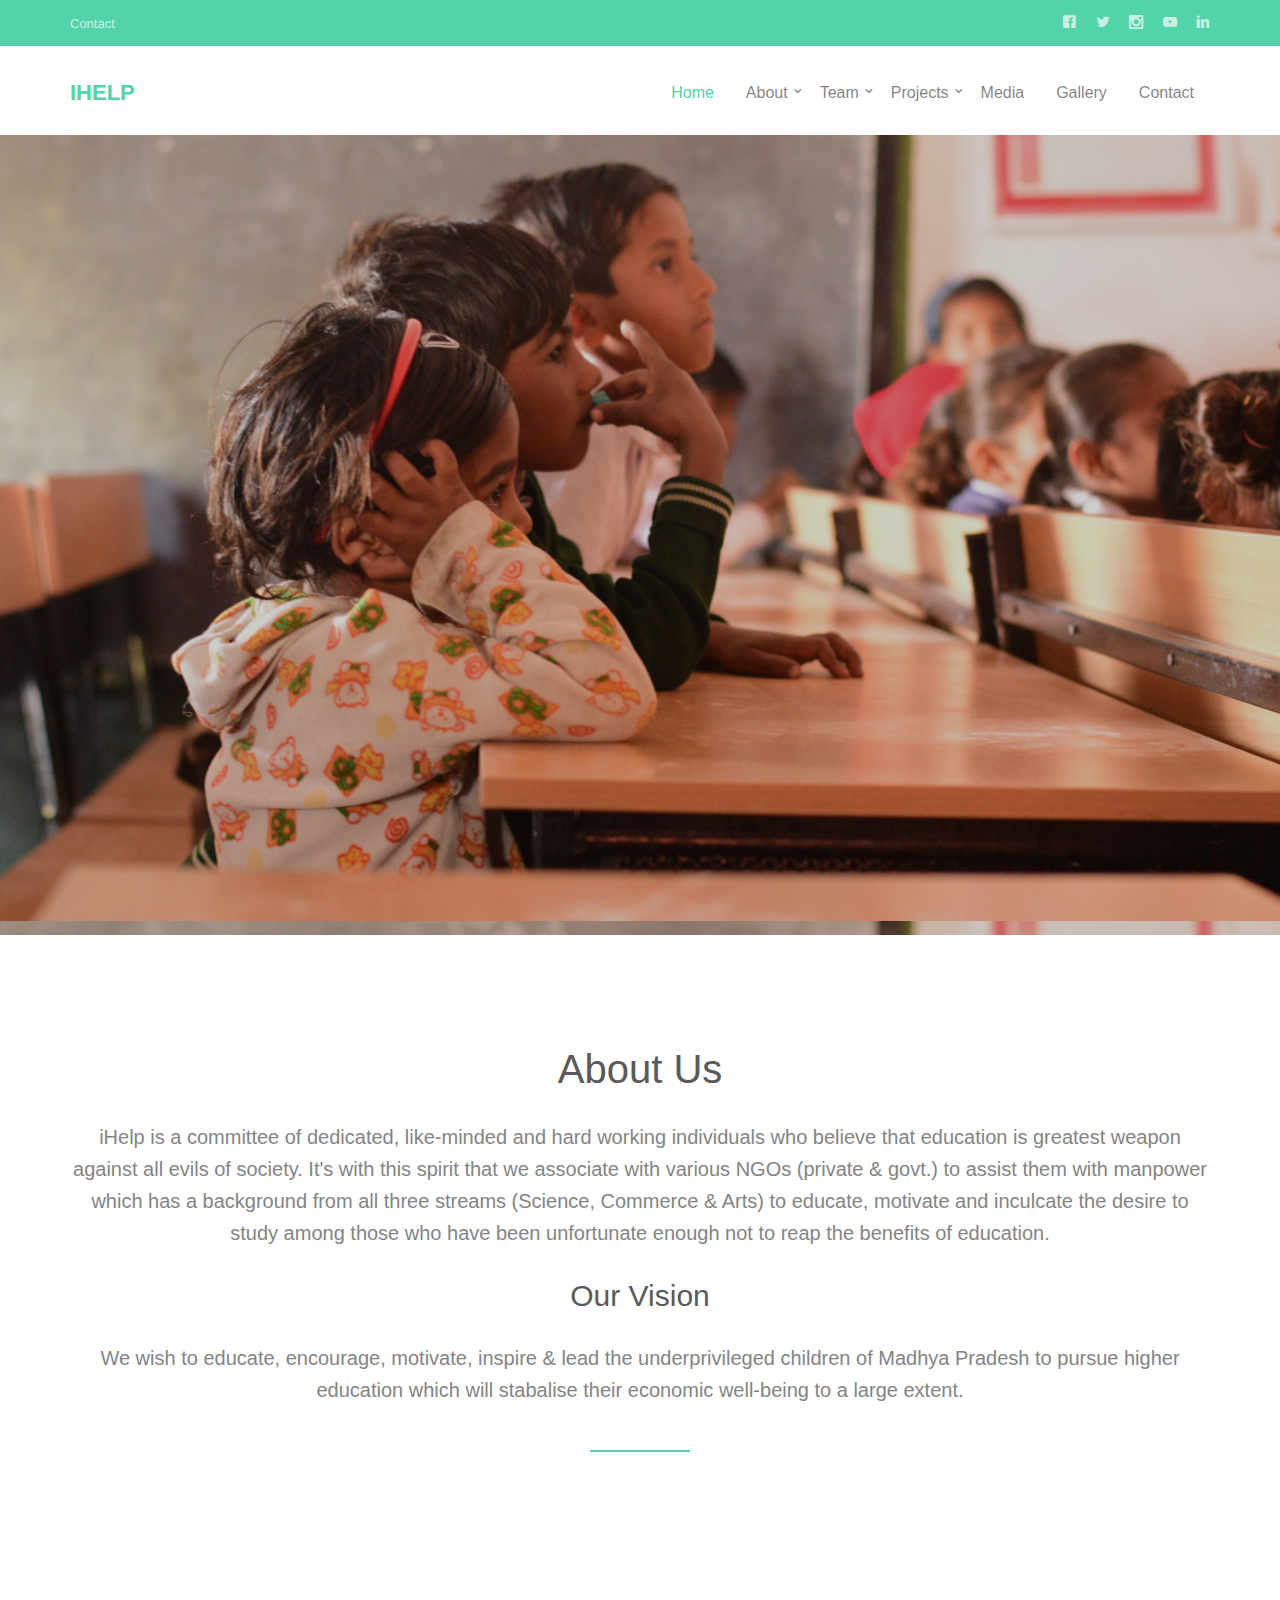
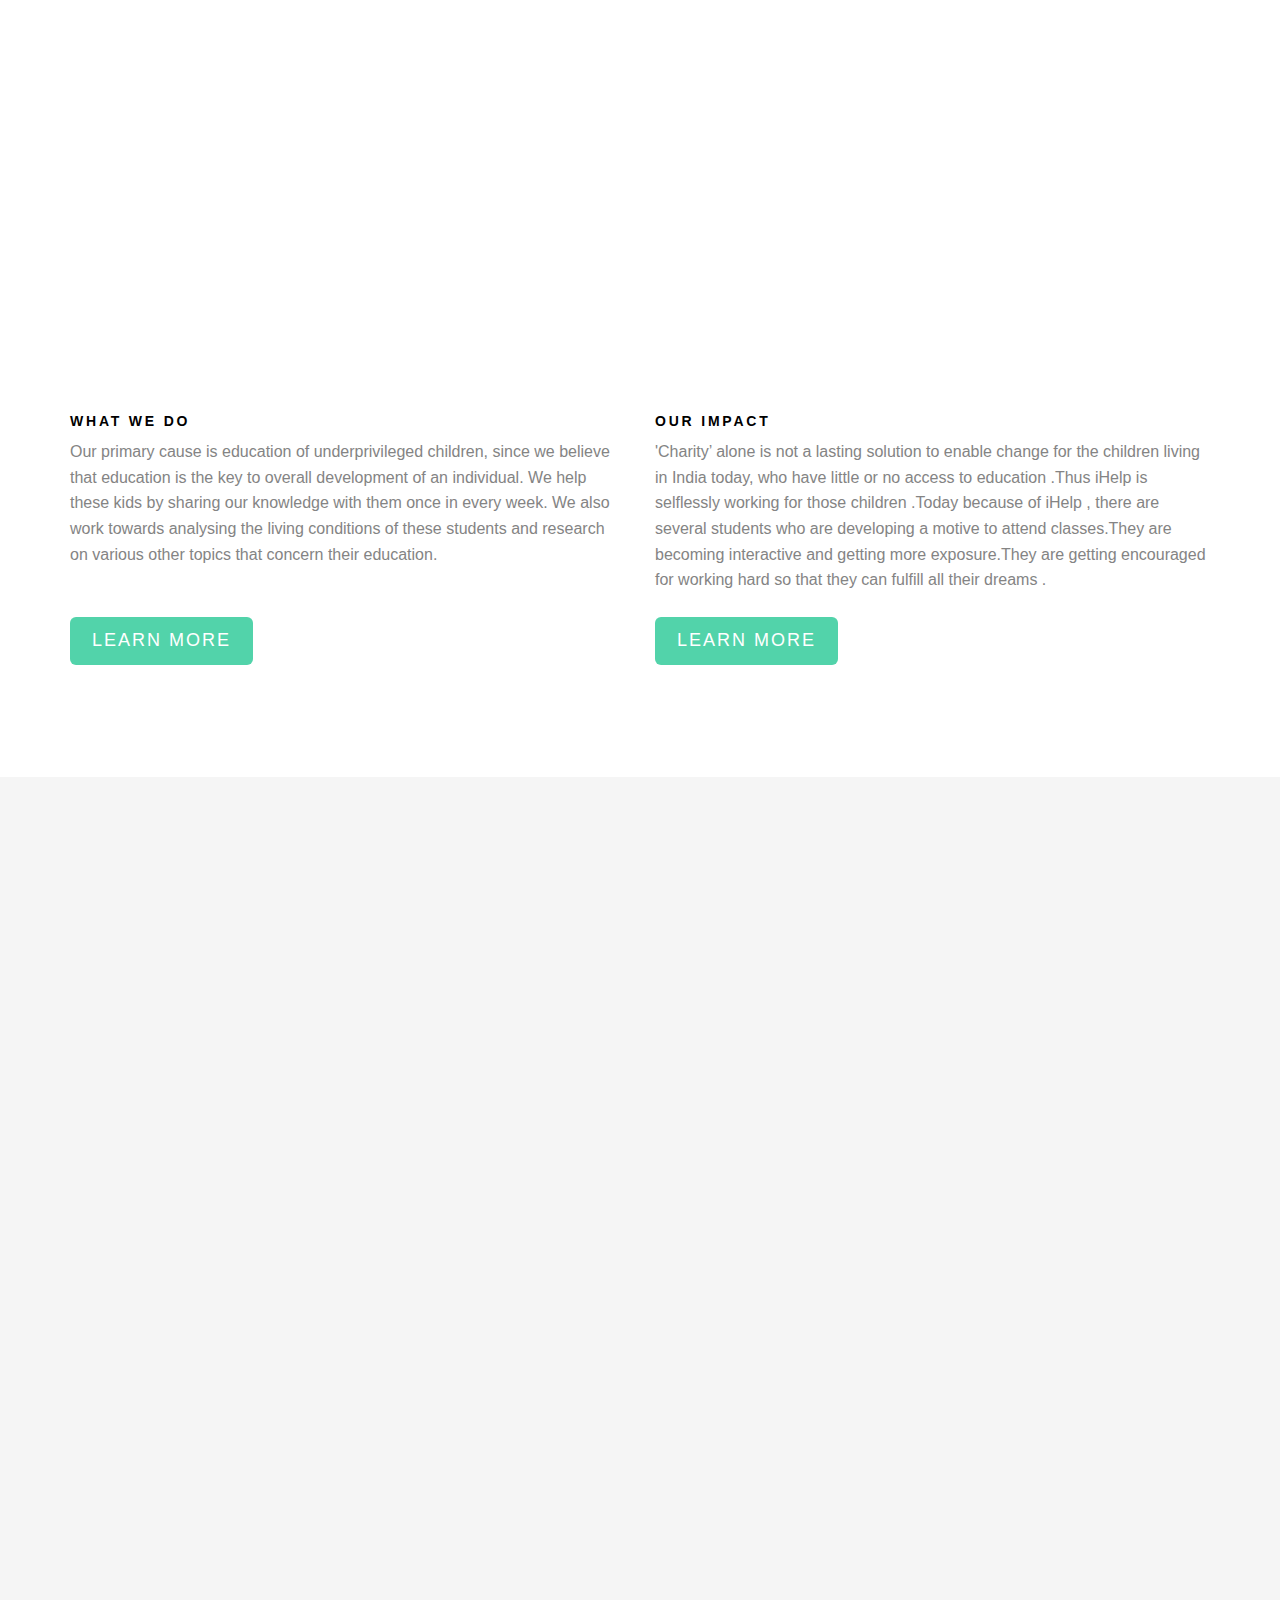
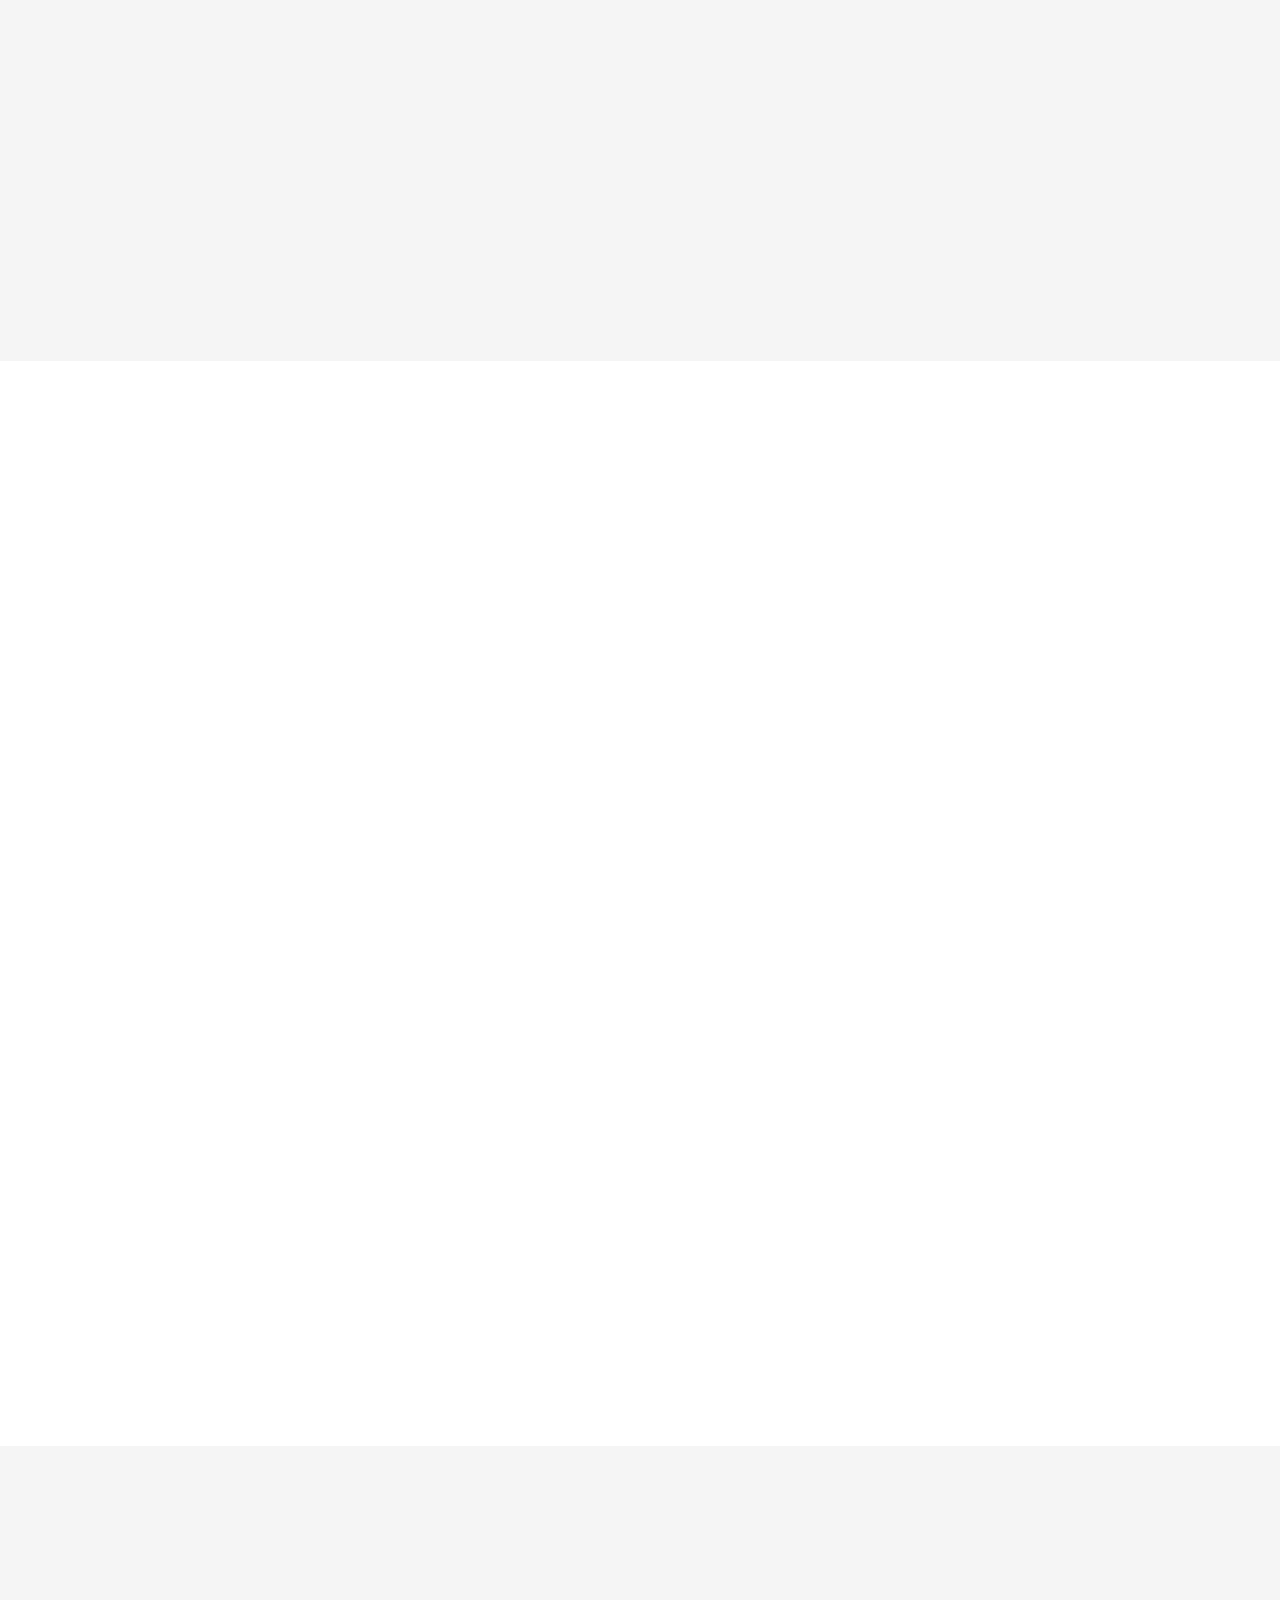
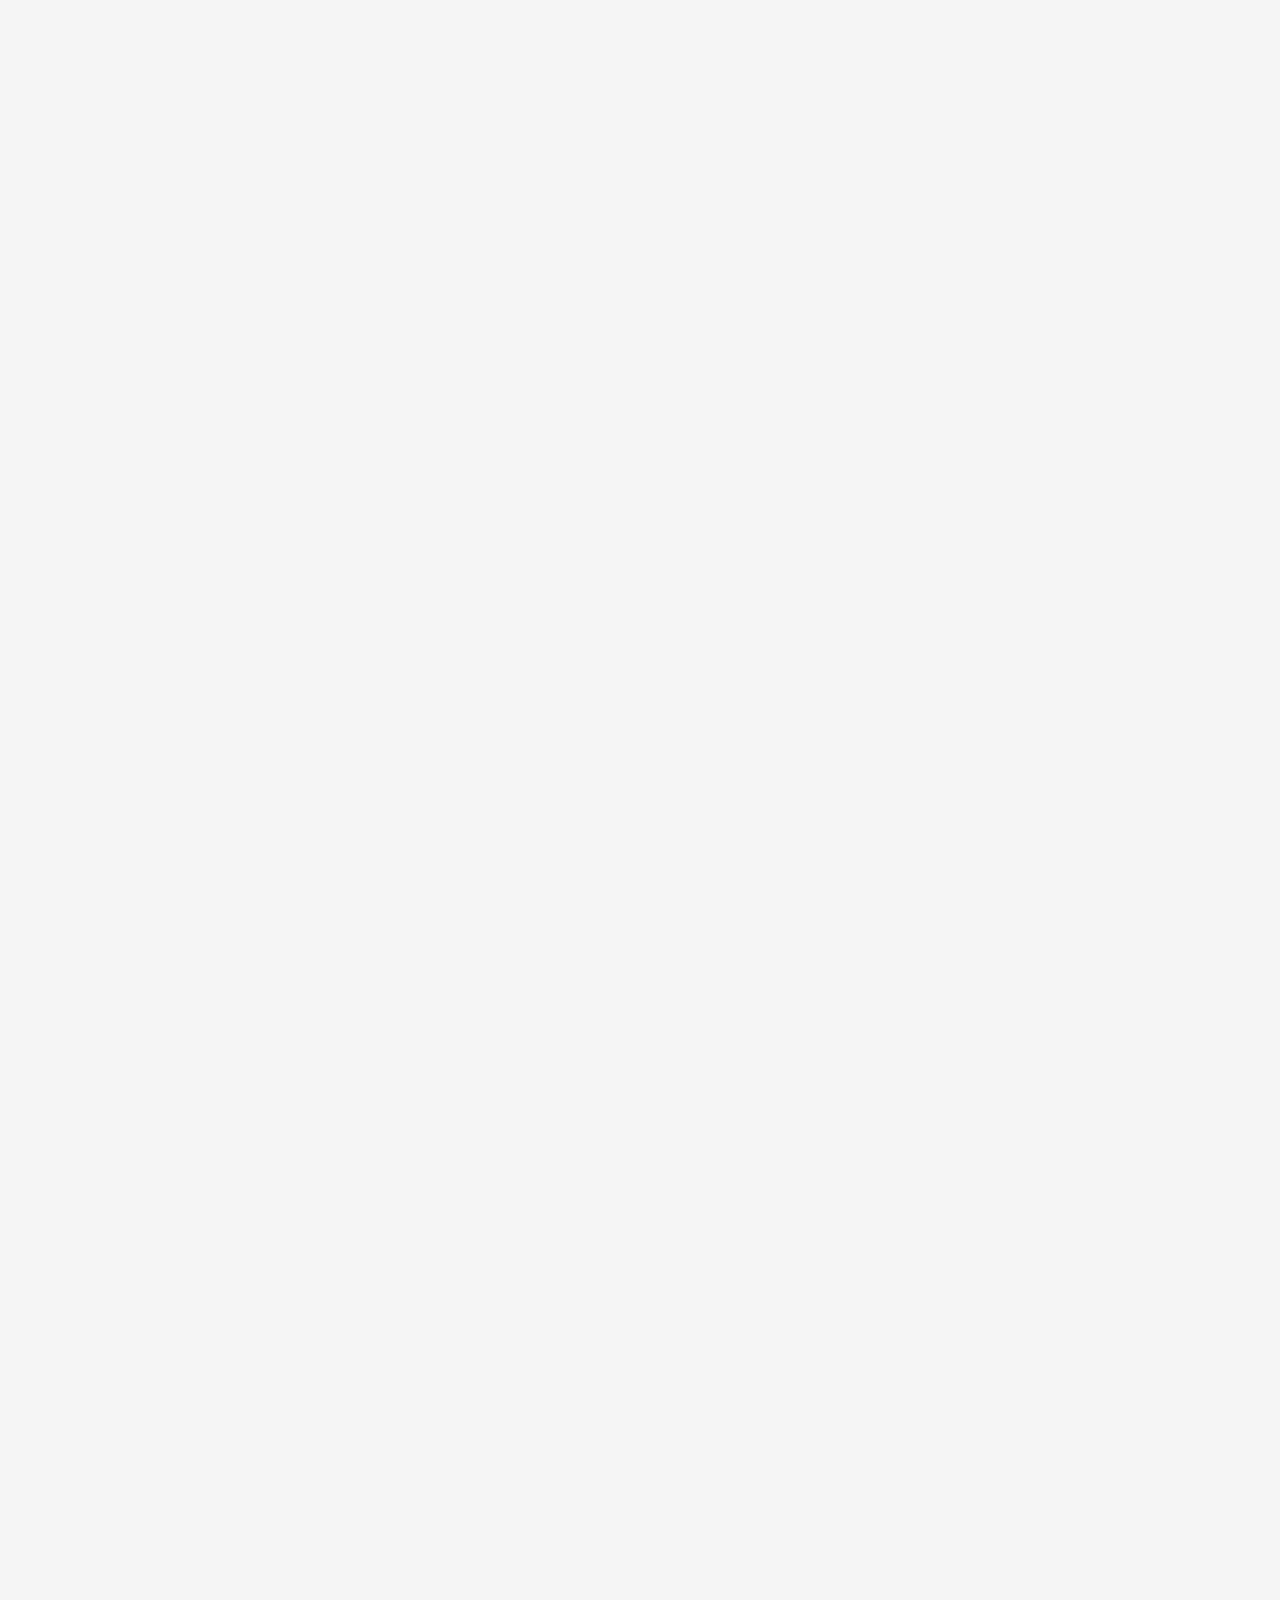
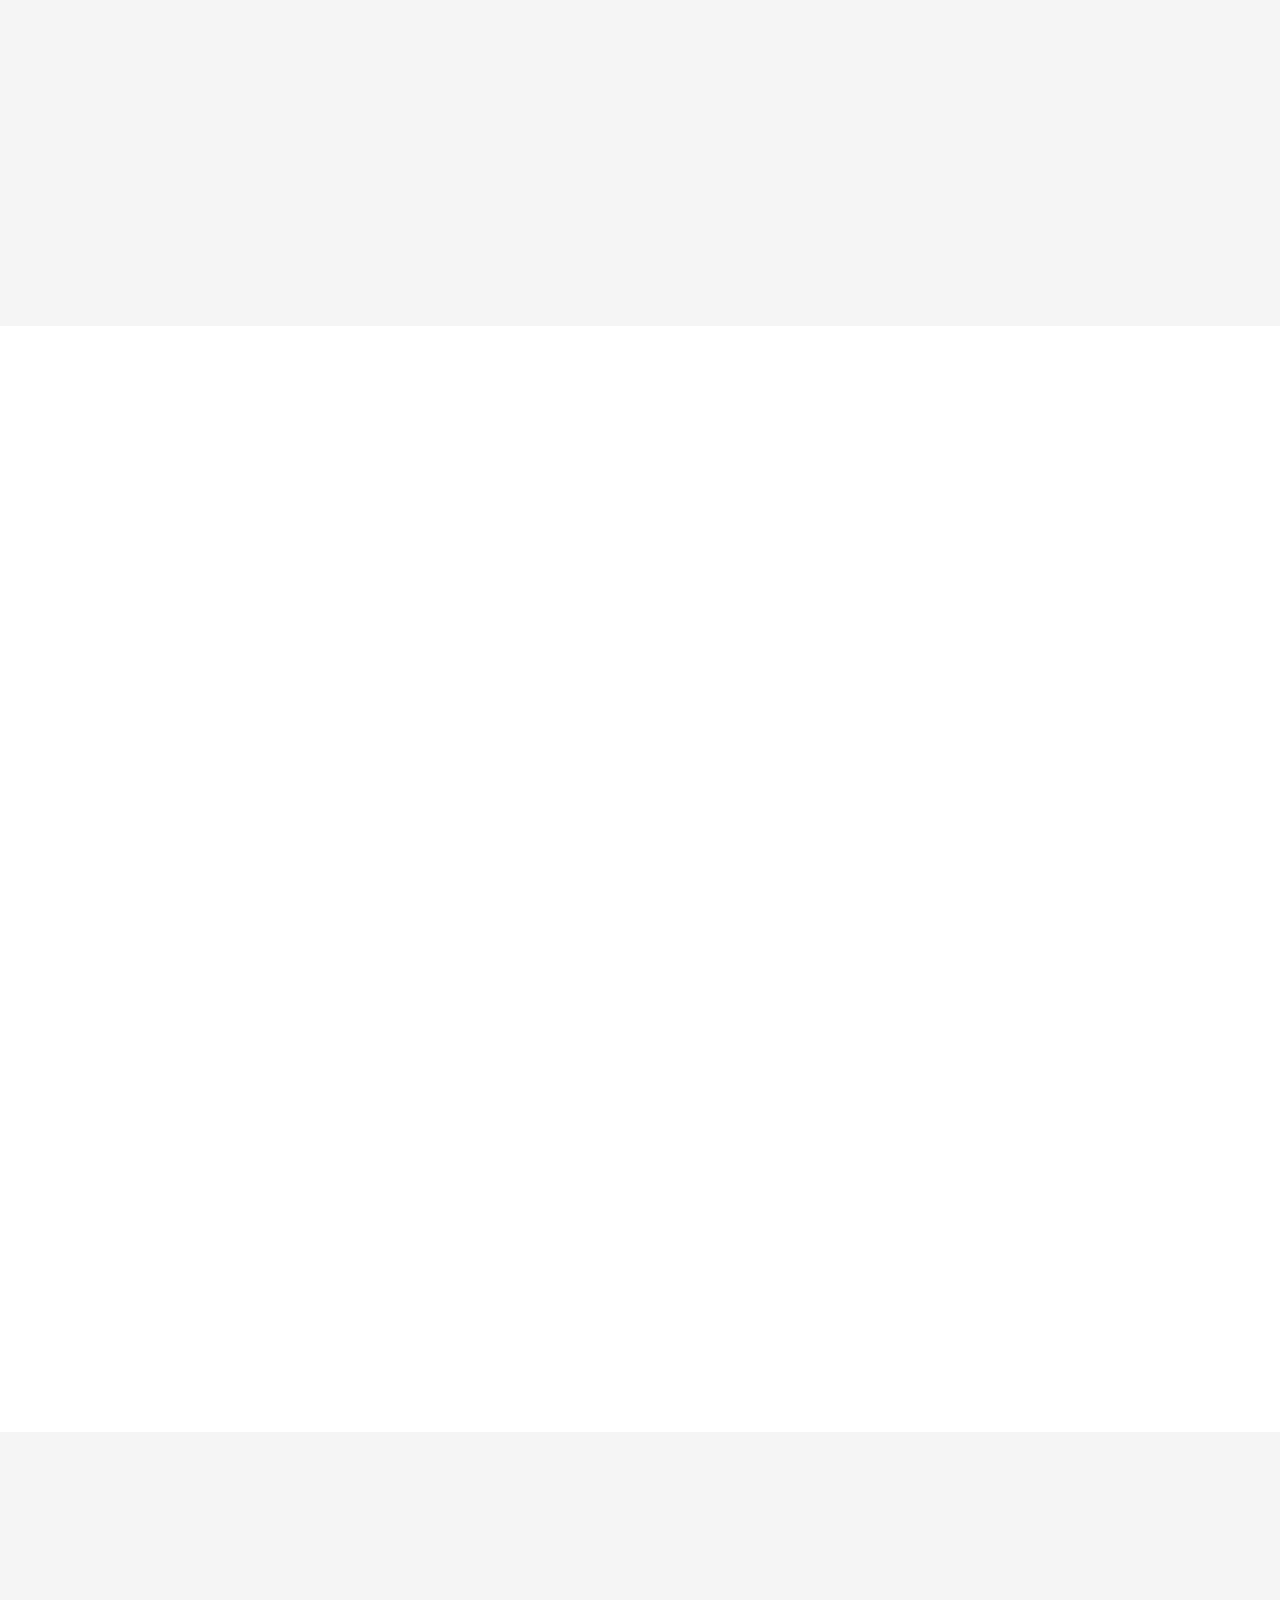
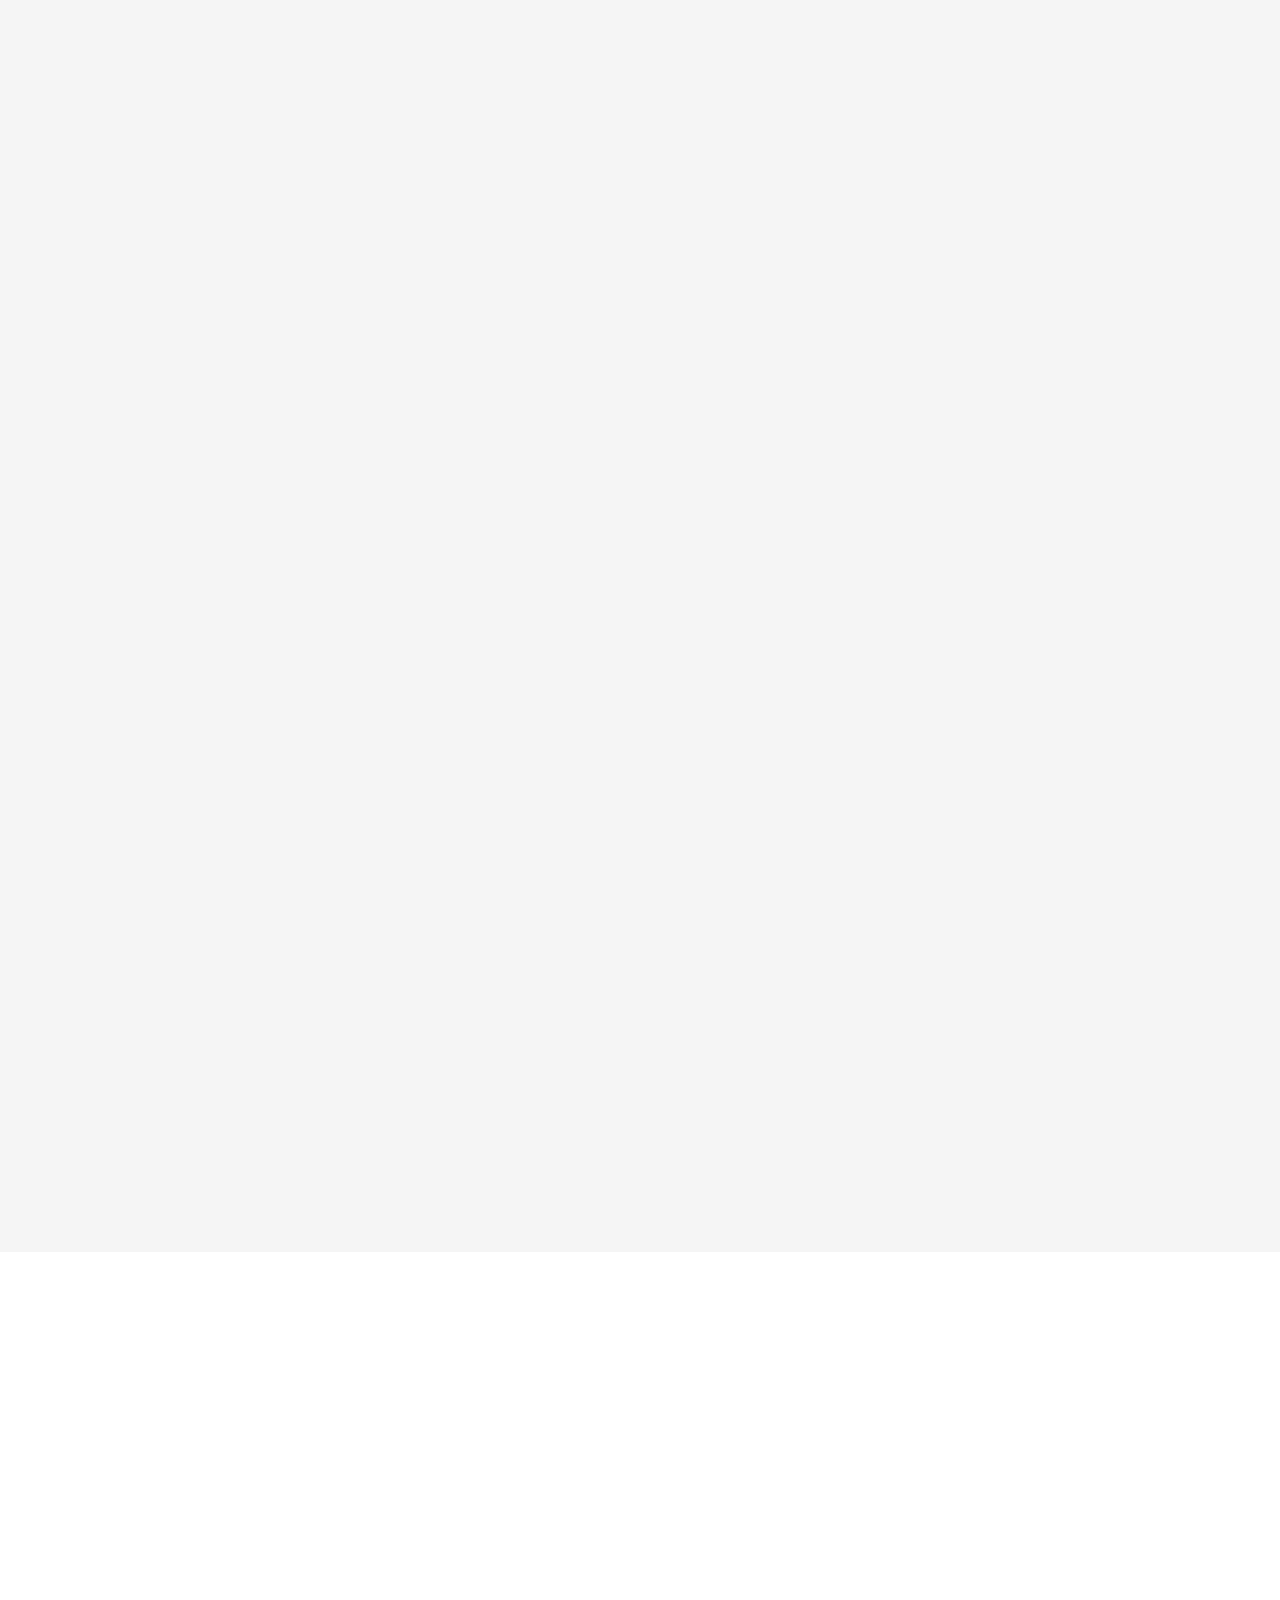
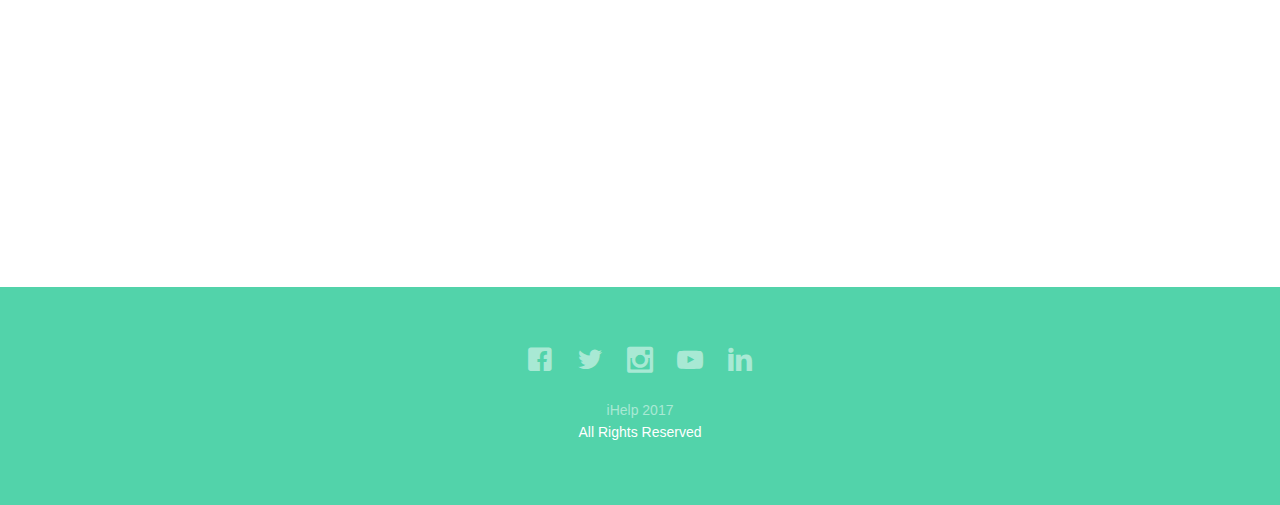
<file: index.html>
<!DOCTYPE html>
<!--[if lt IE 7]>      <html class="no-js lt-ie9 lt-ie8 lt-ie7"> <![endif]-->
<!--[if IE 7]>         <html class="no-js lt-ie9 lt-ie8"> <![endif]-->
<!--[if IE 8]>         <html class="no-js lt-ie9"> <![endif]-->
<!--[if gt IE 8]><!--> <html class="no-js"> <!--<![endif]-->
	<script>
  (function(i,s,o,g,r,a,m){i['GoogleAnalyticsObject']=r;i[r]=i[r]||function(){
  (i[r].q=i[r].q||[]).push(arguments)},i[r].l=1*new Date();a=s.createElement(o),
  m=s.getElementsByTagName(o)[0];a.async=1;a.src=g;m.parentNode.insertBefore(a,m)
  })(window,document,'script','https://www.google-analytics.com/analytics.js','ga');

  ga('create', 'UA-98292147-1', 'auto');
  ga('send', 'pageview');

</script>
    <head>
	<meta charset="utf-8">
	<meta http-equiv="X-UA-Compatible" content="IE=edge">
	<title>iHelp IIMI </title>
	<meta name="viewport" content="width=device-width, initial-scale=1">
	

 

  	<!-- Facebook and Twitter integration -->
	<meta property="og:title" content=""/>
	<meta property="og:image" content=""/>
	<meta property="og:url" content=""/>
	<meta property="og:site_name" content=""/>
	<meta property="og:description" content=""/>
	<meta name="twitter:title" content="" />
	<meta name="twitter:image" content="" />
	<meta name="twitter:url" content="" />
	<meta name="twitter:card" content="" />

	<!-- Place favicon.ico and apple-touch-icon.png in the root directory -->
	<link rel="shortcut icon" href="images/favicon.ico">

	<!-- <link href='https://fonts.googleapis.com/css?family=Open+Sans:400,700,300' rel='stylesheet' type='text/css'> -->
	
	<!-- Animate.css -->
	<link rel="stylesheet" href="css/animate.css">
	<!-- Icomoon Icon Fonts-->
	<link rel="stylesheet" href="css/icomoon.css">
	<!-- Bootstrap  -->
	<link rel="stylesheet" href="css/bootstrap.css">
	<!-- Superfish -->
	<link rel="stylesheet" href="css/superfish.css">

	<link rel="stylesheet" href="css/style.css">


	<!-- Modernizr JS -->
	<script src="js/modernizr-2.6.2.min.js"></script>
	<!-- FOR IE9 below -->
	<!--[if lt IE 9]>
	<script src="js/respond.min.js"></script>
	<![endif]-->

	</head>
	<body>
		<div id="fh5co-wrapper">
		<div id="fh5co-page">
		<div class="header-top">
			<div class="container">
				<div class="row">
					<div class="col-md-6 col-sm-6 text-left fh5co-link">
						<a href="contact.html">Contact</a>
					</div>
					<div class="col-md-6 col-sm-6 text-right fh5co-social">
						<a href="https://goo.gl/O6E0AH" class="grow"><i class="icon-facebook2"></i></a>
						<a href="https://goo.gl/iDWeMj" class="grow"><i class="icon-twitter2"></i></a>
						<a href="https://goo.gl/vtrKPD" class="grow"><i class="icon-instagram2"></i></a>
                        <a href="https://goo.gl/uX6MCI" class="grow"><i class="icon-youtube2"></i></a>
                        <a href="https://goo.gl/hF9dXX" class="grow"><i class="icon-linkedin2"></i></a>
					</div>
				</div>
			</div>
		</div>
		<header id="fh5co-header-section" class="sticky-banner">
			<div class="container">
				<div class="nav-header">
					<a href="#" class="js-fh5co-nav-toggle fh5co-nav-toggle dark"><i></i></a>
					<h1 id="fh5co-logo"><a href="index.html">iHelp</a></h1>
					<!-- START #fh5co-menu-wrap -->
					<nav id="fh5co-menu-wrap" role="navigation">
						<ul class="sf-menu" id="fh5co-primary-menu">
							<li class="active">
								<a href="index.html">Home</a>
							</li>
							
                            <li>
								<a href="about.html" class="fh5co-sub-ddown" >About</a>
                                <ul class="fh5co-sub-menu">
								 									 	
								 	<li><a href="about.html#what">What We Do</a></li>
                                    <li><a href="about.html#impact">Our Impact</a></li>
                                    <li><a href="about.html#mentor">Mentors</a></li>
          
                                    <li><a href="about.html#testimonials"> Testimonials </a></li>
                               </ul> </li>
							
							<li><a href="team.html" class="fh5co-sub-ddown">Team</a>
                            <ul class="fh5co-sub-menu">
								 	<li><a href="team.html#acad">Academic Vertical </a></li>
								 	<li><a href="team.html#hr">HR Vertical</a></li>
                                    <li><a href="team.html#media">Media & PR Vertical</a></li>
                                    <li><a href="team.html#project">Project Heads</a></li>
								</ul>
                                </li>
                                <li>
								<a href="project.html" class="fh5co-sub-ddown">Projects</a>
								 <ul class="fh5co-sub-menu">
								 	<li><a href="project.html#weeklyoperations">Weekly Operation</a></li>
								 	<li><a href="project.html#annualvisit">Annual Visit</a></li>
                                    <li><a href="project.html#sportsday">Sports Day</a></li>
                                    <li><a href="project.html#donationdrive">Donation Drive</a></li>
								 	<li><a href="project.html#liveproject">Live Projects</a></li>
                                    <li><a href="project.html#rahatflood">Kashmir Flood</a></li>
								</ul>
							</li>
							<li><a href="media.html">Media</a></li>
                            <li><a href="gallery.html">Gallery</a></li>
							<li><a href="contact.html">Contact</a></li>
						</ul>
					</nav>
				</div>
			</div>
		</header>
		
		

		<div class="fh5co-hero">
			<div class="fh5co-overlay"></div>
			<div class="fh5co-cover text-center" data-stellar-background-ratio="0.5" style="background-image: url(images/home/bg.jpg);">
				<div class="desc animate-box">
					<h2>In <strong>learning</strong> you will teach, and<br> in <strong>teaching</strong> you will learn.</h2>
					<span>- Phil Collins</span>
					<span><a class="btn btn-primary btn-lg" href="#about">Start</a></span>
				</div>
			</div>

		</div>
		
       <!-- end:header-top -->
	
<!-- end:header-top -->
		<a name="about"></a><div id="fh5co-feature-product">
			<a name="about"></a><div class="container">
				<div class="row">
					<div class="col-md-12 text-center heading-section">
						<h3>About Us</h3>
                        <p>iHelp is a committee of dedicated, like-minded and hard working individuals who believe that education is greatest weapon against all evils of society. It's with this spirit that we associate with various NGOs (private & govt.) to assist them with manpower which has a background from all three streams (Science, Commerce & Arts) to educate, motivate and inculcate the desire to study among those who have been unfortunate enough not to reap the benefits of education.</p>
                        <h2>Our Vision</h2>
						<p>We wish to educate, encourage, motivate, inspire & lead the underprivileged children of Madhya Pradesh to pursue higher education which will stabalise their economic well-being to a large extent.</p>
					</div>
				</div>

				<div class="row row-bottom-padded-md">
					
					<div class="col-md-6 text-center animate-box">
						<p><img src="images/about/1.jpg" class="img-responsive"></p>
					</div>
					<div class="col-md-6 text-center animate-box">
						<p><img src="images/about/2.jpg" class="img-responsive"></p>
					</div>
				</div>
				<div class="row">
					<p></p><div class="col-md-6">
						<div class="feature-text">
							<h3>What we do</h3>
							<p>Our primary cause is education of underprivileged children, since we believe that

education is the key to overall development of an individual. We help these kids by sharing

our knowledge with them once in every week. We also work towards analysing the living

conditions of these students and research on various other topics that concern their

education.</p>
						<br>
                        <a href="about.html#learn" class="btn btn-primary btn-lg">Learn More</a></div>
					</div>
					<p></p><div class="col-md-6">
						<div class="feature-text">
							<h3>Our Impact</h3>
							<p>'Charity’ alone is not a lasting solution to enable change for the children living in India today, who have little or no access to education .Thus iHelp is selflessly working for those children .Today because of iHelp , there are several students who are developing a motive to attend classes.They are becoming interactive and getting more exposure.They are getting encouraged for  working hard so that they can fulfill all their dreams .
</p>
						<a href="about.html#impact" class="btn btn-primary btn-lg">Learn More</a></div>
					</div>
				</div>

				
			</div>
		</div>

		
		
		

		
		<div id="fh5co-content-section"  class="fh5co-section-gray">
			<div class="container">
				<div class="row">
					<div class="col-md-8 col-md-offset-2 text-center heading-section animate-box">
						<h3>Testimonials</h3>
						<p>Some stories from our former volunteers</p>
					</div>
				</div>
			</div>
			<div class="container">
				<div class="row">
					<div class="col-md-6">
						<div class="fh5co-testimonial text-center animate-box">
							<figure>
								<img src="images/testimonials/person_1.jpg" alt="user">
							</figure>
							<blockquote>
								<p>&ldquo;Working as i-help coordinator was once in a lifetime experience for me. I take a lot of pride in being part of this great initiative right from the beginning. The growth of i-help as an organization was robust over the last three years. In the beginning, we were just motivating the kids to dream big, but now we are more focused on equipping the children to achieve their dreams. i-help surely has a great future like the children we teach. Enthusiastic and passionate volunteers are the key to our success. As social sensitive students, our focus will be in reducing the disparities in the education of children by developing new teaching pedagogies. This year will be a turning point in the journey of i-help as the second generation of volunteers have taken over i-help and the institution looking to scale up.&rdquo;</p>
							</blockquote>
                            <br><br><br>
                            
							<span>Aswanth L.B.<br>IPM14</span>
						</div>
					</div>
					<div class="col-md-6">
						<div class="fh5co-testimonial text-center animate-box">
							<figure>
								<img src="images/testimonials/person_2.jpg" alt="user">
							</figure>
							<blockquote>
								<p>&ldquo;Looking back today, it feels really warm to have lead i help as the coordinator. My favourite highlight is when we got the kids to campus. We did a great job as a team and I am very happy to have lead that team :). i help was more than a montonus thurdasy pilgrimage to school, that's true for me as well as everyone who came along. Some found their joy for teaching, others found that they would rather spend Thursdays in their rooms, some others took it a chance to understand themselves and still others like me gained simply by putting stickers on the kids' notebook. For each one of us who walked few steps with us or the entire mile it has been a journey worth it. Well, we managed coverages in the hot and happening newspaper of planet I with our sober work. That's the kind of popularity I will pick anyday. Today, I wish the new team and teams to come all the very best. I am definite the kids touch our lives more than we do. I miss my I help Thursdays. An experience you shouldn't miss out while on Planet i. :).&rdquo;</p>
							</blockquote>
							<span>Srishti Vinamra<br>IPM13</span>
						</div>
					</div>
					
				</div>
			</div>
		</div>
	
    
    
    	<!-- fh5co-content-section -->
<div id="fh5co-content-section_2">
			<div class="container">
				<div class="row">
					<div class="col-md-8 col-md-offset-2 text-center heading-section animate-box">
						<h3>Our Team</h3>
						<p>Alone we can do so little,together we can do so much<br>- Helen Keller</p>
					</div>
				</div>
			</div>
			<div class="container">
				<div class="row">
					<div class="col-md-6">
						<div class="fh5co-team text-center animate-box">
							<figure>
								<img src="images/team/ishita.jpg" alt="user">
							</figure>

							<div>
								<h3>Ishita Lalwani</h3>
								<p><span>Coordinator iHelp 17-18</span></p>
								<p>As the coordinator and volunteer of ihelp for more than two years, I have realized that this organization offers much more than just aid to the children we teach. It helps establish a give and take relationship wherein we learn as much as we teach. At ihelp, we use our skills and education to directly affect the society by educating the future of our country. Moreover, ihelp is not 'work' for me, in fact it is a break from the hectic schedule of our every day life.</p>
							</div>
							<p class="fh5co-social-icons">
								<a href="mailto:i15ishital@iimidr.ac.in "><i class="icon-email"></i></a>
								<a href="#"><i class="icon-linkedin2"></i></a>
								<a href="https://www.facebook.com/ishita.lalwani.7"><i class="icon-facebook3"></i></a>
							</p>
						</div>
					</div>
					
					<div class="col-md-6">
						<div class="fh5co-team text-center animate-box">
							<figure>
								<img src="images/team/kishan.jpg" alt="user">
							</figure>
							<div>
								<h3>Kishan Vijay</h3>
								<p><span>Coordinator iHelp 17-18</span></p>
                                <p>As the coordinator of i-Help, I intend to make more impact, make a solid structure for the organisation and also to utilise our human resource to maximum potential. My team is more of like a family to me. We work together, care for ourselves and aim for the same goal. I just wish to bring more smiles to those children this year. :)
</p>
							</div>
							<br><br><p class="fh5co-social-icons">
								<a href="mailto:i15kishanv@iimidr.ac.in "><i class="icon-email"></i></a>
								<a href="#"><i class="icon-linkedin2"></i></a>
								<a href="https://www.facebook.com/kishanvijay5307"><i class="icon-facebook3"></i></a>
							</p>
						</div>
					</div>
				</div>
			
            
            <div class="row">
					<div class="col-md-4 col-md-offset-4 text-center animate-box">
						<a href="team.html" class="btn btn-primary btn-lg">Meet Other Team Members</a>
					</div>
				</div>
            
            
            </div>
		</div>
		<!-- fh5co-content-section -->
        
		<div id="fh5co-services-section"  class="fh5co-section-gray">
			<div class="container">
				<div class="row">
					<div class="col-md-8 col-md-offset-2 text-center heading-section animate-box">
						<h3>Our Projects</h3>
						<p>Every project has challenges, and every project has its rewards.<br>- Stephen Schwartz</p>
					</div>
				</div>
			</div>
			<div class="container">
				<div class="row text-center">
					<div class="row text-center">
					<div class="col-md-4 col-sm-4">
						<a href="project.html#weeklyoperations"><div class="services animate-box">
							<span><i><img class="icon" src="images/projects/1.png" alt=""></i></span>
							<h3>Weekly Operations</h3>
                            <p>As part of our weekly operations, volunteers from iHelp team teach students from three government schools that are under us as of now. We believe in innovative methods for imparting education, and have special modules made by volunteers that serve as teaching guides for our young teachers.</p>
						<br><br>
                        </div></a>
					</div>
					<div class="col-md-4 col-sm-4">
						<a href="project.html#annualvisit"><div class="services animate-box">
							<span><i><img class="icon" src="images/projects/2.png" alt=""></i></span>
							<h3>Annual Visit</h3>
                            <p>Around 300 children were brought to the campus of IIM-I last year.This annual visits are done to create an awareness among the children about the opportunities ahead. All the children who do well academically are given gifts by the i-Help community during that particular day.</p>
						<br><br>
                        </div></a>
					</div>
					<div class="col-md-4 col-sm-4">
						<a href="project.html#sportsday"><div class="services animate-box">
							<span><i><img class="icon" src="images/projects/3.png" alt=""></i></span>
							<h3>Sports Day</h3>
                            <p>iHelp in collaboration with Ranbhoomi - IIM Indore - the sports fest,
organised an event for underprivileged children on 23rd Feb, 2017.The event was attended by over 100 students of three government schools wherein they participated in a number of sports.The event was a way promote healthy lifestyle and physical fitness among these children.</p>
						</div></a>
					</div>
					<div class="col-md-4 col-sm-4">
						<a href="project.html#donationdrive"><div class="services animate-box">
							<span><i><img class="icon" src="images/projects/4.png" alt=""></i></span>
							<h3>Donation Drive</h3>
                            <p>In order to collect money for the Chennai flood victims, the i-Help team kept donation boxes in various hostels of the campus. Students were encouraged to donate money and the amount collected was donated to the Chennai flood victims.</p>
						<br><br>
                        </div></a>
					</div>
					<div class="col-md-4 col-sm-4">
						<a href="#project.htmlliveprojects"><div class="services animate-box">
							<span><i><img class="icon" src="images/projects/5.png" alt=""></i></span>
							<h3>Live Projects</h3>
								<p>This year, besides the operations a lot of focus would be on the projects, that have been taken up by the project heads. With the help of volunteers and under the able guidance of the institutes' faculty, we target to achieve the goals of these projects. </p>
						<br><br></div></a>
					</div>
					<div class="col-md-4 col-sm-4">
						<a href="project.html#rahatflood"><div class="services animate-box">
							<span><i><img class="icon" src="images/projects/6.png" alt=""></i></span>
							<h3>Kashmir Flood</h3>
								<p>ihelp students collected around 25,000 rupees for the Kashmir flood victims. They did it through various activities like conducting nukkad nattak in chappan market in Indore and making diyas and selling it to the IIM Indore community. They also ran a juice and snack store for two days to raise this money.</p>
						</div></a>
					</div>
				</div>
			</div>
		</div>
		</div>

		<!-- END What we do -->



<div id="fh5co-blog-section">
			<div class="container">
				<div class="row">
					<div class="col-md-8 col-md-offset-2 text-center heading-section animate-box">
						<h3>Recent Post From Our Media Handles </h3>
						<p>Our social tools are not an improvement to modern society, <br>they are a challenge to it.<br>- Clay Shirky</p>
					</div>
				</div>
			</div>
			<div class="container">
				<div class="row row-bottom-padded-md">
					<div class="col-lg-4 col-md-4 col-sm-6">
						<div class="fh5co-blog animate-box">
							<a href="https://goo.gl/O6E0AH"><img class="img-responsive" src="images/media/1.jpg" alt=""></a>
							<div class="blog-text">
								<div class="prod-title">
									<h3><a href="https://goo.gl/O6E0AH">Week's Operation</a></h3>
									<span class="posted_by">2017</span>
									<span class="comment"><a href="https://goo.gl/O6E0AH">Comment<i class="icon-bubble2"></i></a></span>
									<p>Volunteers teaching students from classes 1-8</p>
									<p><a href="https://goo.gl/O6E0AH">Learn More...</a></p>
								</div>
							</div> 
						</div>
					</div>
					<div class="col-lg-4 col-md-4 col-sm-6">
						<div class="fh5co-blog animate-box">
							<a href="https://goo.gl/O6E0AH"><img class="img-responsive" src="images/media/2.jpg" alt=""></a>
							<div class="blog-text">
								<div class="prod-title">
									<h3><a href="https://goo.gl/O6E0AH">Sports Day</a></h3>
									<span class="posted_by">Feb 2017</span>
									<span class="comment"><a href="https://goo.gl/O6E0AH">Comment<i class="icon-bubble2"></i></a></span>
									<p>iHelp in collaboration with Ranbhoomi - IIM Indore</p>
									<p><a href="https://goo.gl/O6E0AH">Learn More...</a></p>
								</div>
							</div> 
						</div>
					</div>
					<div class="clearfix visible-sm-block"></div>
					<div class="col-lg-4 col-md-4 col-sm-6">
						<div class="fh5co-blog animate-box">
							<a href="https://goo.gl/O6E0AH"><img class="img-responsive" src="images/media/3.jpg" alt=""></a>
							<div class="blog-text">
								<div class="prod-title">
									<h3><a href="https://goo.gl/O6E0AH">Thursday Motivation</a></h3>
									<span class="posted_by">2017</span>
									<span class="comment"><a href="https://goo.gl/O6E0AH">Comment<i class="icon-bubble2"></i></a></span>
									<p>Good works is giving to the poor and the helpless...</p>
									<p><a href="https://goo.gl/O6E0AH">Learn More...</a></p>
								</div>
							</div> 
						</div>
					</div>
					<div class="clearfix visible-md-block"></div>
				</div>

				<div class="row">
					<div class="col-md-4 col-md-offset-4 text-center animate-box">
						<a href="media.html" class="btn btn-primary btn-lg">See More</a>
					</div>
				</div>

			</div>
		</div>





<div id="fh5co-portfolio"  class="fh5co-section-gray">
			<div class="container">

				<div class="row">
					<div class="col-md-6 col-md-offset-3 text-center heading-section animate-box">
						<h3>Our Gallery</h3>
						<p>A picture is a poem without words<br>- Horace</p>
					</div>
				</div>

				
				<div class="row row-bottom-padded-md">
					<div class="col-md-12">
						<ul id="fh5co-portfolio-list">

							<li class="two-third animate-box" data-animate-effect="fadeIn" style="background-image: url(images/gallery/1.jpg); ">
								<a href="#" class="color-3">
									<div class="case-studies-summary">
										<span>2016</span>
										<h2>Annual Campus Visit</h2>
									</div>
								</a>
							</li>
						
							<li class="one-third animate-box" data-animate-effect="fadeIn" style="background-image: url(images/gallery/2.jpg); ">
								<a href="#" class="color-4">
									<div class="case-studies-summary">
										<span>2017</span>
										<h2>Weekly Operations</h2>
									</div>
								</a>
							</li>

							<li class="one-third animate-box" data-animate-effect="fadeIn" style="background-image: url(images/gallery/3.jpg); "> 
								<a href="#" class="color-5">
									<div class="case-studies-summary">
										<span>2017</span>
										<h2>Weekly Operations</h2>
									</div>
								</a>
							</li>
							<li class="two-third animate-box" data-animate-effect="fadeIn" style="background-image: url(images/gallery/4.jpg); ">
								<a href="#" class="color-6">
									<div class="case-studies-summary">
										<span>2017</span>
										<h2>Sports Day</h2>
									</div>
								</a>
							</li>
						</ul>		
					</div>
				</div>

				<div class="row">
					<div class="col-md-4 col-md-offset-4 text-center animate-box">
						<a href="gallery.html" class="btn btn-primary btn-lg">See Gallery</a>
					</div>
				</div>

				
			</div>
		</div>




<!-- CONTACT -->
		
		<!-- fh5co-blog-section -->
		<div id="fh5co-contact" class="animate-box">
			<div class="container">
				<form method="POST" action="http://formspree.io/i15himanshur@iimidr.ac.in">
					<div class="row">
						<div class="col-md-6">
							<h3 class="section-title">Our Address</h3>
							<ul class="contact-info">
								<li><i class="icon-location-pin"></i>IIM Indore</li>
								<li><i class="icon-phone2"></i>iHelp Coordinator -<ul>+91 7877666667</ul><ul>+91 9522565623</ul></li>
								<!--<li><i class="icon-phone"></i>iHelp Media Coordinator - +91 9948660903</li>-->
								<li><i class="icon-mail"></i><a href="mailto:i-help@iimdr.ac.in">i-help@iimdr.ac.in</a></li>
								<li><i class="icon-globe2"></i><a href="http://www.ihelpiimi.org/">www.ihelpiimi.org</a></li>
							</ul>
						</div>
						<br> <div class="col-md-6">
							<div class="row">
								<div class="col-md-6">
									<div class="form-group">
										<input type="text" class="form-control" placeholder="Name">
									</div>
								</div>
								<div class="col-md-6">
									<div class="form-group">
										<input type="text" class="form-control" placeholder="Email">
									</div>
								</div>
								<div class="col-md-12">
									<div class="form-group">
										<textarea name="" class="form-control" id="" cols="30" rows="7" placeholder="Message"></textarea>
									</div>
								</div>
								<div class="col-md-12">
									<div class="form-group">
										<input type="submit" value="Send Message" class="btn btn-primary">
									</div>
								</div>
							</div>
						</div>
					</div>
				</form>
			</div>
		</div>
        
        
        
        
        
        
        <footer>
			<div id="footer">
				<div class="container">
					<div class="row">
						<div class="col-md-6 col-md-offset-3 text-center">
							<p class="fh5co-social-icons">
						<a href="https://goo.gl/O6E0AH" class="grow"><i class="icon-facebook2"></i></a>
						<a href="https://goo.gl/iDWeMj" class="grow"><i class="icon-twitter2"></i></a>
						<a href="https://goo.gl/vtrKPD" class="grow"><i class="icon-instagram2"></i></a>
                        <a href="https://goo.gl/uX6MCI" class="grow"><i class="icon-youtube2"></i></a>
                        <a href="https://goo.gl/hF9dXX" class="grow"><i class="icon-linkedin2"></i></a>
							</p>
							<p><a href="https://goo.gl/IxCMZg">iHelp 2017 </a><br> All Rights Reserved</p>
						</div>
					</div>
				</div>
			</div>
		</footer>
	

	</div>
	<!-- END fh5co-page -->

	</div>
	<!-- END fh5co-wrapper -->

	<!-- jQuery -->


	<script src="js/jquery.min.js"></script>
	<!-- jQuery Easing -->
	<script src="js/jquery.easing.1.3.js"></script>
	<!-- Bootstrap -->
	<script src="js/bootstrap.min.js"></script>
	<!-- Waypoints -->
	<script src="js/jquery.waypoints.min.js"></script>
	<script src="js/sticky.js"></script>

	<!-- Stellar -->
	<script src="js/jquery.stellar.min.js"></script>
	<!-- Superfish -->
	<script src="js/hoverIntent.js"></script>
	<script src="js/superfish.js"></script>
	
	<!-- Main JS -->
	<script src="js/main.js"></script>

	</body>
</html>
</file>
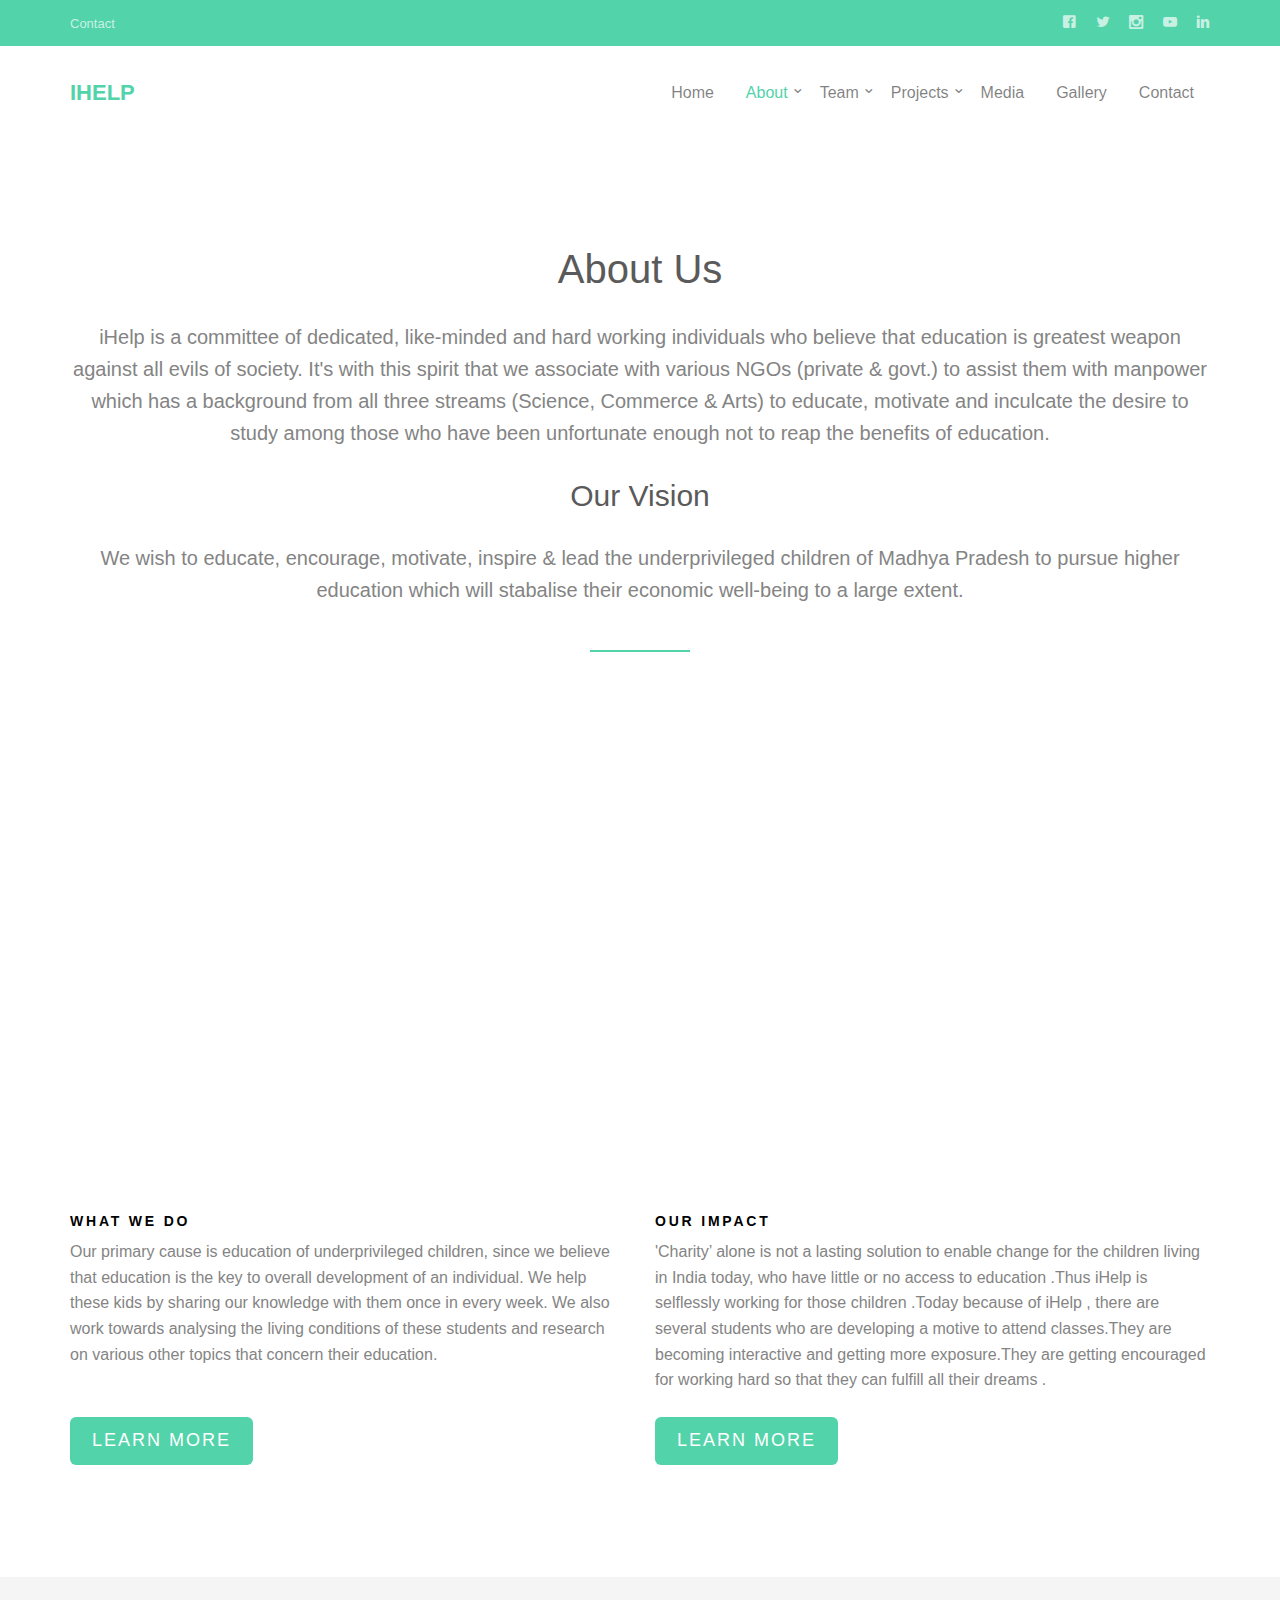
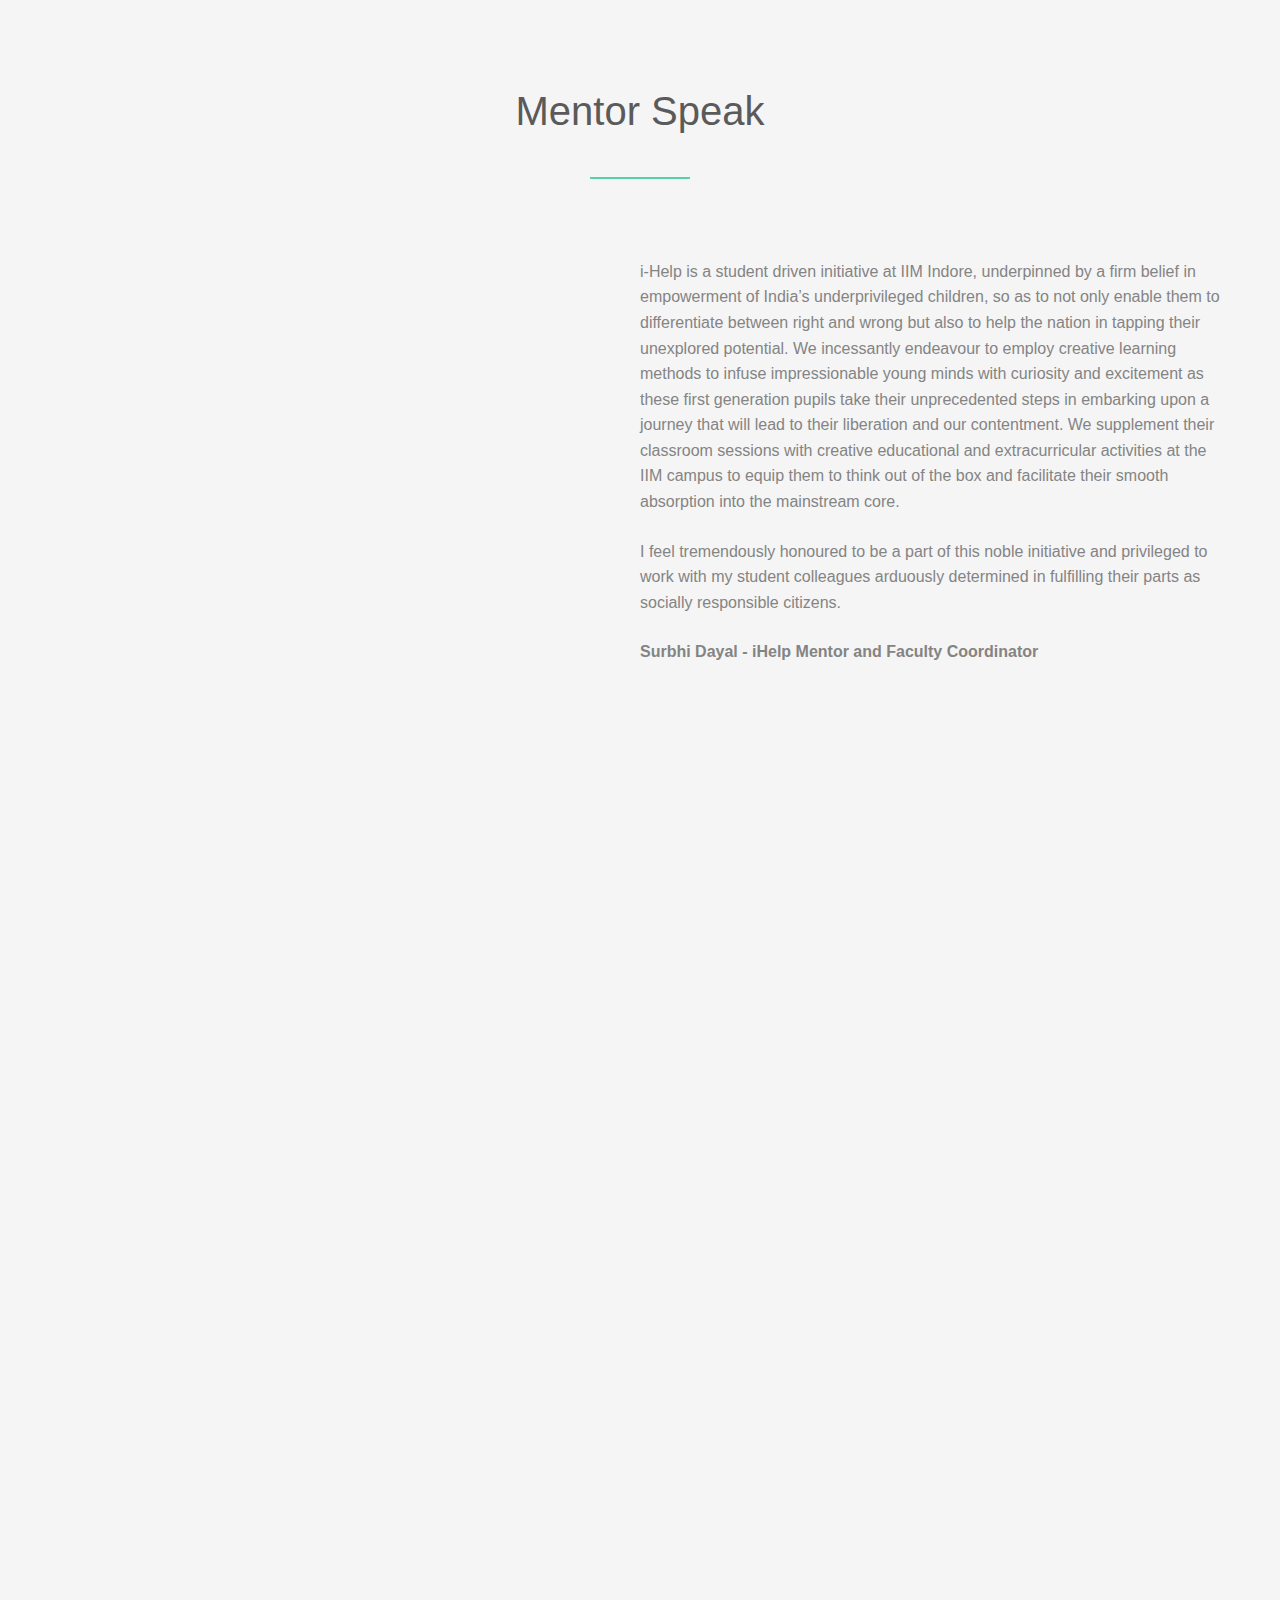
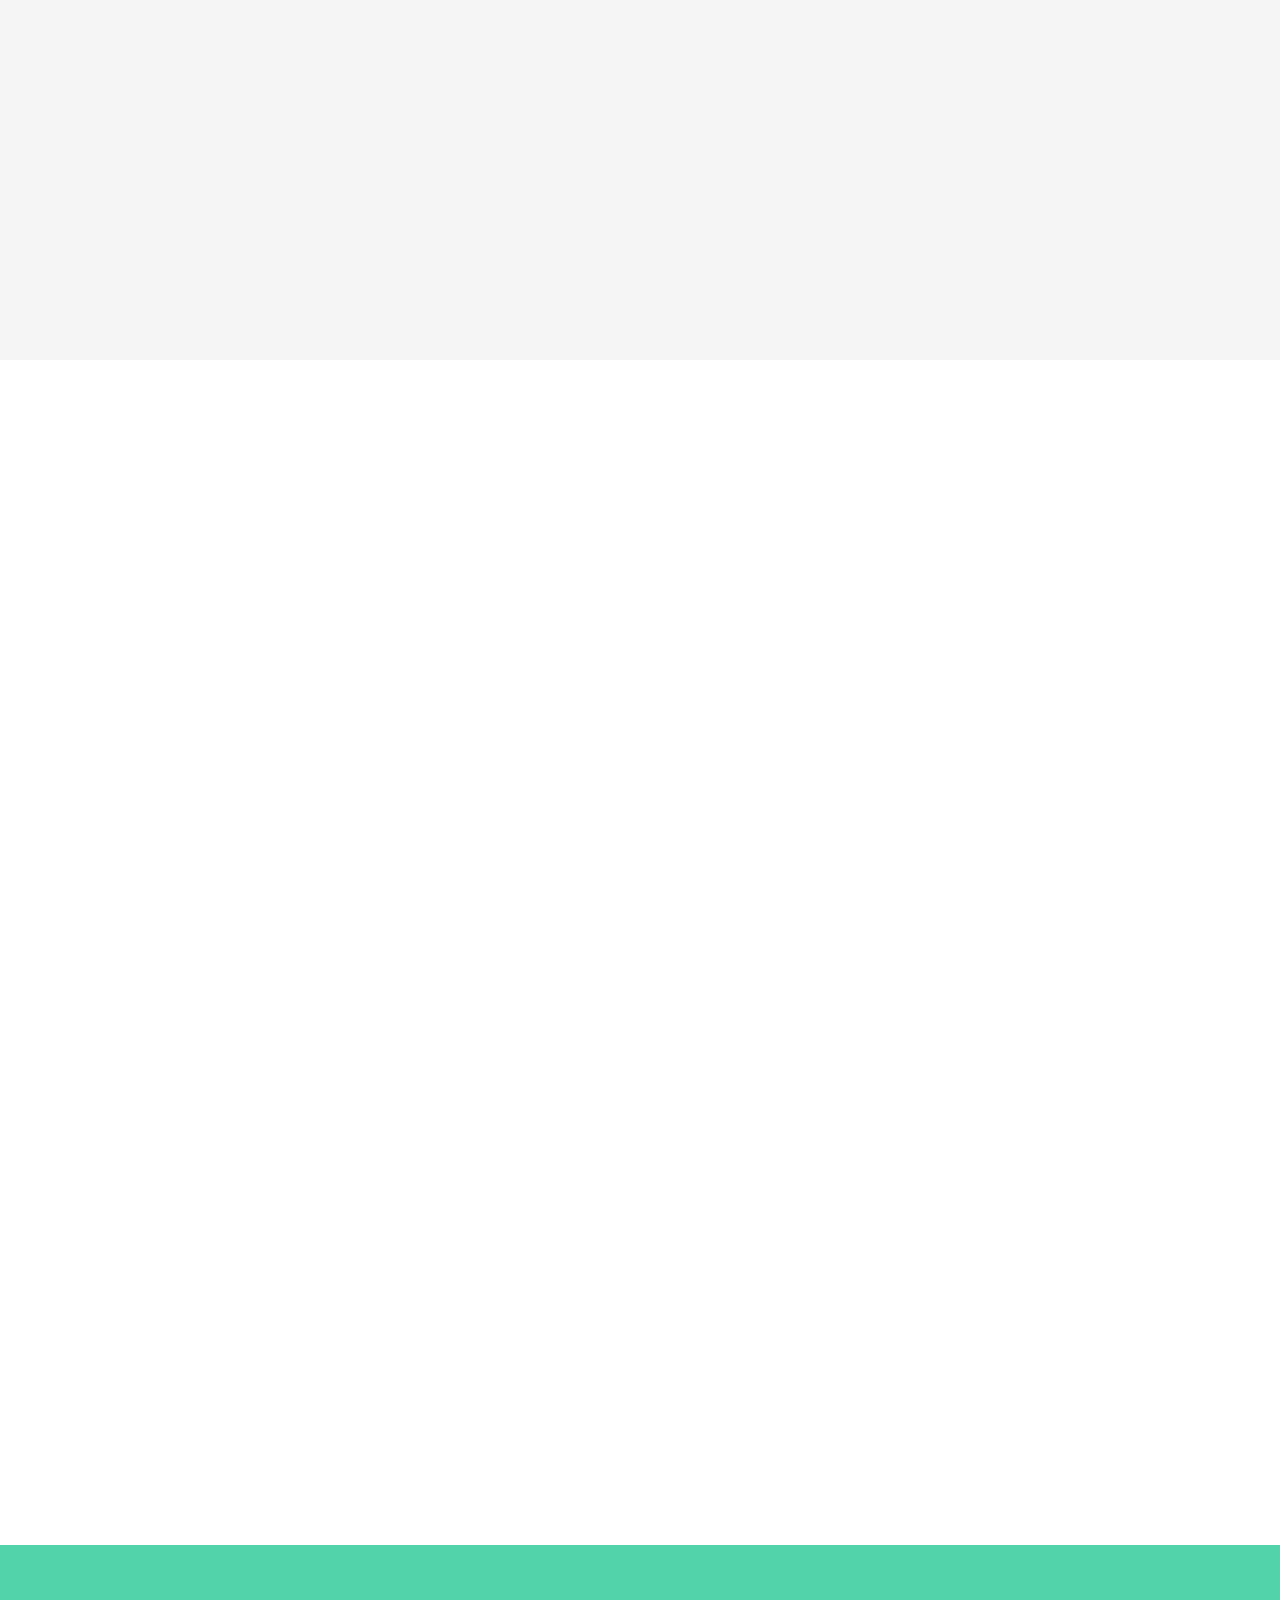
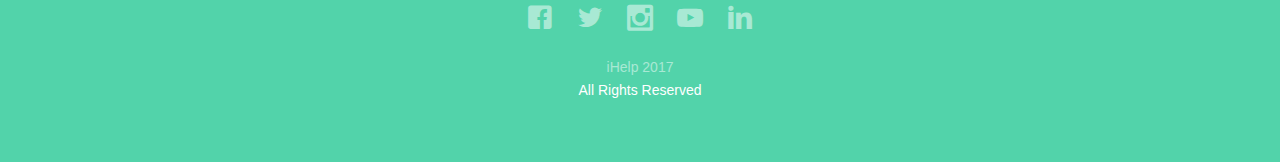
<file: about.html>
<!DOCTYPE html>
<!--[if lt IE 7]>      <html class="no-js lt-ie9 lt-ie8 lt-ie7"> <![endif]-->
<!--[if IE 7]>         <html class="no-js lt-ie9 lt-ie8"> <![endif]-->
<!--[if IE 8]>         <html class="no-js lt-ie9"> <![endif]-->
<!--[if gt IE 8]><!--> <html class="no-js"> <!--<![endif]-->
<script>
  (function(i,s,o,g,r,a,m){i['GoogleAnalyticsObject']=r;i[r]=i[r]||function(){
  (i[r].q=i[r].q||[]).push(arguments)},i[r].l=1*new Date();a=s.createElement(o),
  m=s.getElementsByTagName(o)[0];a.async=1;a.src=g;m.parentNode.insertBefore(a,m)
  })(window,document,'script','https://www.google-analytics.com/analytics.js','ga');

  ga('create', 'UA-98292147-1', 'auto');
  ga('send', 'pageview');

</script>    <head>
	<meta charset="utf-8">
	<meta http-equiv="X-UA-Compatible" content="IE=edge">
	<title>iHelp IIMI </title>
	<meta name="viewport" content="width=device-width, initial-scale=1">
	

 

  	<!-- Facebook and Twitter integration -->
	<meta property="og:title" content=""/>
	<meta property="og:image" content=""/>
	<meta property="og:url" content=""/>
	<meta property="og:site_name" content=""/>
	<meta property="og:description" content=""/>
	<meta name="twitter:title" content="" />
	<meta name="twitter:image" content="" />
	<meta name="twitter:url" content="" />
	<meta name="twitter:card" content="" />

	<!-- Place favicon.ico and apple-touch-icon.png in the root directory -->
	<link rel="shortcut icon" href="images/favicon.ico">

	<!-- <link href='https://fonts.googleapis.com/css?family=Open+Sans:400,700,300' rel='stylesheet' type='text/css'> -->
	
	<!-- Animate.css -->
	<link rel="stylesheet" href="css/animate.css">
	<!-- Icomoon Icon Fonts-->
	<link rel="stylesheet" href="css/icomoon.css">
	<!-- Bootstrap  -->
	<link rel="stylesheet" href="css/bootstrap.css">
	<!-- Superfish -->
	<link rel="stylesheet" href="css/superfish.css">

	<link rel="stylesheet" href="css/style.css">


	<!-- Modernizr JS -->
	<script src="js/modernizr-2.6.2.min.js"></script>
	<!-- FOR IE9 below -->
	<!--[if lt IE 9]>
	<script src="js/respond.min.js"></script>
	<![endif]-->

	</head>
	<body>
		<div id="fh5co-wrapper">
		<div id="fh5co-page">
		<div class="header-top">
			<div class="container">
				<div class="row">
					<div class="col-md-6 col-sm-6 text-left fh5co-link">
						<a href="contact.html">Contact</a>
					</div>
					<div class="col-md-6 col-sm-6 text-right fh5co-social">
						<a href="https://goo.gl/O6E0AH" class="grow"><i class="icon-facebook2"></i></a>
						<a href="https://goo.gl/iDWeMj" class="grow"><i class="icon-twitter2"></i></a>
						<a href="https://goo.gl/vtrKPD" class="grow"><i class="icon-instagram2"></i></a>
                        <a href="https://goo.gl/uX6MCI" class="grow"><i class="icon-youtube2"></i></a>
                        <a href="https://goo.gl/hF9dXX" class="grow"><i class="icon-linkedin2"></i></a>
					</div>
				</div>
			</div>
		</div>
				<header id="fh5co-header-section" class="sticky-banner">
			<div class="container">
				<div class="nav-header">
					<a href="#" class="js-fh5co-nav-toggle fh5co-nav-toggle dark"><i></i></a>
					<h1 id="fh5co-logo"><a href="index.html">iHelp</a></h1>
					<!-- START #fh5co-menu-wrap -->
					<nav id="fh5co-menu-wrap" role="navigation">
						<ul class="sf-menu" id="fh5co-primary-menu">
							<li>
								<a href="index.html">Home</a>
							</li>
							
                            <li class="active">
								<a href="about.html" class="fh5co-sub-ddown" >About</a>
                                <ul class="fh5co-sub-menu">
								 	
								 	<li><a href="about.html#what">What We Do</a></li>
                                    <li><a href="about.html#impact">Our Impact</a></li>
                                    <li><a href="about.html#mentor">Mentors</a></li>
                              
                                    <li><a href="about.html#testimonials"> Testimonials </a></li>
                               </ul> </li>
							
							<li><a href="team.html" class="fh5co-sub-ddown">Team</a>
                            <ul class="fh5co-sub-menu">
								 	<li><a href="team.html#acad">Academic Vertical </a></li>
								 	<li><a href="team.html#hr">HR Vertical</a></li>
                                    <li><a href="team.html#media">Media & PR Vertical</a></li>
                                    <li><a href="team.html#project">Project Heads</a></li>
								</ul>
                                </li>
                                <li>
								<a href="project.html" class="fh5co-sub-ddown">Projects</a>
								 <ul class="fh5co-sub-menu">
								 	<li><a href="project.html#weeklyoperations">Weekly Operation</a></li>
								 	<li><a href="project.html#annualvisit">Annual Visit</a></li>
                                    <li><a href="project.html#sportsday">Sports Day</a></li>
                                    <li><a href="project.html#donationdrive">Donation Drive</a></li>
								 	<li><a href="project.html#liveproject">Live Projects</a></li>
                                    <li><a href="project.html#rahatflood">Kashmir Flood</a></li>
								</ul>
							</li>
							<li><a href="media.html">Media</a></li>
                            <li><a href="gallery.html">Gallery</a></li>
							<li><a href="contact.html">Contact</a></li>
						</ul>
					</nav>
				</div>
			</div>
		</header>
		
        <a name="about"></a><div id="fh5co-feature-product">
			<a name="about"></a><div class="container">
				<div class="row">
					<div class="col-md-12 text-center heading-section">
						<h3>About Us</h3>
                        <p>iHelp is a committee of dedicated, like-minded and hard working individuals who believe that education is greatest weapon against all evils of society. It's with this spirit that we associate with various NGOs (private & govt.) to assist them with manpower which has a background from all three streams (Science, Commerce & Arts) to educate, motivate and inculcate the desire to study among those who have been unfortunate enough not to reap the benefits of education.</p>
                        <h2>Our Vision</h2>
						<p>We wish to educate, encourage, motivate, inspire & lead the underprivileged children of Madhya Pradesh to pursue higher education which will stabalise their economic well-being to a large extent.</p>
					</div>
				</div>

				<div class="row row-bottom-padded-md">
					
					<div class="col-md-6 text-center animate-box">
						<p><img src="images/about/1.jpg" class="img-responsive"></p>
					</div>
					<div class="col-md-6 text-center animate-box">
						<p><img src="images/about/2.jpg" class="img-responsive"></p>
					</div>
				</div>
				<div class="row">
					<p></p><div class="col-md-6">
						<div class="feature-text">
							<h3>What we do</h3>
							<p>Our primary cause is education of underprivileged children, since we believe that

education is the key to overall development of an individual. We help these kids by sharing

our knowledge with them once in every week. We also work towards analysing the living

conditions of these students and research on various other topics that concern their

education.</p>
						<br>
                        <a href="about.html#learn" class="btn btn-primary btn-lg">Learn More</a></div>
					</div>
					<p></p><div class="col-md-6">
						<div class="feature-text">
							<h3>Our Impact</h3>
							<p>'Charity’ alone is not a lasting solution to enable change for the children living in India today, who have little or no access to education .Thus iHelp is selflessly working for those children .Today because of iHelp , there are several students who are developing a motive to attend classes.They are becoming interactive and getting more exposure.They are getting encouraged for  working hard so that they can fulfill all their dreams .
</p>
						<a href="about.html#impact" class="btn btn-primary btn-lg">Learn More</a></div>
					</div>
				</div>

				
			</div>
		</div>
		
            
            
            
                <a name="mentor"></a><div id="fh5co-feature-product"  class="fh5co-section-gray">
			<div class="container">
				<div class="row">
					<div class="col-md-12 text-center heading-section">
						<h3>Mentor Speak</h3>
                        </div>
                       <div class="col-md-6 text-center animate-box">
						<p align="right"><img src="images/about/3.jpg" class="img-responsive"></p>
					</div><p> i-Help is a student driven initiative at IIM Indore, underpinned by a firm belief in empowerment of India’s underprivileged children, so as to not only enable them to differentiate between right and wrong but also to help the nation in tapping their unexplored potential. We incessantly endeavour to employ creative learning methods to infuse impressionable young minds with curiosity and excitement as these first generation pupils take their unprecedented steps in embarking upon a journey that will lead to their liberation and our contentment. We supplement their classroom sessions with creative educational and extracurricular activities at the IIM campus to equip them to think out of the box and facilitate their smooth absorption into the mainstream core.

</p><p>I feel tremendously honoured to be a part of this noble initiative and privileged to work with my student colleagues arduously determined in fulfilling their parts as socially responsible citizens.</p><p><strong>Surbhi Dayal - iHelp Mentor and Faculty Coordinator</strong></p>
					</div>
                    </div>
				</div>
                
               <div id="fh5co-services-section"  class="fh5co-section-gray">
			<div class="container">
				<div class="row">
					<div class="col-md-8 col-md-offset-2 text-center heading-section animate-box">
						<h3>Mentors</h3>
						<p>Pillars of our Organization</p>
					</div>
				</div>
			</div>
            <div class="container">
				<div class="row text-center">
					<div class="row text-center">
					<div class="col-md-4 col-sm-4">
						<div class="services animate-box">
							<span><i><img class="icon" src="images/about/1.png" alt=""></i></span>
							<h3>Surbhi dayal</h3>
                            <p>Faculty humanities and social sciences</p>
                        </div>
					</div>
					<div class="col-md-4 col-sm-4">
						<div class="services animate-box">
							<span><i><img class="icon" src="images/about/2.png" alt=""></i></span>
							<h3>Siddhartha Rastogi</h3>
                            <p>Faculty economics</p>
                        </div>
					</div>
					<div class="col-md-4 col-sm-4">
						<div class="services animate-box">
							<span><i><img class="icon" src="images/about/3.png" alt=""></i></span>
							<h3>Akhaya kumar nayak</h3>
                            <p>Faculty humanities and social sciences</p>
						</div>
					</div>
                    <div class="col-md-4 col-sm-4"></div>
					<div class="col-md-4 col-sm-4">
						<div class="services animate-box">
							<span><i><img class="icon" src="images/about/4.png" alt=""></i></span>
							<h3>Shweta kushal </h3>
                            <p>Communications Faculty</p>
                        </div>
					</div>
				</div>
			</div>
		</div>
				</div>

        



        <a name="testimonials"></a><div id="fh5co-content-section">
			<div class="container">
				<div class="row">
					<div class="col-md-8 col-md-offset-2 text-center heading-section animate-box">
						<h3>Testimonials</h3>
						<p>Some stories from our former volunteers</p>
					</div>
				</div>
			</div>
		<div class="container">
				<div class="row">
					<div class="col-md-6">
						<div class="fh5co-testimonial text-center animate-box">
							<figure>
								<img src="images/testimonials/person_1.jpg" alt="user">
							</figure>
							<blockquote>
								<p>&ldquo;Working as i-help coordinator was once in a lifetime experience for me. I take a lot of pride in being part of this great initiative right from the beginning. The growth of i-help as an organization was robust over the last three years. In the beginning, we were just motivating the kids to dream big, but now we are more focused on equipping the children to achieve their dreams. i-help surely has a great future like the children we teach. Enthusiastic and passionate volunteers are the key to our success. As social sensitive students, our focus will be in reducing the disparities in the education of children by developing new teaching pedagogies. This year will be a turning point in the journey of i-help as the second generation of volunteers have taken over i-help and the institution looking to scale up.&rdquo;</p>
							</blockquote>
                            <br><br><br>
                            
							<span>Aswanth L.B.<br>IPM14</span>
						</div>
					</div>
					<div class="col-md-6">
						<div class="fh5co-testimonial text-center animate-box">
							<figure>
								<img src="images/testimonials/person_2.jpg" alt="user">
							</figure>
							<blockquote>
								<p>&ldquo;Looking back today, it feels really warm to have lead i help as the coordinator. My favourite highlight is when we got the kids to campus. We did a great job as a team and I am very happy to have lead that team :). i help was more than a montonus thurdasy pilgrimage to school, that's true for me as well as everyone who came along. Some found their joy for teaching, others found that they would rather spend Thursdays in their rooms, some others took it a chance to understand themselves and still others like me gained simply by putting stickers on the kids' notebook. For each one of us who walked few steps with us or the entire mile it has been a journey worth it. Well, we managed coverages in the hot and happening newspaper of planet I with our sober work. That's the kind of popularity I will pick anyday. Today, I wish the new team and teams to come all the very best. I am definite the kids touch our lives more than we do. I miss my I help Thursdays. An experience you shouldn't miss out while on Planet i. :).&rdquo;</p>
							</blockquote>
							<span>Srishti Vinamra<br>IPM13</span>
						</div>
					</div>
					
				</div>
			</div>
		</div>
	
        
        
        
        

		


		<!-- fh5co-content-section -->

		
		    <footer>
			<div id="footer">
				<div class="container">
					<div class="row">
						<div class="col-md-6 col-md-offset-3 text-center">
							<p class="fh5co-social-icons">
						<a href="https://goo.gl/O6E0AH" class="grow"><i class="icon-facebook2"></i></a>
						<a href="https://goo.gl/iDWeMj" class="grow"><i class="icon-twitter2"></i></a>
						<a href="https://goo.gl/vtrKPD" class="grow"><i class="icon-instagram2"></i></a>
                        <a href="https://goo.gl/uX6MCI" class="grow"><i class="icon-youtube2"></i></a>
                        <a href="https://goo.gl/hF9dXX" class="grow"><i class="icon-linkedin2"></i></a>
							</p>
							<p><a href="https://goo.gl/IxCMZg">iHelp 2017 </a><br> All Rights Reserved</p>
						</div>
					</div>
				</div>
			</div>
		</footer>

	
	<!-- END fh5co-page -->

	<!-- END fh5co-wrapper -->

	<!-- jQuery -->


	<script src="js/jquery.min.js"></script>
	<!-- jQuery Easing -->
	<script src="js/jquery.easing.1.3.js"></script>
	<!-- Bootstrap -->
	<script src="js/bootstrap.min.js"></script>
	<!-- Waypoints -->
	<script src="js/jquery.waypoints.min.js"></script>
	<script src="js/sticky.js"></script>

	<!-- Stellar -->
	<script src="js/jquery.stellar.min.js"></script>
	<!-- Superfish -->
	<script src="js/hoverIntent.js"></script>
	<script src="js/superfish.js"></script>
	
	<!-- Main JS -->
	<script src="js/main.js"></script>

	</body>
</html>
</file>
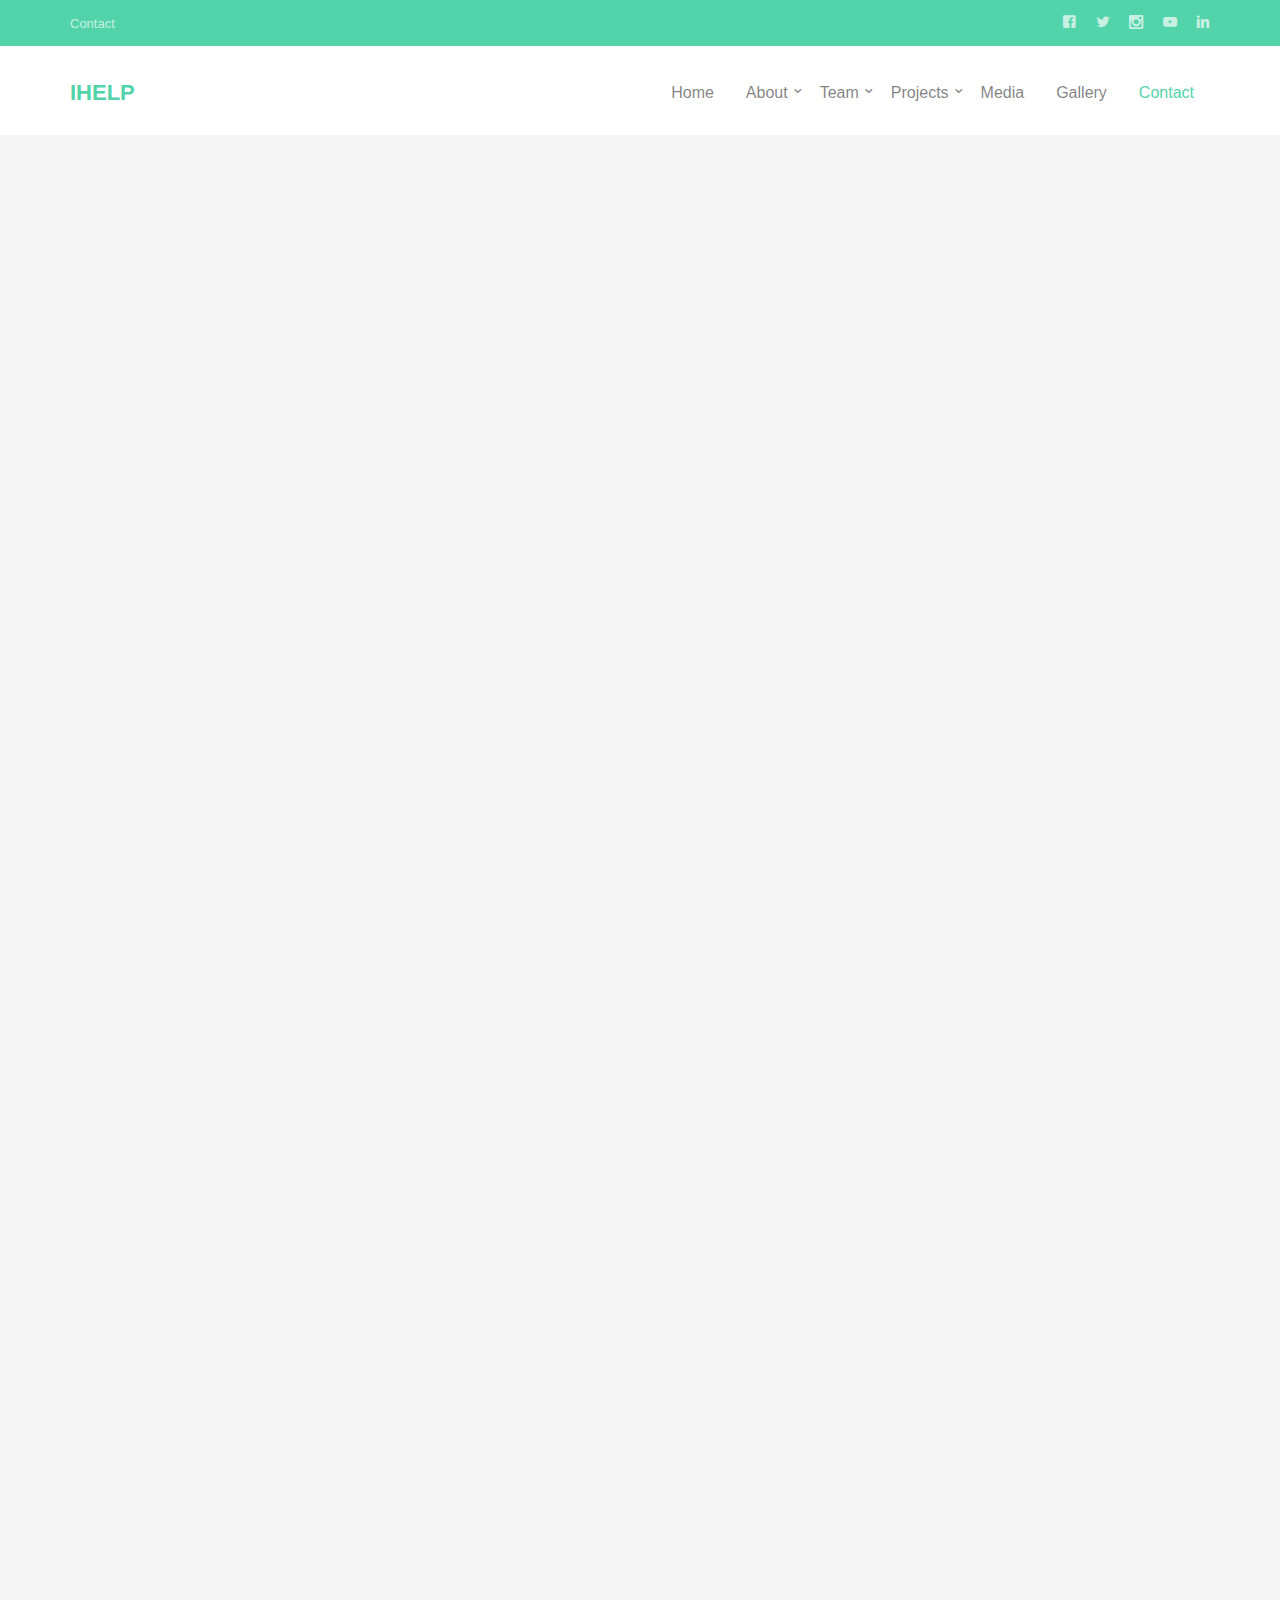
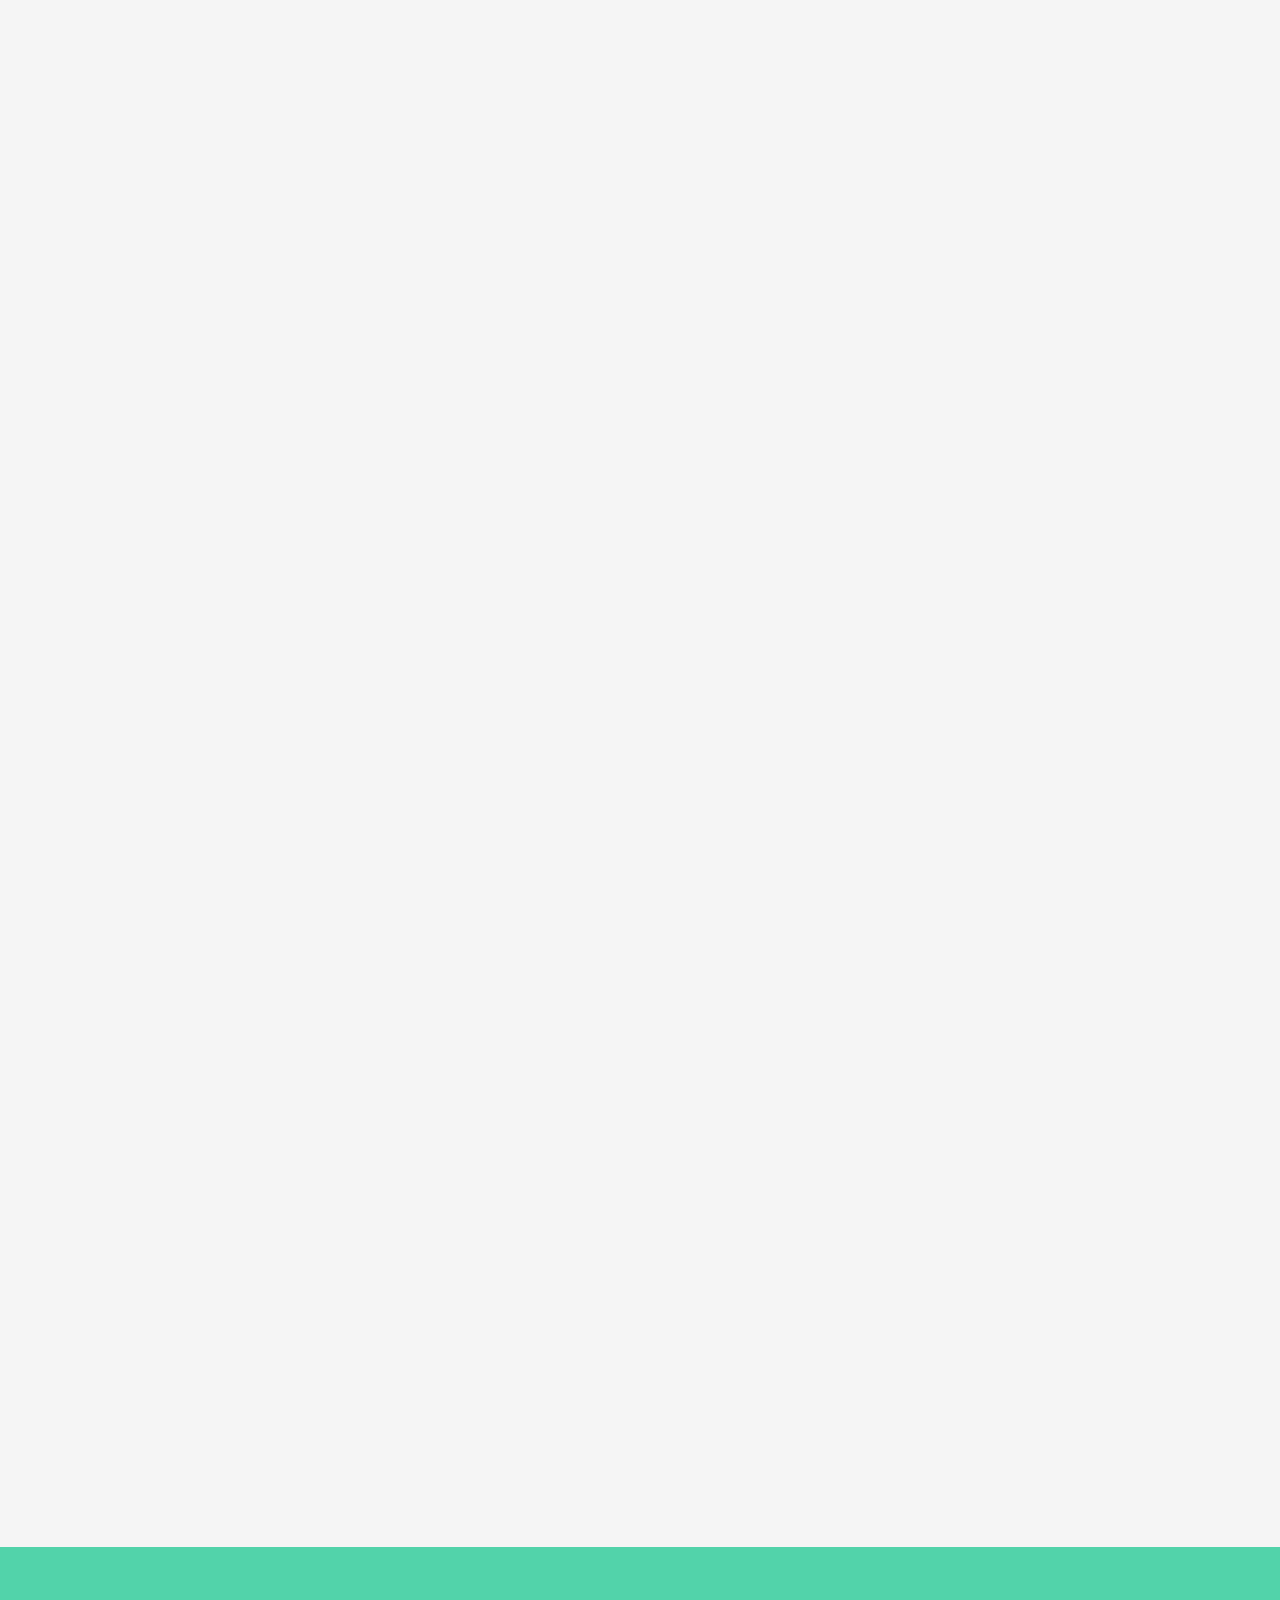
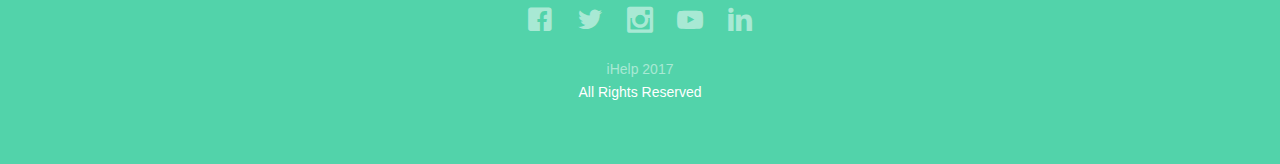
<file: gallery.html>
<!DOCTYPE html>
<!--[if lt IE 7]>      <html class="no-js lt-ie9 lt-ie8 lt-ie7"> <![endif]-->
<!--[if IE 7]>         <html class="no-js lt-ie9 lt-ie8"> <![endif]-->
<!--[if IE 8]>         <html class="no-js lt-ie9"> <![endif]-->
<!--[if gt IE 8]><!--> <html class="no-js"> <!--<![endif]-->
<script>
  (function(i,s,o,g,r,a,m){i['GoogleAnalyticsObject']=r;i[r]=i[r]||function(){
  (i[r].q=i[r].q||[]).push(arguments)},i[r].l=1*new Date();a=s.createElement(o),
  m=s.getElementsByTagName(o)[0];a.async=1;a.src=g;m.parentNode.insertBefore(a,m)
  })(window,document,'script','https://www.google-analytics.com/analytics.js','ga');

  ga('create', 'UA-98292147-1', 'auto');
  ga('send', 'pageview');

</script>
	<head>
	<meta charset="utf-8">
	<meta http-equiv="X-UA-Compatible" content="IE=edge">
	<title>iHelp IIMI </title>
	<meta name="viewport" content="width=device-width, initial-scale=1">
	

 

  	<!-- Facebook and Twitter integration -->
	<meta property="og:title" content=""/>
	<meta property="og:image" content=""/>
	<meta property="og:url" content=""/>
	<meta property="og:site_name" content=""/>
	<meta property="og:description" content=""/>
	<meta name="twitter:title" content="" />
	<meta name="twitter:image" content="" />
	<meta name="twitter:url" content="" />
	<meta name="twitter:card" content="" />

	<!-- Place favicon.ico and apple-touch-icon.png in the root directory -->
	<link rel="shortcut icon" href="images/favicon.ico">

	<!-- <link href='https://fonts.googleapis.com/css?family=Open+Sans:400,700,300' rel='stylesheet' type='text/css'> -->
	
	<!-- Animate.css -->
	<link rel="stylesheet" href="css/animate.css">
	<!-- Icomoon Icon Fonts-->
	<link rel="stylesheet" href="css/icomoon.css">
	<!-- Bootstrap  -->
	<link rel="stylesheet" href="css/bootstrap.css">
	<!-- Superfish -->
	<link rel="stylesheet" href="css/superfish.css">

	<link rel="stylesheet" href="css/style.css">


	<!-- Modernizr JS -->
	<script src="js/modernizr-2.6.2.min.js"></script>
	<!-- FOR IE9 below -->
	<!--[if lt IE 9]>
	<script src="js/respond.min.js"></script>
	<![endif]-->

	</head>
	<body>
		<div id="fh5co-wrapper">
		<div id="fh5co-page">
		<div class="header-top">
			<div class="container">
				<div class="row">
					<div class="col-md-6 col-sm-6 text-left fh5co-link">
						<a href="contact.html">Contact</a>
					</div>
					<div class="col-md-6 col-sm-6 text-right fh5co-social">
						<a href="https://goo.gl/O6E0AH" class="grow"><i class="icon-facebook2"></i></a>
						<a href="https://goo.gl/iDWeMj" class="grow"><i class="icon-twitter2"></i></a>
						<a href="https://goo.gl/vtrKPD" class="grow"><i class="icon-instagram2"></i></a>
                        <a href="https://goo.gl/uX6MCI" class="grow"><i class="icon-youtube2"></i></a>
                        <a href="https://goo.gl/hF9dXX" class="grow"><i class="icon-linkedin2"></i></a>
					</div>
				</div>
			</div>
		</div>
		<header id="fh5co-header-section" class="sticky-banner">
			<div class="container">
				<div class="nav-header">
					<a href="#" class="js-fh5co-nav-toggle fh5co-nav-toggle dark"><i></i></a>
					<h1 id="fh5co-logo"><a href="index.html">iHelp</a></h1>
					<!-- START #fh5co-menu-wrap -->
					<nav id="fh5co-menu-wrap" role="navigation">
						<ul class="sf-menu" id="fh5co-primary-menu">
							<li>
								<a href="index.html">Home</a>
							</li>
							
                            <li>
								<a href="about.html" class="fh5co-sub-ddown" >About</a>
                                <ul class="fh5co-sub-menu">
								 									 	
								 	<li><a href="about.html#what">What We Do</a></li>
                                    <li><a href="about.html#impact">Our Impact</a></li>
                                    <li><a href="about.html#mentor">Mentors</a></li>
          
                                    <li><a href="about.html#testimonials"> Testimonials </a></li>
                               </ul> </li>
							
							<li><a href="team.html" class="fh5co-sub-ddown">Team</a>
                            <ul class="fh5co-sub-menu">
								 	<li><a href="team.html#acad">Academic Vertical </a></li>
								 	<li><a href="team.html#hr">HR Vertical</a></li>
                                    <li><a href="team.html#media">Media & PR Vertical</a></li>
                                    <li><a href="team.html#project">Project Heads</a></li>
								</ul>
                                </li>
                                <li>
								<a href="project.html" class="fh5co-sub-ddown">Projects</a>
								 <ul class="fh5co-sub-menu">
								 	<li><a href="project.html#weeklyoperations">Weekly Operation</a></li>
								 	<li><a href="project.html#annualvisit">Annual Visit</a></li>
                                    <li><a href="project.html#sportsday">Sports Day</a></li>
                                    <li><a href="project.html#donationdrive">Donation Drive</a></li>
								 	<li><a href="project.html#liveproject">Live Projects</a></li>
                                    <li><a href="project.html#rahatflood">Kashmir Flood</a></li>
								</ul>
							</li>
							<li><a href="media.html">Media</a></li>
                            <li><a href="gallery.html">Gallery</a></li>
							<li class="active"><a href="contact.html">Contact</a></li>
						</ul>
					</nav>
				</div>
			</div>
		</header>
		
	
		<!-- END What we do -->
<div id="fh5co-portfolio"  class="fh5co-section-gray">
			<div class="container">

				<div class="row">
					<div class="col-md-6 col-md-offset-3 text-center heading-section animate-box">
						<h3>Our Gallery</h3>
						<p>A picture is a poem without words<br>- Horace</p>
					</div>
				</div>

				
				<div class="row row-bottom-padded-md">
					<div class="col-md-12">
						<ul id="fh5co-portfolio-list">

							<li class="two-third animate-box" data-animate-effect="fadeIn" style="background-image: url(images/gallery/1.jpg); ">
								<a href="#" class="color-3">
									<div class="case-studies-summary">
										<span>2016</span>
										<h2>Annual Campus Visit</h2>
									</div>
								</a>
							</li>
						
							<li class="one-third animate-box" data-animate-effect="fadeIn" style="background-image: url(images/gallery/2.jpg); ">
								<a href="#" class="color-4">
									<div class="case-studies-summary">
										<span>2017</span>
										<h2>Weekly Operations</h2>
									</div>
								</a>
							</li>

							<li class="one-third animate-box" data-animate-effect="fadeIn" style="background-image: url(images/gallery/3.jpg); "> 
								<a href="#" class="color-5">
									<div class="case-studies-summary">
										<span>2017</span>
										<h2>Weekly Operations</h2>
									</div>
								</a>
							</li>
							<li class="two-third animate-box" data-animate-effect="fadeIn" style="background-image: url(images/gallery/4.jpg); ">
								<a href="#" class="color-6">
									<div class="case-studies-summary">
										<span>2017</span>
										<h2>Sports Day</h2>
									</div>
								</a>
							</li>
						<li class="two-third animate-box" data-animate-effect="fadeIn" style="background-image: url(images/gallery/5.jpg); ">
								<a href="#" class="color-3">
									<div class="case-studies-summary">
										<span>2017</span>
										<h2>Team</h2>
									</div>
								</a>
							</li>
						
							<li class="one-third animate-box" data-animate-effect="fadeIn" style="background-image: url(images/gallery/6.jpg); ">
								<a href="#" class="color-4">
									<div class="case-studies-summary">
										<span>2017</span>
										<h2>Sports Day</h2>
									</div>
								</a>
							</li>
                       <li class="one-third animate-box" data-animate-effect="fadeIn" style="background-image: url(images/gallery/7.jpg); "> 
								<a href="#" class="color-5">
									<div class="case-studies-summary">
										<span>2017</span>
										<h2>Annual Visit</h2>
									</div>
								</a>
							</li>
							<li class="two-third animate-box" data-animate-effect="fadeIn" style="background-image: url(images/gallery/8.jpg); ">
								<a href="#" class="color-6">
									<div class="case-studies-summary">
										<span>2015</span>
										<h2>Weekly Operations</h2>
									</div>
								</a>
							</li>
                            <li class="two-third animate-box" data-animate-effect="fadeIn" style="background-image: url(images/gallery/9.jpg); ">
								<a href="#" class="color-3">
									<div class="case-studies-summary">
										<span></span>
										<h2></h2>
									</div>
								</a>
							</li>
						
							<li class="one-third animate-box" data-animate-effect="fadeIn" style="background-image: url(images/gallery/10.jpg); ">
								<a href="#" class="color-4">
									<div class="case-studies-summary">
										<span></span>
										<h2></h2>
									</div>
								</a>
							</li>
                       <li class="one-third animate-box" data-animate-effect="fadeIn" style="background-image: url(images/gallery/11.jpg); "> 
								<a href="#" class="color-5">
									<div class="case-studies-summary">
										<span></span>
										<h2></h2>
									</div>
								</a>
							</li>
							<li class="two-third animate-box" data-animate-effect="fadeIn" style="background-image: url(images/gallery/12.jpg); ">
								<a href="#" class="color-6">
									<div class="case-studies-summary">
										<span></span>
										<h2></h2>
									</div>
								</a>
							</li>
                        </ul>		
					</div>
				</div>

				

				
			</div>
		</div>




<!-- CONTACT -->
		
		<!-- fh5co-blog-section -->
		
         <footer>
			<div id="footer">
				<div class="container">
					<div class="row">
						<div class="col-md-6 col-md-offset-3 text-center">
							<p class="fh5co-social-icons">
						<a href="https://goo.gl/O6E0AH" class="grow"><i class="icon-facebook2"></i></a>
						<a href="https://goo.gl/iDWeMj" class="grow"><i class="icon-twitter2"></i></a>
						<a href="https://goo.gl/vtrKPD" class="grow"><i class="icon-instagram2"></i></a>
                        <a href="https://goo.gl/uX6MCI" class="grow"><i class="icon-youtube2"></i></a>
                        <a href="https://goo.gl/hF9dXX" class="grow"><i class="icon-linkedin2"></i></a>
							</p>
							<p><a href="https://goo.gl/IxCMZg">iHelp 2017 </a><br> All Rights Reserved</p>
						</div>
					</div>
				</div>
			</div>
		</footer>
	

	</div>
	<!-- END fh5co-page -->

	</div>
	<!-- END fh5co-wrapper -->

	<!-- jQuery -->


	<script src="js/jquery.min.js"></script>
	<!-- jQuery Easing -->
	<script src="js/jquery.easing.1.3.js"></script>
	<!-- Bootstrap -->
	<script src="js/bootstrap.min.js"></script>
	<!-- Waypoints -->
	<script src="js/jquery.waypoints.min.js"></script>
	<script src="js/sticky.js"></script>

	<!-- Stellar -->
	<script src="js/jquery.stellar.min.js"></script>
	<!-- Superfish -->
	<script src="js/hoverIntent.js"></script>
	<script src="js/superfish.js"></script>
	
	<!-- Main JS -->
	<script src="js/main.js"></script>

	</body>
</html>
</file>
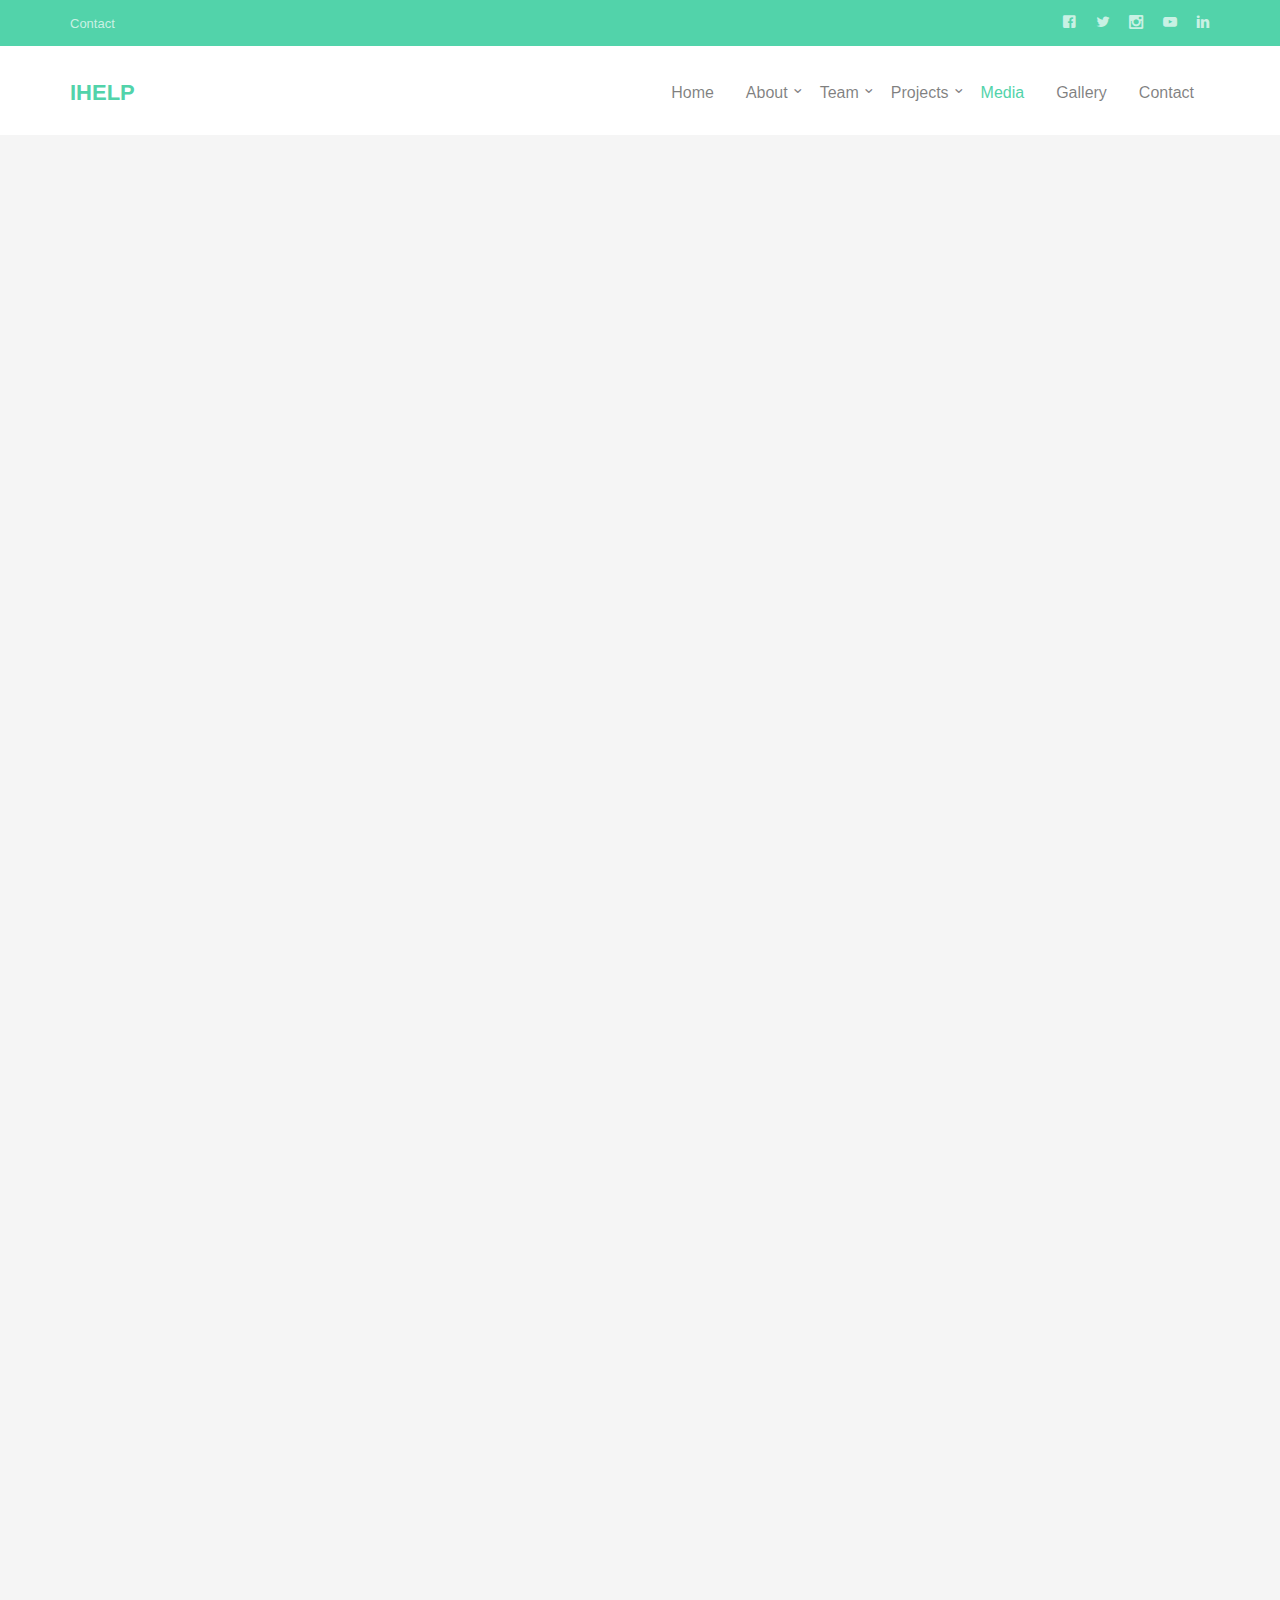
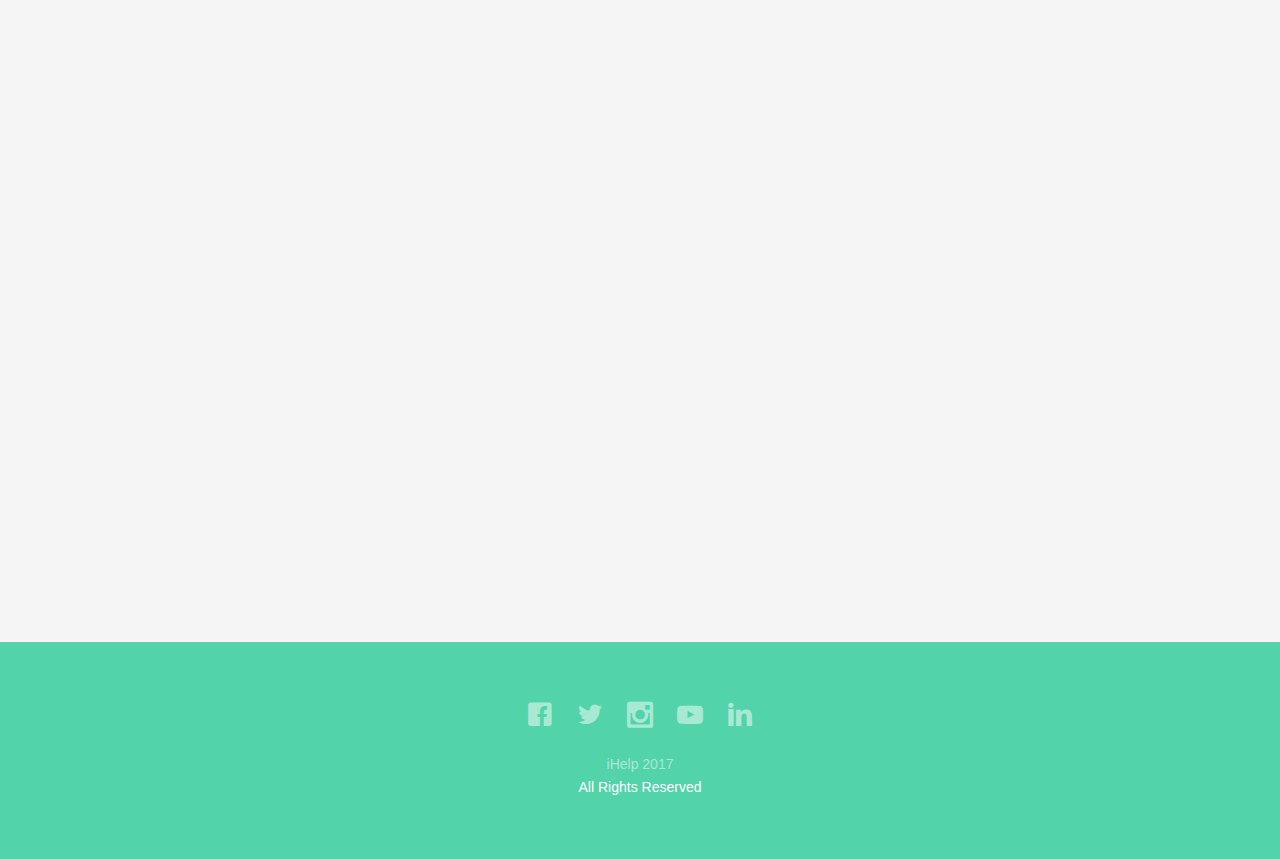
<file: media.html>
<!DOCTYPE html>
<!--[if lt IE 7]>      <html class="no-js lt-ie9 lt-ie8 lt-ie7"> <![endif]-->
<!--[if IE 7]>         <html class="no-js lt-ie9 lt-ie8"> <![endif]-->
<!--[if IE 8]>         <html class="no-js lt-ie9"> <![endif]-->
<!--[if gt IE 8]><!--> <html class="no-js"> <!--<![endif]-->
	<script>
  (function(i,s,o,g,r,a,m){i['GoogleAnalyticsObject']=r;i[r]=i[r]||function(){
  (i[r].q=i[r].q||[]).push(arguments)},i[r].l=1*new Date();a=s.createElement(o),
  m=s.getElementsByTagName(o)[0];a.async=1;a.src=g;m.parentNode.insertBefore(a,m)
  })(window,document,'script','https://www.google-analytics.com/analytics.js','ga');

  ga('create', 'UA-98292147-1', 'auto');
  ga('send', 'pageview');

</script>
    <head>
	<meta charset="utf-8">
	<meta http-equiv="X-UA-Compatible" content="IE=edge">
	<title>iHelp IIMI </title>
	<meta name="viewport" content="width=device-width, initial-scale=1">
	

 

  	<!-- Facebook and Twitter integration -->
	<meta property="og:title" content=""/>
	<meta property="og:image" content=""/>
	<meta property="og:url" content=""/>
	<meta property="og:site_name" content=""/>
	<meta property="og:description" content=""/>
	<meta name="twitter:title" content="" />
	<meta name="twitter:image" content="" />
	<meta name="twitter:url" content="" />
	<meta name="twitter:card" content="" />

	<!-- Place favicon.ico and apple-touch-icon.png in the root directory -->
	<link rel="shortcut icon" href="images/favicon.ico">

	<!-- <link href='https://fonts.googleapis.com/css?family=Open+Sans:400,700,300' rel='stylesheet' type='text/css'> -->
	
	<!-- Animate.css -->
	<link rel="stylesheet" href="css/animate.css">
	<!-- Icomoon Icon Fonts-->
	<link rel="stylesheet" href="css/icomoon.css">
	<!-- Bootstrap  -->
	<link rel="stylesheet" href="css/bootstrap.css">
	<!-- Superfish -->
	<link rel="stylesheet" href="css/superfish.css">

	<link rel="stylesheet" href="css/style.css">


	<!-- Modernizr JS -->
	<script src="js/modernizr-2.6.2.min.js"></script>
	<!-- FOR IE9 below -->
	<!--[if lt IE 9]>
	<script src="js/respond.min.js"></script>
	<![endif]-->

	</head>
	<body>
		<div id="fh5co-wrapper">
		<div id="fh5co-page">
		<div class="header-top">
			<div class="container">
				<div class="row">
					<div class="col-md-6 col-sm-6 text-left fh5co-link">
						<a href="contact.html">Contact</a>
					</div>
					<div class="col-md-6 col-sm-6 text-right fh5co-social">
						<a href="https://goo.gl/O6E0AH" class="grow"><i class="icon-facebook2"></i></a>
						<a href="https://goo.gl/iDWeMj" class="grow"><i class="icon-twitter2"></i></a>
						<a href="https://goo.gl/vtrKPD" class="grow"><i class="icon-instagram2"></i></a>
                        <a href="https://goo.gl/uX6MCI" class="grow"><i class="icon-youtube2"></i></a>
                        <a href="https://goo.gl/hF9dXX" class="grow"><i class="icon-linkedin2"></i></a>
					</div>
				</div>
			</div>
		</div>
		<header id="fh5co-header-section" class="sticky-banner">
			<div class="container">
				<div class="nav-header">
					<a href="#" class="js-fh5co-nav-toggle fh5co-nav-toggle dark"><i></i></a>
					<h1 id="fh5co-logo"><a href="index.html">iHelp</a></h1>
					<!-- START #fh5co-menu-wrap -->
					<nav id="fh5co-menu-wrap" role="navigation">
						<ul class="sf-menu" id="fh5co-primary-menu">
							<li>
								<a href="index.html">Home</a>
							</li>
							
                            <li>
								<a href="about.html" class="fh5co-sub-ddown" >About</a>
                                <ul class="fh5co-sub-menu">
								 									 	
								 	<li><a href="about.html#what">What We Do</a></li>
                                    <li><a href="about.html#impact">Our Impact</a></li>
                                    <li><a href="about.html#mentor">Mentors</a></li>
          
                                    <li><a href="about.html#testimonials"> Testimonials </a></li>
                               </ul> </li>
							
							<li><a href="team.html" class="fh5co-sub-ddown">Team</a>
                            <ul class="fh5co-sub-menu">
								 	<li><a href="team.html#acad">Academic Vertical </a></li>
								 	<li><a href="team.html#hr">HR Vertical</a></li>
                                    <li><a href="team.html#media">Media & PR Vertical</a></li>
                                    <li><a href="team.html#project">Project Heads</a></li>
								</ul>
                                </li>
                                <li>
								<a href="project.html" class="fh5co-sub-ddown">Projects</a>
								 <ul class="fh5co-sub-menu">
								 	<li><a href="project.html#weeklyoperations">Weekly Operation</a></li>
								 	<li><a href="project.html#annualvisit">Annual Visit</a></li>
                                    <li><a href="project.html#sportsday">Sports Day</a></li>
                                    <li><a href="project.html#donationdrive">Donation Drive</a></li>
								 	<li><a href="project.html#liveproject">Live Projects</a></li>
                                    <li><a href="project.html#rahatflood">Kashmir Flood</a></li>
								</ul>
							</li>
							<li class="active"><a href="media.html">Media</a></li>
                            <li><a href="gallery.html">Gallery</a></li>
							<li><a href="contact.html">Contact</a></li>
						</ul>
					</nav>
				</div>
			</div>
		</header>
		
		

		
		<!-- END What we do -->



<div id="fh5co-blog-section"  class="fh5co-section-gray">
			<div class="container">
				<div class="row">
					<div class="col-md-8 col-md-offset-2 text-center heading-section animate-box">
						<h3>Recent Post From Our Media Handles </h3>
						<p>Our social tools are not an improvement to modern society, <br>they are a challenge to it.<br>- Clay Shirky</p>
					</div>
                    
                    
                    
				</div>
			</div>
			<div class="container">
				<div class="row row-bottom-padded-md">
					<div class="col-lg-4 col-md-4 col-sm-6">
						<div class="fh5co-blog animate-box">
							<a href="https://goo.gl/O6E0AH"><img class="img-responsive" src="images/media/1.jpg" alt=""></a>
							<div class="blog-text">
								<div class="prod-title">
									<h3><a href="https://goo.gl/O6E0AH">Week's Operation</a></h3>
									<span class="posted_by">2017</span>
									<span class="comment"><a href="https://goo.gl/O6E0AH">Comment<i class="icon-bubble2"></i></a></span>
									<p>Volunteers teaching students from classes 1-8</p>
									<p><a href="https://goo.gl/O6E0AH">Learn More...</a></p>
								</div>
							</div> 
						</div>
					</div>
					<div class="col-lg-4 col-md-4 col-sm-6">
						<div class="fh5co-blog animate-box">
							<a href="https://goo.gl/O6E0AH"><img class="img-responsive" src="images/media/2.jpg" alt=""></a>
							<div class="blog-text">
								<div class="prod-title">
									<h3><a href="https://goo.gl/O6E0AH">Sports Day</a></h3>
									<span class="posted_by">Feb 2017</span>
									<span class="comment"><a href="https://goo.gl/O6E0AH">Comment<i class="icon-bubble2"></i></a></span>
									<p>iHelp in collaboration with Ranbhoomi - IIM Indore</p>
									<p><a href="https://goo.gl/O6E0AH">Learn More...</a></p>
								</div>
							</div> 
						</div>
					</div>
					<div class="clearfix visible-sm-block"></div>
					<div class="col-lg-4 col-md-4 col-sm-6">
						<div class="fh5co-blog animate-box">
							<a href="https://goo.gl/O6E0AH"><img class="img-responsive" src="images/media/3.jpg" alt=""></a>
							<div class="blog-text">
								<div class="prod-title">
									<h3><a href="https://goo.gl/O6E0AH">Thursday Motivation</a></h3>
									<span class="posted_by">2017</span>
									<span class="comment"><a href="https://goo.gl/O6E0AH">Comment<i class="icon-bubble2"></i></a></span>
									<p>Good works is giving to the poor and the helpless...</p>
									<p><a href="https://goo.gl/O6E0AH">Learn More...</a></p>
								</div>
							</div> 
						</div>
					</div>
					<div class="clearfix visible-md-block"></div>
				</div>

				<div class="row row-bottom-padded-md">
					<div class="col-lg-4 col-md-4 col-sm-6">
						<div class="fh5co-blog animate-box">
							<a href="https://goo.gl/O6E0AH"><img class="img-responsive" src="images/media/4.jpg" alt=""></a>
							<div class="blog-text">
								<div class="prod-title">
									<h3><a href="https://goo.gl/O6E0AH">Week's Operation</a></h3>
									<span class="posted_by">2017</span>
									<span class="comment"><a href="https://goo.gl/O6E0AH">Comment<i class="icon-bubble2"></i></a></span>
									<p></p>
									<p><a href="https://goo.gl/O6E0AH">Learn More...</a></p>
								</div>
							</div> 
						</div>
					</div>
					<div class="col-lg-4 col-md-4 col-sm-6">
						<div class="fh5co-blog animate-box">
							<a href="https://goo.gl/O6E0AH"><img class="img-responsive" src="images/media/5.jpg" alt=""></a>
							<div class="blog-text">
								<div class="prod-title">
									<h3><a href="https://goo.gl/O6E0AH">Annual Visit 2016</a></h3>
									<span class="posted_by">2016</span>
									<span class="comment"><a href="https://goo.gl/O6E0AH">Comment<i class="icon-bubble2"></i></a></span>
									<p></p>
									<p><a href="https://goo.gl/O6E0AH">Learn More...</a></p>
								</div>
							</div> 
						</div>
					</div>
					<div class="clearfix visible-sm-block"></div>
					<div class="col-lg-4 col-md-4 col-sm-6">
						<div class="fh5co-blog animate-box">
							<a href="https://goo.gl/O6E0AH"><img class="img-responsive" src="images/media/6.jpg" alt=""></a>
							<div class="blog-text">
								<div class="prod-title">
									<h3><a href="https://goo.gl/O6E0AH">Republic Day</a></h3>
									<span class="posted_by">2017</span>
									<span class="comment"><a href="https://goo.gl/O6E0AH">Comment<i class="icon-bubble2"></i></a></span>
									<p>Happy Republic Day!</p>
									<p><a href="https://goo.gl/O6E0AH">Learn More...</a></p>
								</div>
							</div> 
						</div>
					</div>
					<div class="clearfix visible-md-block"></div>
				</div>
<div class="row row-bottom-padded-md">
					<div class="col-lg-4 col-md-4 col-sm-6">
						<div class="fh5co-blog animate-box">
							<a href="https://goo.gl/O6E0AH"><img class="img-responsive" src="images/media/7.jpg" alt=""></a>
							<div class="blog-text">
								<div class="prod-title">
									<h3><a href="https://goo.gl/O6E0AH">Happy New Year 2017!/a></h3>
									<span class="posted_by">2017</span>
									<span class="comment"><a href="https://goo.gl/O6E0AH">Comment<i class="icon-bubble2"></i></a></span>
									<p>VHappy New Year 2017!</p>
									<p><a href="https://goo.gl/O6E0AH">Learn More...</a></p>
								</div>
							</div> 
						</div>
					</div>
					<div class="col-lg-4 col-md-4 col-sm-6">
						<div class="fh5co-blog animate-box">
							<a href="https://goo.gl/O6E0AH"><img class="img-responsive" src="images/media/8.jpg" alt=""></a>
							<div class="blog-text">
								<div class="prod-title">
									<h3><a href="https://goo.gl/O6E0AH">2016 Team</a></h3>
									<span class="posted_by">2016</span>
									<span class="comment"><a href="https://goo.gl/O6E0AH">Comment<i class="icon-bubble2"></i></a></span>
									<p>IPM 2016</p>
									<p><a href="https://goo.gl/O6E0AH">Learn More...</a></p>
								</div>
							</div> 
						</div>
					</div>
					<div class="clearfix visible-sm-block"></div>
					<div class="col-lg-4 col-md-4 col-sm-6">
						<div class="fh5co-blog animate-box">
							<a href="https://goo.gl/O6E0AH"><img class="img-responsive" src="images/media/9.jpg" alt=""></a>
							<div class="blog-text">
								<div class="prod-title">
									<h3><a href="https://goo.gl/O6E0AH">Crossd 1000 Likes</a></h3>
									<span class="posted_by">2016</span>
									<span class="comment"><a href="https://goo.gl/O6E0AH">Comment<i class="icon-bubble2"></i></a></span>
									<p>Crossed 1000 likes on facebook page</p>
									<p><a href="https://goo.gl/O6E0AH">Learn More...</a></p>
								</div>
							</div> 
						</div>
					</div>
					<div class="clearfix visible-md-block"></div>
				</div>
               

			</div>
            
		</div>
       






        
         <footer>
			<div id="footer">
				<div class="container">
					<div class="row">
						<div class="col-md-6 col-md-offset-3 text-center">
							<p class="fh5co-social-icons">
						<a href="https://goo.gl/O6E0AH" class="grow"><i class="icon-facebook2"></i></a>
						<a href="https://goo.gl/iDWeMj" class="grow"><i class="icon-twitter2"></i></a>
						<a href="https://goo.gl/vtrKPD" class="grow"><i class="icon-instagram2"></i></a>
                        <a href="https://goo.gl/uX6MCI" class="grow"><i class="icon-youtube2"></i></a>
                        <a href="https://goo.gl/hF9dXX" class="grow"><i class="icon-linkedin2"></i></a>
							</p>
							<p><a href="https://goo.gl/IxCMZg">iHelp 2017 </a><br> All Rights Reserved</p>
						</div>
					</div>
				</div>
			</div>
		</footer>
	

	</div>
	<!-- END fh5co-page -->

	</div>
	<!-- END fh5co-wrapper -->

	<!-- jQuery -->


	<script src="js/jquery.min.js"></script>
	<!-- jQuery Easing -->
	<script src="js/jquery.easing.1.3.js"></script>
	<!-- Bootstrap -->
	<script src="js/bootstrap.min.js"></script>
	<!-- Waypoints -->
	<script src="js/jquery.waypoints.min.js"></script>
	<script src="js/sticky.js"></script>

	<!-- Stellar -->
	<script src="js/jquery.stellar.min.js"></script>
	<!-- Superfish -->
	<script src="js/hoverIntent.js"></script>
	<script src="js/superfish.js"></script>
	
	<!-- Main JS -->
	<script src="js/main.js"></script>

	</body>
</html>
</file>
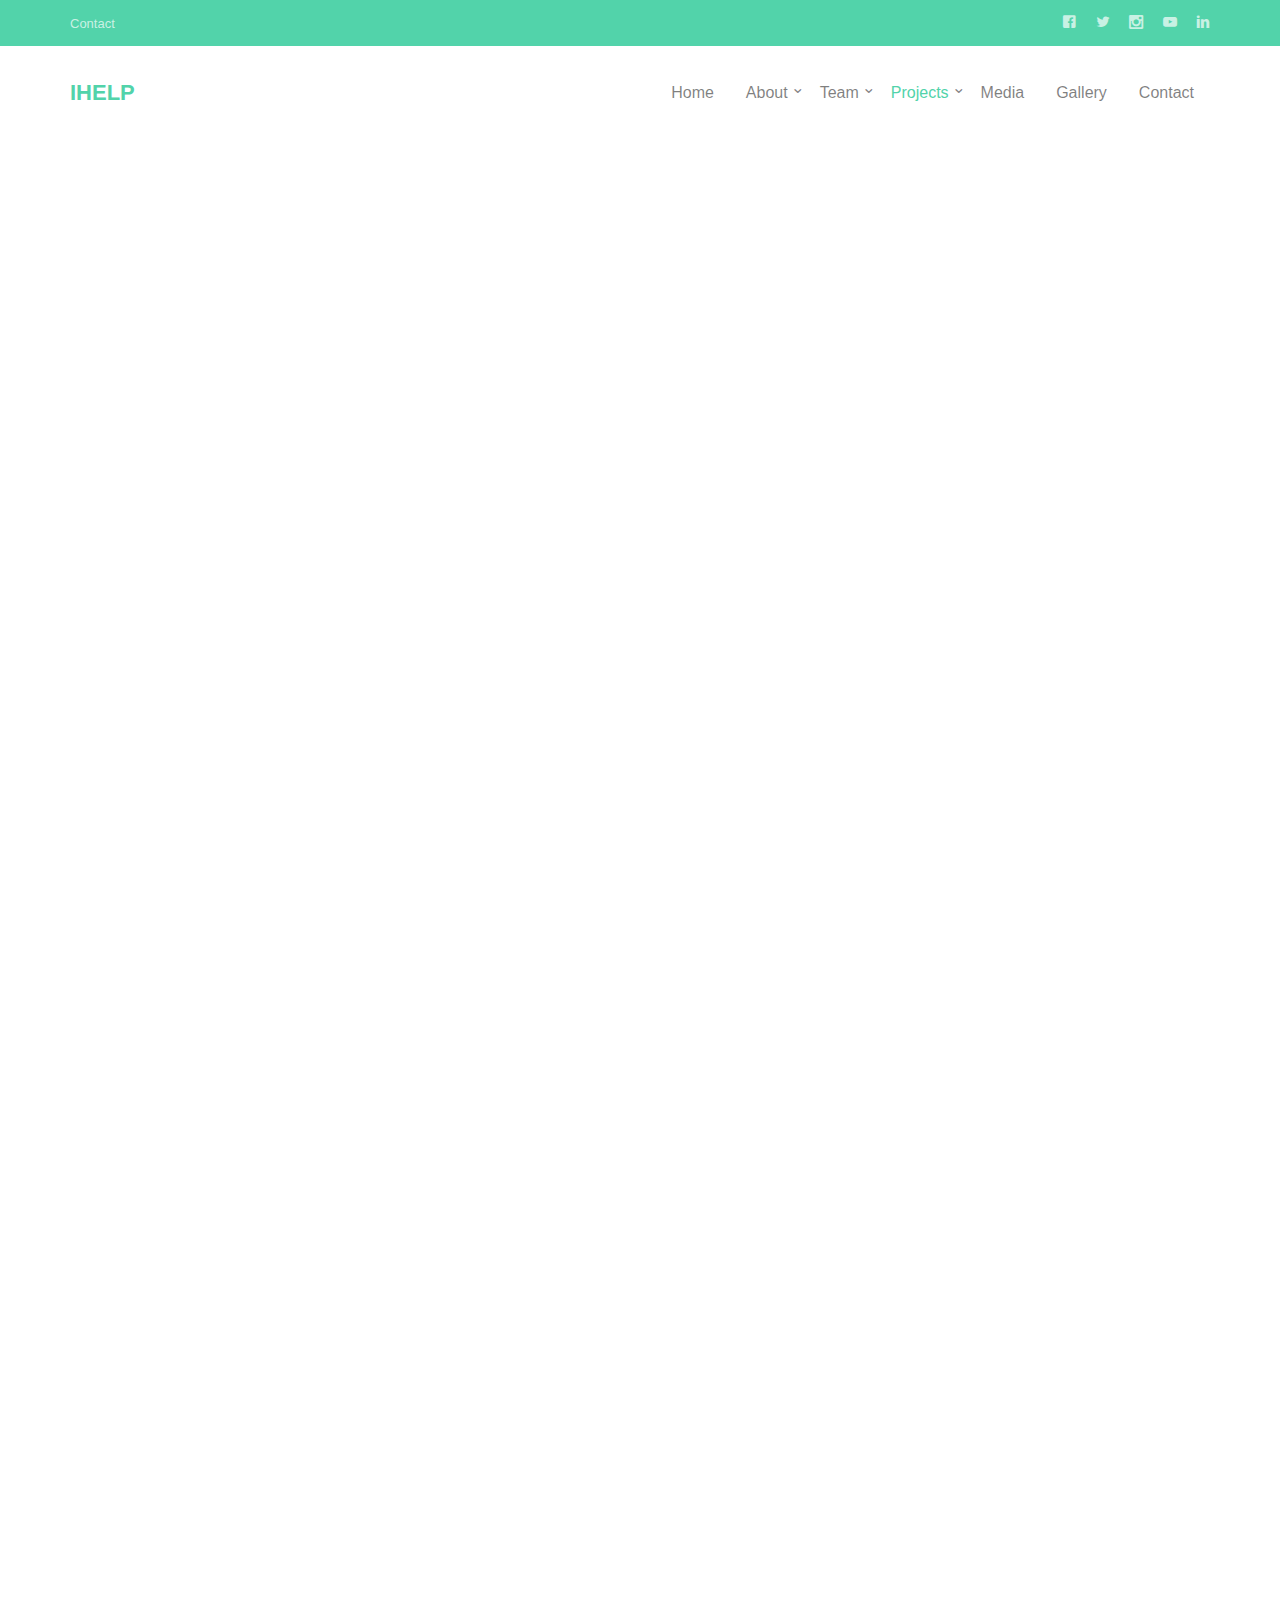
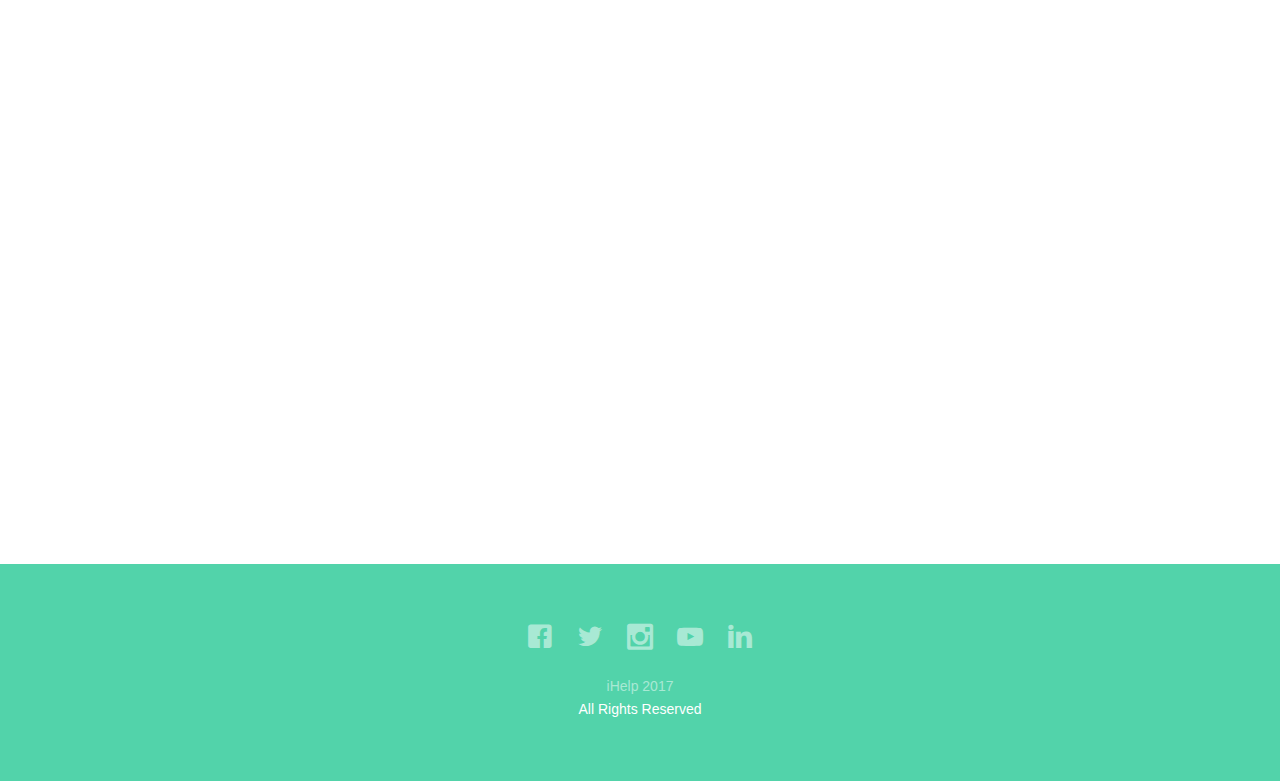
<file: project.html>
<!DOCTYPE html>
<!--[if lt IE 7]>      <html class="no-js lt-ie9 lt-ie8 lt-ie7"> <![endif]-->
<!--[if IE 7]>         <html class="no-js lt-ie9 lt-ie8"> <![endif]-->
<!--[if IE 8]>         <html class="no-js lt-ie9"> <![endif]-->
<!--[if gt IE 8]><!--> <html class="no-js"> <!--<![endif]-->
	<script>
  (function(i,s,o,g,r,a,m){i['GoogleAnalyticsObject']=r;i[r]=i[r]||function(){
  (i[r].q=i[r].q||[]).push(arguments)},i[r].l=1*new Date();a=s.createElement(o),
  m=s.getElementsByTagName(o)[0];a.async=1;a.src=g;m.parentNode.insertBefore(a,m)
  })(window,document,'script','https://www.google-analytics.com/analytics.js','ga');

  ga('create', 'UA-98292147-1', 'auto');
  ga('send', 'pageview');

</script>
    <head>
	<meta charset="utf-8">
	<meta http-equiv="X-UA-Compatible" content="IE=edge">
	<title>iHelp IIMI </title>
	<meta name="viewport" content="width=device-width, initial-scale=1">
	

 

  	<!-- Facebook and Twitter integration -->
	<meta property="og:title" content=""/>
	<meta property="og:image" content=""/>
	<meta property="og:url" content=""/>
	<meta property="og:site_name" content=""/>
	<meta property="og:description" content=""/>
	<meta name="twitter:title" content="" />
	<meta name="twitter:image" content="" />
	<meta name="twitter:url" content="" />
	<meta name="twitter:card" content="" />

	<!-- Place favicon.ico and apple-touch-icon.png in the root directory -->
	<link rel="shortcut icon" href="images/favicon.ico">

	<!-- <link href='https://fonts.googleapis.com/css?family=Open+Sans:400,700,300' rel='stylesheet' type='text/css'> -->
	
	<!-- Animate.css -->
	<link rel="stylesheet" href="css/animate.css">
	<!-- Icomoon Icon Fonts-->
	<link rel="stylesheet" href="css/icomoon.css">
	<!-- Bootstrap  -->
	<link rel="stylesheet" href="css/bootstrap.css">
	<!-- Superfish -->
	<link rel="stylesheet" href="css/superfish.css">

	<link rel="stylesheet" href="css/style.css">


	<!-- Modernizr JS -->
	<script src="js/modernizr-2.6.2.min.js"></script>
	<!-- FOR IE9 below -->
	<!--[if lt IE 9]>
	<script src="js/respond.min.js"></script>
	<![endif]-->

	</head>
	<body>
		<div id="fh5co-wrapper">
		<div id="fh5co-page">
		<div class="header-top">
			<div class="container">
				<div class="row">
					<div class="col-md-6 col-sm-6 text-left fh5co-link">
						<a href="contact.html">Contact</a>
					</div>
					<div class="col-md-6 col-sm-6 text-right fh5co-social">
						<a href="https://goo.gl/O6E0AH" class="grow"><i class="icon-facebook2"></i></a>
						<a href="https://goo.gl/iDWeMj" class="grow"><i class="icon-twitter2"></i></a>
						<a href="https://goo.gl/vtrKPD" class="grow"><i class="icon-instagram2"></i></a>
                        <a href="https://goo.gl/uX6MCI" class="grow"><i class="icon-youtube2"></i></a>
                        <a href="https://goo.gl/hF9dXX" class="grow"><i class="icon-linkedin2"></i></a>
					</div>
				</div>
			</div>
		</div>
		<header id="fh5co-header-section" class="sticky-banner">
			<div class="container">
				<div class="nav-header">
					<a href="#" class="js-fh5co-nav-toggle fh5co-nav-toggle dark"><i></i></a>
					<h1 id="fh5co-logo"><a href="index.html">iHelp</a></h1>
					<!-- START #fh5co-menu-wrap -->
					<nav id="fh5co-menu-wrap" role="navigation">
						<ul class="sf-menu" id="fh5co-primary-menu">
							<li>
								<a href="index.html">Home</a>
							</li>
							
                            <li>
								<a href="about.html" class="fh5co-sub-ddown" >About</a>
                                <ul class="fh5co-sub-menu">
								 									 	<li><a href="about.html#story">Our Story </a></li>
								 	<li><a href="about.html#what">What We Do</a></li>
                                    <li><a href="about.html#impact">Our Impact</a></li>
                                    <li><a href="about.html#mentor">Mentor</a></li>
          
                                    <li><a href="about.html#testimonials"> Testimonials </a></li>
                               </ul> </li>
							
							<li><a href="team.html" class="fh5co-sub-ddown">Team</a>
                            <ul class="fh5co-sub-menu">
								 	<li><a href="team.html#acad">Academic Vertical </a></li>
								 	<li><a href="team.html#hr">HR Vertical</a></li>
                                    <li><a href="team.html#media">Media & PR Vertical</a></li>
                                    <li><a href="team.html#project">Project Heads</a></li>
								</ul>
                                </li>
                                <li class="active">
								<a href="project.html" class="fh5co-sub-ddown">Projects</a>
								 <ul class="fh5co-sub-menu">
								 	<li><a href="project.html#weeklyoperations">Weekly Operation</a></li>
								 	<li><a href="project.html#annualvisit">Annual Visit</a></li>
                                    <li><a href="project.html#sportsday">Sports Day</a></li>
                                    <li><a href="project.html#donationdrive">Donation Drive</a></li>
								 	<li><a href="project.html#liveproject">Live Projects</a></li>
                                    <li><a href="project.html#rahatflood">Kashmir Flood</a></li>
								</ul>
							</li>
							<li><a href="media.html">Media</a></li>
                            <li><a href="gallery.html">Gallery</a></li>
							<li><a href="contact.html">Contact</a></li>
						</ul>
					</nav>
				</div>
			</div>
		</header>
		
		

		
		<!-- fh5co-content-section -->
        
		<div id="fh5co-services-section">
			<div class="container">
				<div class="row">
					<div class="col-md-8 col-md-offset-2 text-center heading-section animate-box">
						<h3>Our Projects</h3>
						<p>Every project has challenges, and every project has its rewards.<br>- Stephen Schwartz</p>
					</div>
				</div>
			</div>
			<div class="container">
				<div class="row text-center">
					<div class="row text-center">
					<div class="col-md-4 col-sm-4">
						<a name="weeklyoperations"><div class="services animate-box">
							<span><i><img class="icon" src="images/projects/1.png" alt=""></i></span>
							<h3>Weekly Operations</h3>
                            <p>As part of our weekly operations, volunteers from iHelp team teach students from three government schools that are under us as of now. We believe in innovative methods for imparting education, and have special modules made by volunteers that serve as teaching guides for our young teachers.</p>
						<br><br>
                        </div></a>
					</div>
					<div class="col-md-4 col-sm-4">
						<a name="annualvisit"><div class="services animate-box">
							<span><i><img class="icon" src="images/projects/2.png" alt=""></i></span>
							<h3>Annual Visit</h3>
                            <p>Around 300 children were brought to the campus of IIM-I last year.This annual visits are done to create an awareness among the children about the opportunities ahead. All the children who do well academically are given gifts by the i-Help community during that particular day.</p>
						<br><br>
                        </div></a>
					</div>
					<div class="col-md-4 col-sm-4">
						<a name="sportsday"><div class="services animate-box">
							<span><i><img class="icon" src="images/projects/3.png" alt=""></i></span>
							<h3>Sports Day</h3>
                            <p>iHelp in collaboration with Ranbhoomi - IIM Indore - the sports fest,
organised an event for underprivileged children on 23rd Feb, 2017.The event was attended by over 100 students of three government schools wherein they participated in a number of sports.The event was a way promote healthy lifestyle and physical fitness among these children.</p>
						</div></a>
					</div>
					<div class="col-md-4 col-sm-4">
						<a name="donationdrive"><div class="services animate-box">
							<span><i><img class="icon" src="images/projects/4.png" alt=""></i></span>
							<h3>Donation Drive</h3>
                            <p>In order to collect money for the Chennai flood victims, the i-Help team kept donation boxes in various hostels of the campus. Students were encouraged to donate money and the amount collected was donated to the Chennai flood victims.</p>
						<br>
                        </div></a>
					</div>
					<div class="col-md-4 col-sm-4">
						<a name="liveproject"><div class="services animate-box">
							<span><i><img class="icon" src="images/projects/5.png" alt=""></i></span>
							<h3>Live Projects</h3>
								<p>This year, besides the operations a lot of focus would be on the projects, that have been taken up by the project heads. With the help of volunteers and under the able guidance of the institutes' faculty, we target to achieve the goals of these projects. </p>
						</div></a>
					</div>
					<div class="col-md-4 col-sm-4">
						<a name="rahatflood"><div class="services animate-box">
							<span><i><img class="icon" src="images/projects/6.png" alt=""></i></span>
							<h3>Kashmir Flood</h3>
								<p>ihelp students collected around 25,000 rupees for the Kashmir flood victims. They did it through various activities like conducting nukkad nattak in chappan market in Indore and making diyas and selling it to the IIM Indore community. They also ran a juice and snack store for two days to raise this money.</p>
						</div></a>
					</div>
				</div>
			</div>
		</div>
        </div>
		<!-- END What we do -->
        
        
        
         <footer>
			<div id="footer">
				<div class="container">
					<div class="row">
						<div class="col-md-6 col-md-offset-3 text-center">
							<p class="fh5co-social-icons">
						<a href="https://goo.gl/O6E0AH" class="grow"><i class="icon-facebook2"></i></a>
						<a href="https://goo.gl/iDWeMj" class="grow"><i class="icon-twitter2"></i></a>
						<a href="https://goo.gl/vtrKPD" class="grow"><i class="icon-instagram2"></i></a>
                        <a href="https://goo.gl/uX6MCI" class="grow"><i class="icon-youtube2"></i></a>
                        <a href="https://goo.gl/hF9dXX" class="grow"><i class="icon-linkedin2"></i></a>
							</p>
							<p><a href="https://goo.gl/IxCMZg">iHelp 2017 </a><br> All Rights Reserved</p>
						</div>
					</div>
				</div>
			</div>
		</footer>
	
	<!-- END fh5co-page -->

	</div>
	<!-- END fh5co-wrapper -->

	<!-- jQuery -->


	<script src="js/jquery.min.js"></script>
	<!-- jQuery Easing -->
	<script src="js/jquery.easing.1.3.js"></script>
	<!-- Bootstrap -->
	<script src="js/bootstrap.min.js"></script>
	<!-- Waypoints -->
	<script src="js/jquery.waypoints.min.js"></script>
	<script src="js/sticky.js"></script>

	<!-- Stellar -->
	<script src="js/jquery.stellar.min.js"></script>
	<!-- Superfish -->
	<script src="js/hoverIntent.js"></script>
	<script src="js/superfish.js"></script>
	
	<!-- Main JS -->
	<script src="js/main.js"></script>

	</body>
</html>
</file>
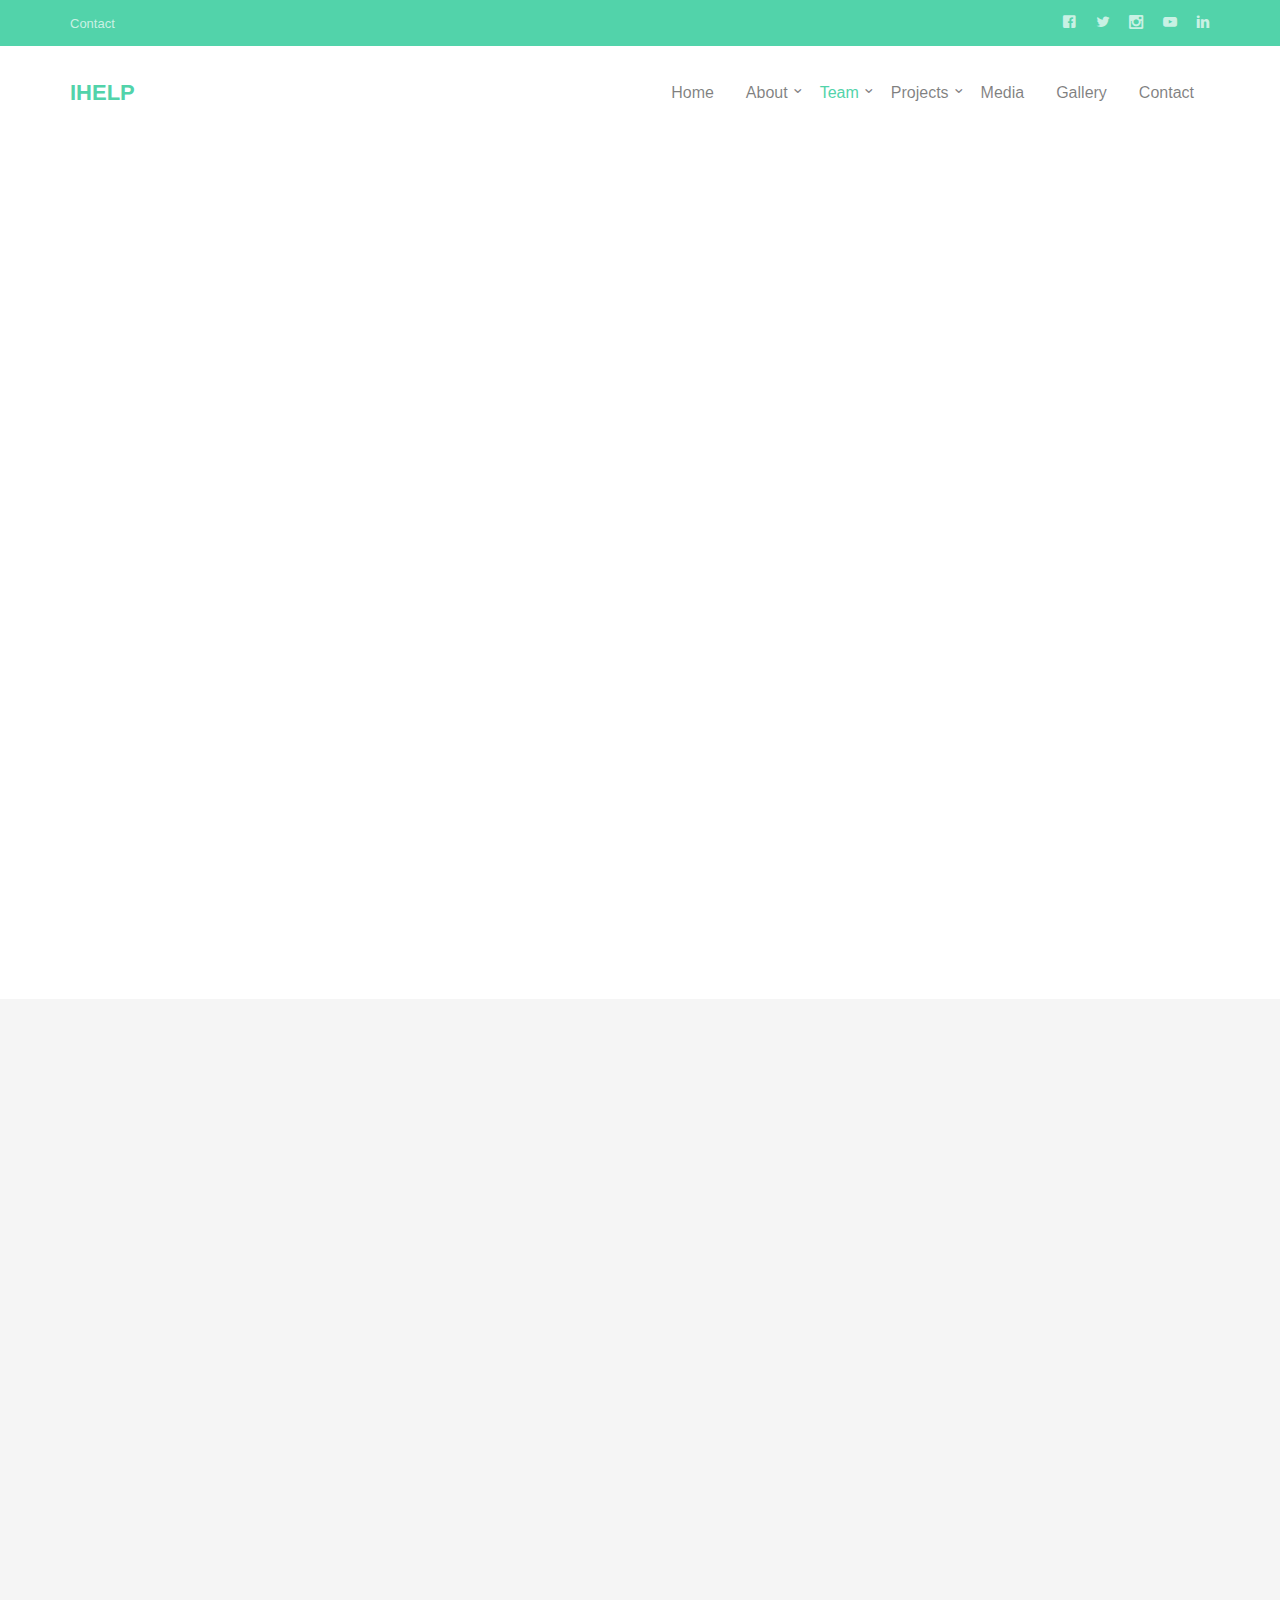
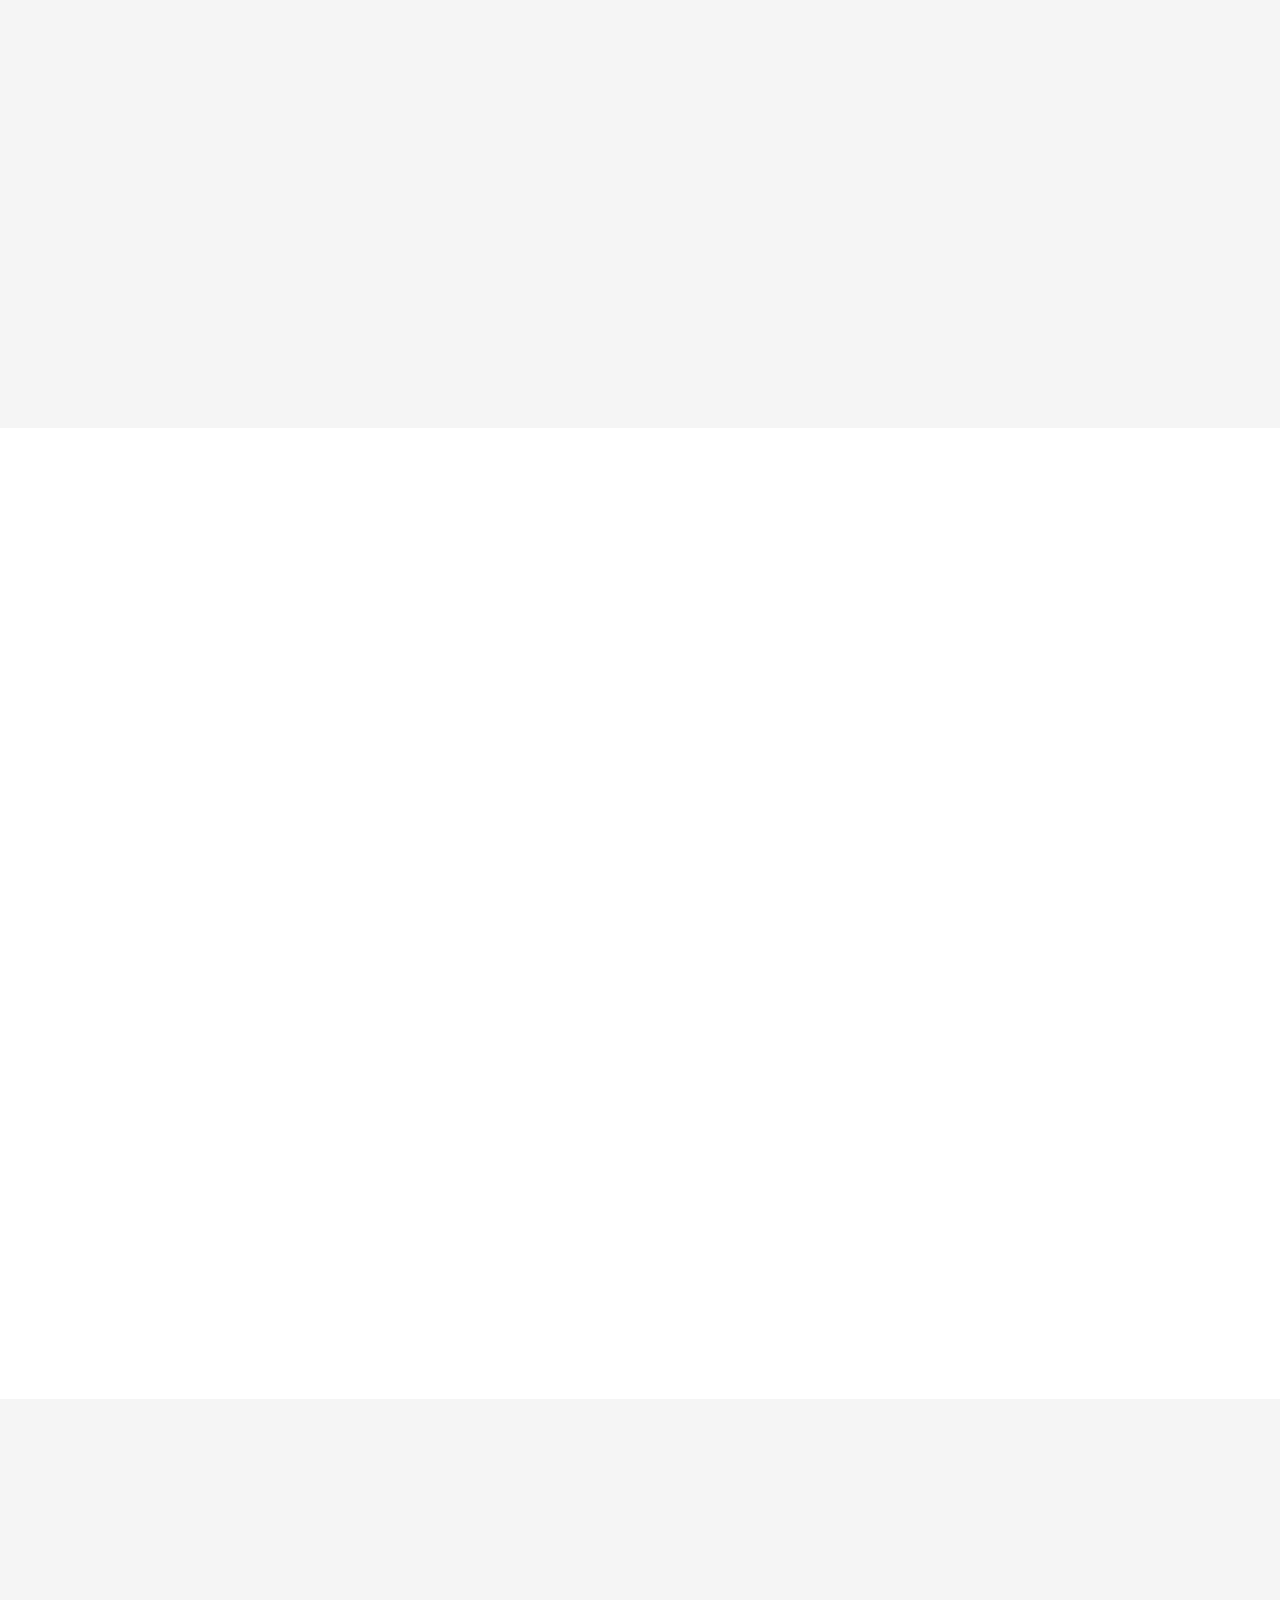
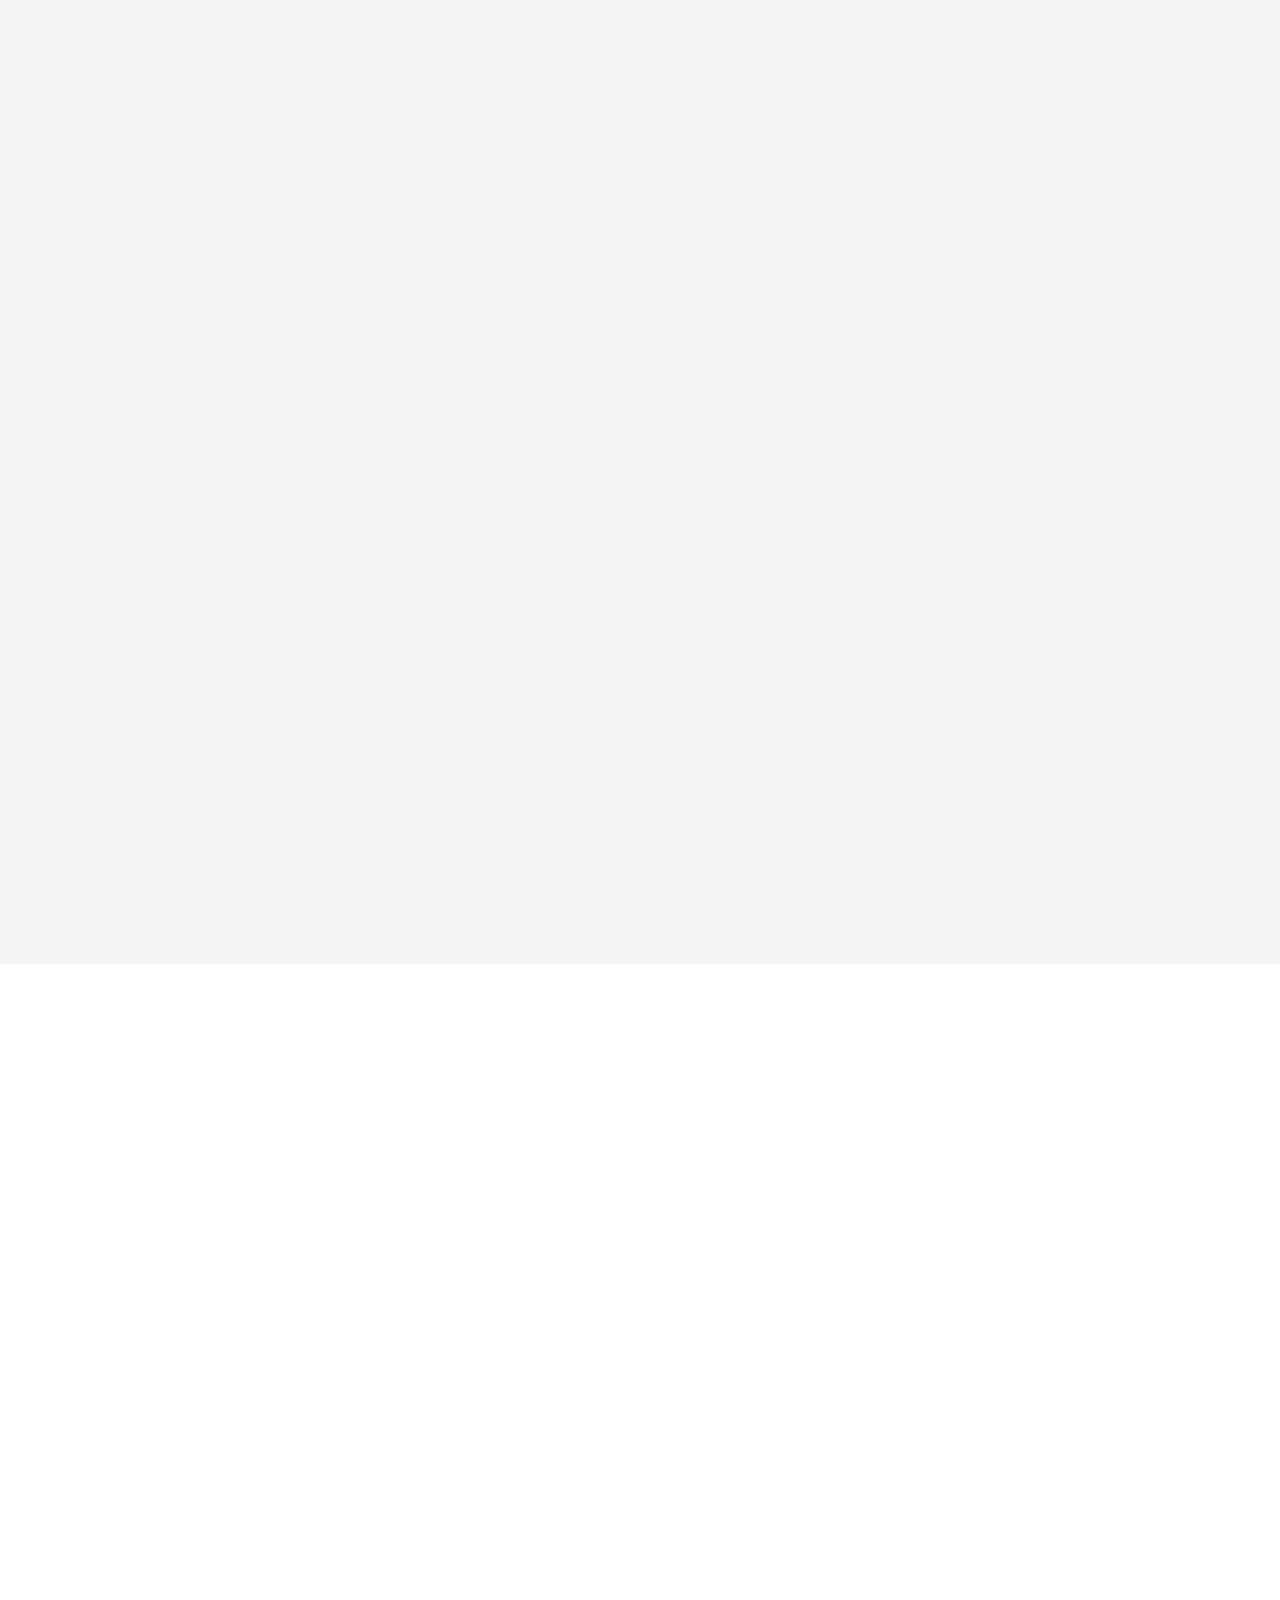
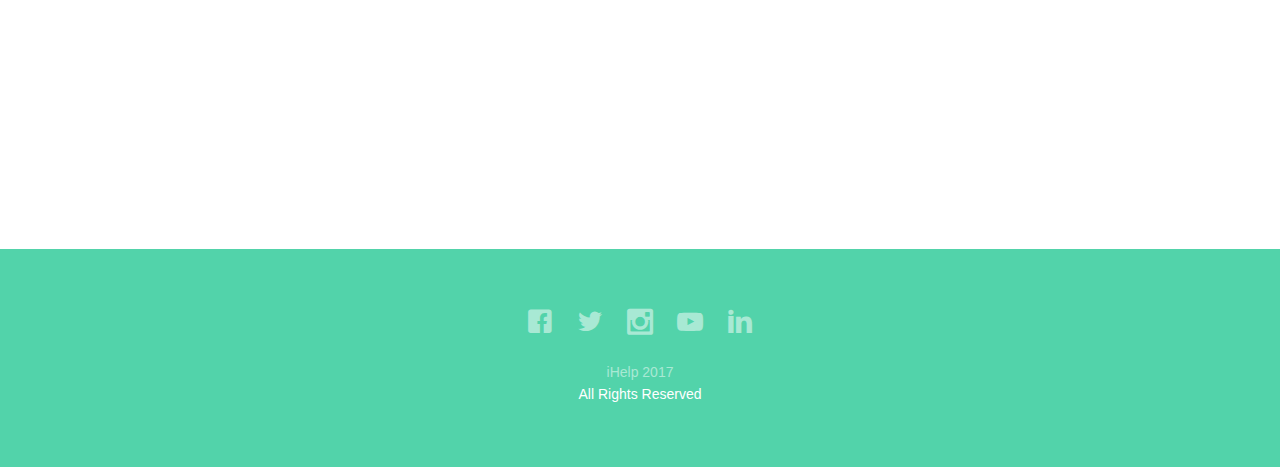
<file: team.html>
<!DOCTYPE html>
<!--[if lt IE 7]>      <html class="no-js lt-ie9 lt-ie8 lt-ie7"> <![endif]-->
<!--[if IE 7]>         <html class="no-js lt-ie9 lt-ie8"> <![endif]-->
<!--[if IE 8]>         <html class="no-js lt-ie9"> <![endif]-->
<!--[if gt IE 8]><!--> <html class="no-js"> <!--<![endif]-->
	<script>
  (function(i,s,o,g,r,a,m){i['GoogleAnalyticsObject']=r;i[r]=i[r]||function(){
  (i[r].q=i[r].q||[]).push(arguments)},i[r].l=1*new Date();a=s.createElement(o),
  m=s.getElementsByTagName(o)[0];a.async=1;a.src=g;m.parentNode.insertBefore(a,m)
  })(window,document,'script','https://www.google-analytics.com/analytics.js','ga');

  ga('create', 'UA-98292147-1', 'auto');
  ga('send', 'pageview');

</script>
    <head>
	<meta charset="utf-8">
	<meta http-equiv="X-UA-Compatible" content="IE=edge">
	<title>iHelp IIMI </title>
	<meta name="viewport" content="width=device-width, initial-scale=1">
	

 

  	<!-- Facebook and Twitter integration -->
	<meta property="og:title" content=""/>
	<meta property="og:image" content=""/>
	<meta property="og:url" content=""/>
	<meta property="og:site_name" content=""/>
	<meta property="og:description" content=""/>
	<meta name="twitter:title" content="" />
	<meta name="twitter:image" content="" />
	<meta name="twitter:url" content="" />
	<meta name="twitter:card" content="" />

	<!-- Place favicon.ico and apple-touch-icon.png in the root directory -->
	<link rel="shortcut icon" href="images/favicon.ico">

	<!-- <link href='https://fonts.googleapis.com/css?family=Open+Sans:400,700,300' rel='stylesheet' type='text/css'> -->
	
	<!-- Animate.css -->
	<link rel="stylesheet" href="css/animate.css">
	<!-- Icomoon Icon Fonts-->
	<link rel="stylesheet" href="css/icomoon.css">
	<!-- Bootstrap  -->
	<link rel="stylesheet" href="css/bootstrap.css">
	<!-- Superfish -->
	<link rel="stylesheet" href="css/superfish.css">

	<link rel="stylesheet" href="css/style.css">


	<!-- Modernizr JS -->
	<script src="js/modernizr-2.6.2.min.js"></script>
	<!-- FOR IE9 below -->
	<!--[if lt IE 9]>
	<script src="js/respond.min.js"></script>
	<![endif]-->

	</head>
	<body>
		<div id="fh5co-wrapper">
		<div id="fh5co-page">
		<div class="header-top">
			<div class="container">
				<div class="row">
					<div class="col-md-6 col-sm-6 text-left fh5co-link">
						<a href="contact.html">Contact</a>
					</div>
					<div class="col-md-6 col-sm-6 text-right fh5co-social">
						<a href="https://goo.gl/O6E0AH" class="grow"><i class="icon-facebook2"></i></a>
						<a href="https://goo.gl/iDWeMj" class="grow"><i class="icon-twitter2"></i></a>
						<a href="https://goo.gl/vtrKPD" class="grow"><i class="icon-instagram2"></i></a>
                        <a href="https://goo.gl/uX6MCI" class="grow"><i class="icon-youtube2"></i></a>
                        <a href="https://goo.gl/hF9dXX" class="grow"><i class="icon-linkedin2"></i></a>
					</div>
				</div>
			</div>
		</div>
		<header id="fh5co-header-section" class="sticky-banner">
			<div class="container">
				<div class="nav-header">
					<a href="#" class="js-fh5co-nav-toggle fh5co-nav-toggle dark"><i></i></a>
					<h1 id="fh5co-logo"><a href="index.html">iHelp</a></h1>
					<!-- START #fh5co-menu-wrap -->
					<nav id="fh5co-menu-wrap" role="navigation">
						<ul class="sf-menu" id="fh5co-primary-menu">
							<li>
								<a href="index.html">Home</a>
							</li>
							
                            <li>
								<a href="about.html" class="fh5co-sub-ddown" >About</a>
                                <ul class="fh5co-sub-menu">
								 									 	
								 	<li><a href="about.html#what">What We Do</a></li>
                                    <li><a href="about.html#impact">Our Impact</a></li>
                                    <li><a href="about.html#mentor">Mentors</a></li>
          
                                    <li><a href="about.html#testimonials"> Testimonials </a></li>
                               </ul> </li>
							
							<li class="active"><a href="team.html" class="fh5co-sub-ddown">Team</a>
                            <ul class="fh5co-sub-menu">
								 	<li><a href="team.html#acad">Academic Vertical </a></li>
								 	<li><a href="team.html#hr">HR Vertical</a></li>
                                    <li><a href="team.html#media">Media & PR Vertical</a></li>
                                    <li><a href="team.html#project">Project Heads</a></li>
								</ul>
                                </li>
                                <li>
								<a href="project.html" class="fh5co-sub-ddown">Projects</a>
								 <ul class="fh5co-sub-menu">
								 	<li><a href="project.html#weeklyoperations">Weekly Operation</a></li>
								 	<li><a href="project.html#annualvisit">Annual Visit</a></li>
                                    <li><a href="project.html#sportsday">Sports Day</a></li>
                                    <li><a href="project.html#donationdrive">Donation Drive</a></li>
								 	<li><a href="project.html#liveproject">Live Projects</a></li>
                                    <li><a href="project.html#rahatflood">Kashmir Flood</a></li>
								</ul>
							</li>
							<li><a href="media.html">Media</a></li>
                            <li><a href="gallery.html">Gallery</a></li>
							<li><a href="contact.html">Contact</a></li>
						</ul>
					</nav>
				</div>
			</div>
		</header>
		
		 <!-- end:header-top -->
	
<!-- end:header-top -->

	
    
    
    	<!-- fh5co-content-section -->
        <br><br>
<div id="fh5co-content-section_1">
			<div class="container">
				<div class="row">
					<div class="col-md-8 col-md-offset-2 text-center heading-section animate-box">
						<h3>Our Team</h3>
						<p>Alone we can do so little,together we can do so much<br>- Helen Keller</p>
					</div>
				</div>
			</div>
			<div class="container">
				<div class="row">
					<div class="col-md-6">
						<div class="fh5co-team text-center animate-box">
							<figure>
								<img src="images/team/ishita.jpg" alt="user">
							</figure>

							<div>
								<h3>Ishita Lalwani</h3>
								<p><span>Coordinator iHelp 17-18</span></p>
								<p>As the coordinator and volunteer of ihelp for more than two years, I have realized that this organization offers much more than just aid to the children we teach. It helps establish a give and take relationship wherein we learn as much as we teach. At ihelp, we use our skills and education to directly affect the society by educating the future of our country. Moreover, ihelp is not 'work' for me, in fact it is a break from the hectic schedule of our every day life.</p>
							</div>
							<p class="fh5co-social-icons">
								<a href="mailto:i15ishital@iimidr.ac.in "><i class="icon-email"></i></a>
								<a href="#"><i class="icon-linkedin2"></i></a>
								<a href="https://www.facebook.com/ishita.lalwani.7"><i class="icon-facebook3"></i></a>
							</p>
						</div>
					</div>
					
					<div class="col-md-6">
						<div class="fh5co-team text-center animate-box">
							<figure>
								<img src="images/team/kishan.jpg" alt="user">
							</figure>
							<div>
								<h3>Kishan Vijay</h3>
								<p><span>Coordinator iHelp 17-18</span></p>
                                <p>As the coordinator of i-Help, I intend to make more impact, make a solid structure for the organisation and also to utilise our human resource to maximum potential. My team is more of like a family to me. We work together, care for ourselves and aim for the same goal. I just wish to bring more smiles to those children this year. :)
</p>
							</div>
							<br><br><p class="fh5co-social-icons">
								<a href="mailto:i15kishanv@iimidr.ac.in "><i class="icon-email"></i></a>
								<a href="#"><i class="icon-linkedin2"></i></a>
								<a href="https://www.facebook.com/kishanvijay5307"><i class="icon-facebook3"></i></a>
							</p>
						</div>
					</div>
				</div>
	
            </div>
		</div>
        
       <a name="acad"></a><div id="fh5co-content-section" class="fh5co-section-gray">
			<div class="container">
				<div class="row">
					<div class="col-md-8 col-md-offset-2 text-center heading-section animate-box">
						<h3>ACADEMIC VERTICAL</h3>
					</div>
				</div>
			</div>
			<div class="container">
				<div class="row">
					<div class="col-md-4">
						<div class="fh5co-team text-center animate-box">
							<figure>
								<img src="images/team/deksha.jpg" alt="user">
							</figure>

							<div>
								<h3>Deksha Gupta</h3>
								<p><span>Vertical Coordinator</span></p>
								<p>As the coordinator of academic vertical of i-Help, I intend to make more impact with the help of my team.</p></div>
							<br><br><br><br><br><br><br>
							<p class="fh5co-social-icons">
								<a href="mailto:i15deksha@iimidr.ac.in "><i class="icon-email"></i></a>
								<a href="#"><i class="icon-linkedin2"></i></a>
								<a href="https://www.facebook.com/deksha.gupta20"><i class="icon-facebook3"></i></a>
							</p>
						</div>
					</div>
					<div class="col-md-4">
						<div class="fh5co-team text-center animate-box">
							<figure>
								<img src="images/team/kovid.jpg" alt="user">
							</figure>
							<div>
								<h3>Kovid</h3>
								<p><span>Vertical Co-Coordinator</span></p>
								<p>Interacting
with kids gives a feeling that we are not going to be mere machines, but
are going to be more connected to the society. Also, getting to interact with little, innocent children is a joy in itself, added to the satisfaction that we are helping kids who were not as fortunate to get good education facilities.</p>
							</div><br><br>
							<p class="fh5co-social-icons">
								<a href="mailto:#"><i class="icon-email"></i></a>
								<a href="#"><i class="icon-linkedin2"></i></a>
								<a href="https://www.facebook.com/kovidraj.poudel"><i class="icon-facebook3"></i></a>
							</p>
						</div>
					</div>
					<div class="col-md-4">
						<div class="fh5co-team text-center animate-box">
							<figure>
								<img src="images/team/samyukta.jpg" alt="user">
							</figure>
							<div>
								<h3>Samyukta</h3>
								<p><span>Vertical Co-Coordinator</span></p>
								<p>After having worked with I help as a volunteer for one year I wish to work with lot more dedication as I see this as a channel through which I can bring about a change in the lives of some. As a co coordinator of the academic vertical I feel that I can learn and let others learn. The post makes me feel as a more socially responsible person and inspires me to work harder.</p>
							</div>
							<p class="fh5co-social-icons">
								<a href="mailto:#"><i class="icon-email"></i></a>
								<a href="#"><i class="icon-linkedin2"></i></a>
								<a href="#"><i class="icon-facebook3"></i></a>
							</p>
						</div>
					</div>
				</div>
			</div>
		</div>
        
        <a name="hr"></a>
        <div id="fh5co-content-section">
			<div class="container">
				<div class="row">
					<div class="col-md-8 col-md-offset-2 text-center heading-section animate-box">
						<h3>HUMAN RESOURCES  VERTICAL</h3>
					</div>
				</div>
			</div>
			<div class="container">
				<div class="row">
					<div class="col-md-4">
						<div class="fh5co-team text-center animate-box">
							<figure>
								<img src="images/team/runjhun.jpg" alt="user">
							</figure>

							<div>
								<h3>Runjhun Kulkarni</h3>
								<p><span>Vertical Coordinator</span></p>
								<p>Hey, I am Runjhun, coordinator of I-Help’s HR and Operations vertical. I-Help has been an incredible experience for me. It has taught me that a couple of dedicated college students can bring a smile to school students, despite their lack of experience. Its 100+ volunteer base feels more like a family. </p>
							</div>
							
							<p class="fh5co-social-icons">
								<a href="mailto:i15runjhunk@iimidr.ac.in "><i class="icon-email"></i></a>
								<a href="#"><i class="icon-linkedin2"></i></a>
								<a href="https://www.facebook.com/runjhun.kulkarni"><i class="icon-facebook3"></i></a>
							</p>
						</div>
					</div>
					<div class="col-md-4">
						<div class="fh5co-team text-center animate-box">
							<figure>
								<img src="images/team/logeshwaran.jpg" alt="user">
							</figure>
							<div>
								<h3>Logeshwaran</h3>
								<p><span>Vertical Co-Coordinator</span></p>
								<p>As a Operations and HR vertical co coordinator, my duty is to make the operations every week more organized and successful.
We are also responsible for the volunteers satisfaction and the cooperation among them.</p>
							</div><br><br>
							<p class="fh5co-social-icons">
								<a href="mailto:#n"><i class="icon-email"></i></a>
								<a href="#"><i class="icon-linkedin2"></i></a>
								<a href="https://www.facebook.com/looklogeshwaran"><i class="icon-facebook3"></i></a>
							</p>
						</div>
					</div>
					<div class="col-md-4">
						<div class="fh5co-team text-center animate-box">
							<figure>
								<img src="images/team/sarvesh.jpg" alt="user">
							</figure>
							<div>
								<h3>Sarvesh</h3>
								<p><span>Vertical Co-Coordinator</span></p>
								<p>As the co-coordinator of HR vertical of i-Help, I intend to work hard and help make the ihelp reach new heights</p></div>
							<br><br><br><br><br>
							<p class="fh5co-social-icons">
								<a href="mailto:#"><i class="icon-email"></i></a>
								<a href="#"><i class="icon-linkedin2"></i></a>
								<a href="https://www.facebook.com/sarvesh.pachgade"><i class="icon-facebook3"></i></a>
							</p>
						</div>
					</div>
				</div>
			</div>
		</div>
        
        <a name="media"></a><div id="fh5co-content-section_1"  class="fh5co-section-gray">
			<div class="container">
				   <br><br><br><div class="row">
					<div class="col-md-8 col-md-offset-2 text-center heading-section animate-box">
						<h3>MEDIA & PR VERTICAL</h3>
						<p>We make people informed so that they get engaged to Make an IMPACT!</p>
					</div>
				</div>
			</div>
			<div class="container">
			<div class="container">
				<div class="row">
					<div class="col-md-4">
						<div class="fh5co-team text-center animate-box">
							<figure>
								<img src="images/team/himanshu.jpg" alt="user">
							</figure>

							<div>
								<h3>Himanshu Rathod</h3>
								<p><span>Vertical Coordinator</span></p>
								<p>Being  a vertical coordinator of the organisation I get a cardinal role to play in the life of many people and the indefinable amount of happeiness which comes while teaching  the children .
I-HELP for me wasn’t only a college thing rather it was a thing that I would do personally for myself,because” helping for me is helping even when it feels like a drop in the ocean.”</p>
							</div>
							<br><br><br><br><br>
							<p class="fh5co-social-icons">
								<a href="mailto:i15himanshur@iimidr.ac.in "><i class="icon-email"></i></a>
								<a href="https://www.linkedin.com/in/himanshurathod20/"><i class="icon-linkedin2"></i></a>
								<a href="http://himanshurathod.com/"><i class="icon-desktop"></i></a>
							</p>
						</div>
					</div>
					<div class="col-md-4">
						<div class="fh5co-team text-center animate-box">
							<figure>
								<img src="images/team/anusha.jpg" alt="user">
							</figure>
							<div>
								<h3>Anusha Soni</h3>
								<p><span>Vertical Co-Coordinator</span></p>
								<p>In the hectic life of IIM-I, the campus that never sleeps, i-Help for me is the hideout from this busy schedule. While everyone here tries to get happiness by proving to be better than the rest, i-Help, I believe, is the best source of happiness that I can go for.  Being the Media co-cordinator  of i-Help, my duty is to make sure that the idea of  i-Help reaches as many no of people as possible. Our media vertical is more about promoting and encouraging the general public to help such underprivileged kids, than just popularising i-Help.</p>
							</div>
							<p class="fh5co-social-icons">
								<a href="mailto:i16anushas@iimidr.ac.in "><i class="icon-email"></i></a>
								<a href="https://www.linkedin.com/in/anusha-soni-ba4a3612b/"><i class="icon-linkedin2"></i></a>
								<a href="https://www.facebook.com/anusha.soni1"><i class="icon-facebook3"></i></a>
							</p>
						</div>
					</div>
					<div class="col-md-4">
						<div class="fh5co-team text-center animate-box">
							<figure>
								<img src="images/team/bhavana.jpg" alt="user">
							</figure>
							<div>
								<h3>Bhavana Giri</h3>
								<p><span>Vertical Co-Coordinator</span></p>
								<p>In the course of becoming a successful manager, somewhere my childhood dream was left behind. When I came to IIM those wishes got wings due to iHelp . A unique initiative to educate students who can't afford to get good education.Today I Bhavana Giri as a media coordinator is able to give my childhood dream a chance, a chance to fulfill all those desires of becoming a teacher. Now I have responsibility to share, promote and encourage people to join this initiative.</p>
							</div>
                            <br><br>
							<p class="fh5co-social-icons">
								<a href="mailto:i16bhavanag@iimidr.ac.in "><i class="icon-email"></i></a>
								<a href="https://www.linkedin.com/in/bhavana-giri-75973412b/"><i class="icon-linkedin2"></i></a>
								<a href="https://www.facebook.com/giribhavana.98"><i class="icon-facebook3"></i></a>
								<a href="https://www.instagram.com/bhavana_giri/?hl=en"><i class="icon-instagram"></i></a>
							</p>
						</div>
					</div>
				</div>
			</div>	
        <br><br><br>
            </div>
		</div>
        
               <a name="project"></a> <div id="fh5co-content-section">
			<div class="container">
				<div class="row">
					<div class="col-md-8 col-md-offset-2 text-center heading-section animate-box">
						<h3>PROJECT HEADS</h3>
					</div>
				</div>
			</div>
			<div class="container">
				<div class="row">
					<div class="col-md-6">
						<div class="fh5co-team text-center animate-box">
							<figure>
								<img src="images/team/advitya.jpg" alt="user">
							</figure>

							<div>
								<h3>Advitiya Sharma</h3>
								<p><span>Project Head</span></p>
								<p>As the project head of i-Help, I intend to work hard and help make the ihelp reach new heights</p></div>
							<br><br><br><br>
							
							<p class="fh5co-social-icons">
								<a href="mailto:#"><i class="icon-email"></i></a>
								<a href="#"><i class="icon-linkedin2"></i></a>
								<a href="https://www.facebook.com/advitya.sharma.96"><i class="icon-facebook3"></i></a>
							</p>
						</div>
					</div>
					<div class="col-md-6">
						<div class="fh5co-team text-center animate-box">
							<figure>
								<img src="images/team/yugank.jpg" alt="user">
							</figure>
							<div>
								<h3>Yugank Singhal</h3>
								<p><span>Project Head</span></p>
								<p>In my three years of being part of i-Help, I have worked as a volunteer in the first year, HR and Operations Coordinator in the second year and now the Project Head of i-Help. My journey till now has been very pleasant each and every year. For those who haven’t tried i-Help, to them I’ll say give it a chance cause it grows on you.</p>
							</div>
							<p class="fh5co-social-icons">
								<a href="mailto:#"><i class="icon-email"></i></a>
								<a href="#"><i class="icon-linkedin2"></i></a>
								<a href="https://www.facebook.com/yugank.singhal"><i class="icon-facebook3"></i></a>
							</p>
						</div>
					</div>
				</div>
			</div>
		</div>

         
		<!-- fh5co-content-section -->
		<!-- fh5co-content-section --> 
		<!-- fh5co-content-section -->
        

<!-- Vertical -->
	
		<!-- fh5co-blog-section -->
		
         <footer>
			<div id="footer">
				<div class="container">
					<div class="row">
						<div class="col-md-6 col-md-offset-3 text-center">
							<p class="fh5co-social-icons">
						<a href="https://goo.gl/O6E0AH" class="grow"><i class="icon-facebook2"></i></a>
						<a href="https://goo.gl/iDWeMj" class="grow"><i class="icon-twitter2"></i></a>
						<a href="https://goo.gl/vtrKPD" class="grow"><i class="icon-instagram2"></i></a>
                        <a href="https://goo.gl/uX6MCI" class="grow"><i class="icon-youtube2"></i></a>
                        <a href="https://goo.gl/hF9dXX" class="grow"><i class="icon-linkedin2"></i></a>
							</p>
							<p><a href="https://goo.gl/IxCMZg">iHelp 2017 </a><br> All Rights Reserved</p>
						</div>
					</div>
				</div>
			</div>
		</footer>
	

	</div>
	<!-- END fh5co-page -->

	</div>
	<!-- END fh5co-wrapper -->

	<!-- jQuery -->


	<script src="js/jquery.min.js"></script>
	<!-- jQuery Easing -->
	<script src="js/jquery.easing.1.3.js"></script>
	<!-- Bootstrap -->
	<script src="js/bootstrap.min.js"></script>
	<!-- Waypoints -->
	<script src="js/jquery.waypoints.min.js"></script>
	<script src="js/sticky.js"></script>

	<!-- Stellar -->
	<script src="js/jquery.stellar.min.js"></script>
	<!-- Superfish -->
	<script src="js/hoverIntent.js"></script>
	<script src="js/superfish.js"></script>
	
	<!-- Main JS -->
	<script src="js/main.js"></script>

	</body>
</html>
</file>
<file: css/icomoon.css>
@font-face {
    font-family: 'icomoon';
    src:    url('fonts/icomoon.eot?1oniuf');
    src:    url('fonts/icomoon.eot?1oniuf#iefix') format('embedded-opentype'),
        url('fonts/icomoon.ttf?1oniuf') format('truetype'),
        url('fonts/icomoon.woff?1oniuf') format('woff'),
        url('fonts/icomoon.svg?1oniuf#icomoon') format('svg');
    font-weight: normal;
    font-style: normal;
}

[class^="icon-"], [class*=" icon-"] {
    /* use !important to prevent issues with browser extensions that change fonts */
    font-family: 'icomoon' !important;
    speak: none;
    font-style: normal;
    font-weight: normal;
    font-variant: normal;
    text-transform: none;
    line-height: 1;

    /* Better Font Rendering =========== */
    -webkit-font-smoothing: antialiased;
    -moz-osx-font-smoothing: grayscale;
}

.icon-mobile:before {
    content: "\e000";
}
.icon-laptop:before {
    content: "\e001";
}
.icon-desktop:before {
    content: "\e002";
}
.icon-tablet:before {
    content: "\e003";
}
.icon-phone:before {
    content: "\e004";
}
.icon-document:before {
    content: "\e005";
}
.icon-documents:before {
    content: "\e006";
}
.icon-search:before {
    content: "\e007";
}
.icon-clipboard:before {
    content: "\e008";
}
.icon-newspaper:before {
    content: "\e009";
}
.icon-notebook:before {
    content: "\e00a";
}
.icon-book-open:before {
    content: "\e00b";
}
.icon-browser:before {
    content: "\e00c";
}
.icon-calendar:before {
    content: "\e00d";
}
.icon-presentation:before {
    content: "\e00e";
}
.icon-picture:before {
    content: "\e00f";
}
.icon-pictures:before {
    content: "\e010";
}
.icon-video:before {
    content: "\e011";
}
.icon-camera:before {
    content: "\e012";
}
.icon-printer:before {
    content: "\e013";
}
.icon-toolbox:before {
    content: "\e014";
}
.icon-briefcase:before {
    content: "\e015";
}
.icon-wallet:before {
    content: "\e016";
}
.icon-gift:before {
    content: "\e017";
}
.icon-bargraph:before {
    content: "\e018";
}
.icon-grid:before {
    content: "\e019";
}
.icon-expand:before {
    content: "\e01a";
}
.icon-focus:before {
    content: "\e01b";
}
.icon-edit:before {
    content: "\e01c";
}
.icon-adjustments:before {
    content: "\e01d";
}
.icon-ribbon:before {
    content: "\e01e";
}
.icon-hourglass:before {
    content: "\e01f";
}
.icon-lock:before {
    content: "\e020";
}
.icon-megaphone:before {
    content: "\e021";
}
.icon-shield:before {
    content: "\e022";
}
.icon-trophy:before {
    content: "\e023";
}
.icon-flag:before {
    content: "\e024";
}
.icon-map:before {
    content: "\e025";
}
.icon-puzzle:before {
    content: "\e026";
}
.icon-basket:before {
    content: "\e027";
}
.icon-envelope:before {
    content: "\e028";
}
.icon-streetsign:before {
    content: "\e029";
}
.icon-telescope:before {
    content: "\e02a";
}
.icon-gears:before {
    content: "\e02b";
}
.icon-key:before {
    content: "\e02c";
}
.icon-paperclip:before {
    content: "\e02d";
}
.icon-attachment:before {
    content: "\e02e";
}
.icon-pricetags:before {
    content: "\e02f";
}
.icon-lightbulb:before {
    content: "\e030";
}
.icon-layers:before {
    content: "\e031";
}
.icon-pencil:before {
    content: "\e032";
}
.icon-tools:before {
    content: "\e033";
}
.icon-tools-2:before {
    content: "\e034";
}
.icon-scissors:before {
    content: "\e035";
}
.icon-paintbrush:before {
    content: "\e036";
}
.icon-magnifying-glass:before {
    content: "\e037";
}
.icon-circle-compass:before {
    content: "\e038";
}
.icon-linegraph:before {
    content: "\e039";
}
.icon-mic:before {
    content: "\e03a";
}
.icon-strategy:before {
    content: "\e03b";
}
.icon-beaker:before {
    content: "\e03c";
}
.icon-caution:before {
    content: "\e03d";
}
.icon-recycle:before {
    content: "\e03e";
}
.icon-anchor:before {
    content: "\e03f";
}
.icon-profile-male:before {
    content: "\e040";
}
.icon-profile-female:before {
    content: "\e041";
}
.icon-bike:before {
    content: "\e042";
}
.icon-wine:before {
    content: "\e043";
}
.icon-hotairballoon:before {
    content: "\e044";
}
.icon-globe:before {
    content: "\e045";
}
.icon-genius:before {
    content: "\e046";
}
.icon-map-pin:before {
    content: "\e047";
}
.icon-dial:before {
    content: "\e048";
}
.icon-chat:before {
    content: "\e049";
}
.icon-heart:before {
    content: "\e04a";
}
.icon-cloud:before {
    content: "\e04b";
}
.icon-upload:before {
    content: "\e04c";
}
.icon-download:before {
    content: "\e04d";
}
.icon-target:before {
    content: "\e04e";
}
.icon-hazardous:before {
    content: "\e04f";
}
.icon-piechart:before {
    content: "\e050";
}
.icon-speedometer:before {
    content: "\e051";
}
.icon-global:before {
    content: "\e052";
}
.icon-compass:before {
    content: "\e053";
}
.icon-lifesaver:before {
    content: "\e054";
}
.icon-clock:before {
    content: "\e055";
}
.icon-aperture:before {
    content: "\e056";
}
.icon-quote:before {
    content: "\e057";
}
.icon-scope:before {
    content: "\e058";
}
.icon-alarmclock:before {
    content: "\e059";
}
.icon-refresh:before {
    content: "\e05a";
}
.icon-happy:before {
    content: "\e05b";
}
.icon-sad:before {
    content: "\e05c";
}
.icon-facebook:before {
    content: "\e05d";
}
.icon-twitter:before {
    content: "\e05e";
}
.icon-googleplus:before {
    content: "\e05f";
}
.icon-rss:before {
    content: "\e060";
}
.icon-tumblr:before {
    content: "\e061";
}
.icon-linkedin:before {
    content: "\e062";
}
.icon-dribbble:before {
    content: "\e063";
}
.icon-box2:before {
    content: "\ea82";
}
.icon-write:before {
    content: "\ea83";
}
.icon-clock2:before {
    content: "\ea84";
}
.icon-reply2:before {
    content: "\ea85";
}
.icon-reply-all2:before {
    content: "\ea86";
}
.icon-forward2:before {
    content: "\ea87";
}
.icon-flag2:before {
    content: "\ea88";
}
.icon-search2:before {
    content: "\ea89";
}
.icon-trash2:before {
    content: "\ea8a";
}
.icon-envelope2:before {
    content: "\ea8b";
}
.icon-bubble:before {
    content: "\ea8c";
}
.icon-bubbles:before {
    content: "\ea8d";
}
.icon-user2:before {
    content: "\ea8e";
}
.icon-users2:before {
    content: "\ea8f";
}
.icon-cloud2:before {
    content: "\ea90";
}
.icon-download2:before {
    content: "\ea91";
}
.icon-upload2:before {
    content: "\ea92";
}
.icon-rain:before {
    content: "\ea93";
}
.icon-sun:before {
    content: "\ea94";
}
.icon-moon2:before {
    content: "\ea95";
}
.icon-bell2:before {
    content: "\ea96";
}
.icon-folder2:before {
    content: "\ea97";
}
.icon-pin2:before {
    content: "\ea98";
}
.icon-sound2:before {
    content: "\ea99";
}
.icon-microphone:before {
    content: "\ea9a";
}
.icon-camera2:before {
    content: "\ea9b";
}
.icon-image2:before {
    content: "\ea9c";
}
.icon-cog2:before {
    content: "\ea9d";
}
.icon-calendar2:before {
    content: "\ea9e";
}
.icon-book2:before {
    content: "\ea9f";
}
.icon-map-marker:before {
    content: "\eaa0";
}
.icon-store:before {
    content: "\eaa1";
}
.icon-support:before {
    content: "\eaa2";
}
.icon-tag2:before {
    content: "\eaa3";
}
.icon-heart2:before {
    content: "\eaa4";
}
.icon-video-camera:before {
    content: "\eaa5";
}
.icon-trophy2:before {
    content: "\eaa6";
}
.icon-cart:before {
    content: "\eaa7";
}
.icon-eye2:before {
    content: "\eaa8";
}
.icon-cancel:before {
    content: "\eaa9";
}
.icon-chart:before {
    content: "\eaaa";
}
.icon-target2:before {
    content: "\eaab";
}
.icon-printer2:before {
    content: "\eaac";
}
.icon-location2:before {
    content: "\eaad";
}
.icon-bookmark2:before {
    content: "\eaae";
}
.icon-monitor:before {
    content: "\eaaf";
}
.icon-cross2:before {
    content: "\eab0";
}
.icon-plus2:before {
    content: "\eab1";
}
.icon-left:before {
    content: "\eab2";
}
.icon-up:before {
    content: "\eab3";
}
.icon-browser2:before {
    content: "\eab4";
}
.icon-windows:before {
    content: "\eab5";
}
.icon-switch2:before {
    content: "\eab6";
}
.icon-dashboard:before {
    content: "\eab7";
}
.icon-play:before {
    content: "\eab8";
}
.icon-fast-forward:before {
    content: "\eab9";
}
.icon-next:before {
    content: "\eaba";
}
.icon-refresh2:before {
    content: "\eabb";
}
.icon-film:before {
    content: "\eabc";
}
.icon-home2:before {
    content: "\eabd";
}
.icon-add-to-list:before {
    content: "\e901";
}
.icon-classic-computer:before {
    content: "\e902";
}
.icon-controller-fast-backward:before {
    content: "\e903";
}
.icon-creative-commons-attribution:before {
    content: "\e904";
}
.icon-creative-commons-noderivs:before {
    content: "\e905";
}
.icon-creative-commons-noncommercial-eu:before {
    content: "\e906";
}
.icon-creative-commons-noncommercial-us:before {
    content: "\e907";
}
.icon-creative-commons-public-domain:before {
    content: "\e908";
}
.icon-creative-commons-remix:before {
    content: "\e909";
}
.icon-creative-commons-share:before {
    content: "\e90a";
}
.icon-creative-commons-sharealike:before {
    content: "\e90b";
}
.icon-creative-commons:before {
    content: "\e90c";
}
.icon-document-landscape:before {
    content: "\e90d";
}
.icon-remove-user:before {
    content: "\e90e";
}
.icon-warning:before {
    content: "\e90f";
}
.icon-arrow-bold-down:before {
    content: "\e910";
}
.icon-arrow-bold-left:before {
    content: "\e911";
}
.icon-arrow-bold-right:before {
    content: "\e912";
}
.icon-arrow-bold-up:before {
    content: "\e913";
}
.icon-arrow-down:before {
    content: "\e914";
}
.icon-arrow-left:before {
    content: "\e915";
}
.icon-arrow-long-down:before {
    content: "\e916";
}
.icon-arrow-long-left:before {
    content: "\e917";
}
.icon-arrow-long-right:before {
    content: "\e918";
}
.icon-arrow-long-up:before {
    content: "\e919";
}
.icon-arrow-right:before {
    content: "\e91a";
}
.icon-arrow-up:before {
    content: "\e91b";
}
.icon-arrow-with-circle-down:before {
    content: "\e91c";
}
.icon-arrow-with-circle-left:before {
    content: "\e91d";
}
.icon-arrow-with-circle-right:before {
    content: "\e91e";
}
.icon-arrow-with-circle-up:before {
    content: "\e91f";
}
.icon-bookmark:before {
    content: "\e920";
}
.icon-bookmarks:before {
    content: "\e921";
}
.icon-chevron-down:before {
    content: "\e922";
}
.icon-chevron-left:before {
    content: "\e923";
}
.icon-chevron-right:before {
    content: "\e924";
}
.icon-chevron-small-down:before {
    content: "\e925";
}
.icon-chevron-small-left:before {
    content: "\e926";
}
.icon-chevron-small-right:before {
    content: "\e927";
}
.icon-chevron-small-up:before {
    content: "\e928";
}
.icon-chevron-thin-down:before {
    content: "\e929";
}
.icon-chevron-thin-left:before {
    content: "\e92a";
}
.icon-chevron-thin-right:before {
    content: "\e92b";
}
.icon-chevron-thin-up:before {
    content: "\e92c";
}
.icon-chevron-up:before {
    content: "\e92d";
}
.icon-chevron-with-circle-down:before {
    content: "\e92e";
}
.icon-chevron-with-circle-left:before {
    content: "\e92f";
}
.icon-chevron-with-circle-right:before {
    content: "\e930";
}
.icon-chevron-with-circle-up:before {
    content: "\e931";
}
.icon-cloud3:before {
    content: "\e932";
}
.icon-controller-fast-forward:before {
    content: "\e933";
}
.icon-controller-jump-to-start:before {
    content: "\e934";
}
.icon-controller-next:before {
    content: "\e935";
}
.icon-controller-paus:before {
    content: "\e936";
}
.icon-controller-play:before {
    content: "\e937";
}
.icon-controller-record:before {
    content: "\e938";
}
.icon-controller-stop:before {
    content: "\e939";
}
.icon-controller-volume:before {
    content: "\e93a";
}
.icon-dot-single:before {
    content: "\e93b";
}
.icon-dots-three-horizontal:before {
    content: "\e93c";
}
.icon-dots-three-vertical:before {
    content: "\e93d";
}
.icon-dots-two-horizontal:before {
    content: "\e93e";
}
.icon-dots-two-vertical:before {
    content: "\e93f";
}
.icon-download3:before {
    content: "\e940";
}
.icon-emoji-flirt:before {
    content: "\e941";
}
.icon-flow-branch:before {
    content: "\e942";
}
.icon-flow-cascade:before {
    content: "\e943";
}
.icon-flow-line:before {
    content: "\e944";
}
.icon-flow-parallel:before {
    content: "\e945";
}
.icon-flow-tree:before {
    content: "\e946";
}
.icon-install:before {
    content: "\e947";
}
.icon-layers2:before {
    content: "\e948";
}
.icon-open-book:before {
    content: "\e949";
}
.icon-resize-100:before {
    content: "\e94a";
}
.icon-resize-full-screen:before {
    content: "\e94b";
}
.icon-save:before {
    content: "\e94c";
}
.icon-select-arrows:before {
    content: "\e94d";
}
.icon-sound-mute:before {
    content: "\e94e";
}
.icon-sound:before {
    content: "\e94f";
}
.icon-trash:before {
    content: "\e950";
}
.icon-triangle-down:before {
    content: "\e951";
}
.icon-triangle-left:before {
    content: "\e952";
}
.icon-triangle-right:before {
    content: "\e953";
}
.icon-triangle-up:before {
    content: "\e954";
}
.icon-uninstall:before {
    content: "\e955";
}
.icon-upload-to-cloud:before {
    content: "\e956";
}
.icon-upload3:before {
    content: "\e957";
}
.icon-add-user:before {
    content: "\e958";
}
.icon-address:before {
    content: "\e959";
}
.icon-adjust:before {
    content: "\e95a";
}
.icon-air:before {
    content: "\e95b";
}
.icon-aircraft-landing:before {
    content: "\e95c";
}
.icon-aircraft-take-off:before {
    content: "\e95d";
}
.icon-aircraft:before {
    content: "\e95e";
}
.icon-align-bottom:before {
    content: "\e95f";
}
.icon-align-horizontal-middle:before {
    content: "\e960";
}
.icon-align-left:before {
    content: "\e961";
}
.icon-align-right:before {
    content: "\e962";
}
.icon-align-top:before {
    content: "\e963";
}
.icon-align-vertical-middle:before {
    content: "\e964";
}
.icon-archive:before {
    content: "\e965";
}
.icon-area-graph:before {
    content: "\e966";
}
.icon-attachment2:before {
    content: "\e967";
}
.icon-awareness-ribbon:before {
    content: "\e968";
}
.icon-back-in-time:before {
    content: "\e969";
}
.icon-back:before {
    content: "\e96a";
}
.icon-bar-graph:before {
    content: "\e96b";
}
.icon-battery:before {
    content: "\e96c";
}
.icon-beamed-note:before {
    content: "\e96d";
}
.icon-bell:before {
    content: "\e96e";
}
.icon-blackboard:before {
    content: "\e96f";
}
.icon-block:before {
    content: "\e970";
}
.icon-book:before {
    content: "\e971";
}
.icon-bowl:before {
    content: "\e972";
}
.icon-box:before {
    content: "\e973";
}
.icon-briefcase2:before {
    content: "\e974";
}
.icon-browser3:before {
    content: "\e975";
}
.icon-brush:before {
    content: "\e976";
}
.icon-bucket:before {
    content: "\e977";
}
.icon-cake:before {
    content: "\e978";
}
.icon-calculator:before {
    content: "\e979";
}
.icon-calendar3:before {
    content: "\e97a";
}
.icon-camera3:before {
    content: "\e97b";
}
.icon-ccw:before {
    content: "\e97c";
}
.icon-chat2:before {
    content: "\e97d";
}
.icon-check:before {
    content: "\e97e";
}
.icon-circle-with-cross:before {
    content: "\e97f";
}
.icon-circle-with-minus:before {
    content: "\e980";
}
.icon-circle-with-plus:before {
    content: "\e981";
}
.icon-circle:before {
    content: "\e982";
}
.icon-circular-graph:before {
    content: "\e983";
}
.icon-clapperboard:before {
    content: "\e984";
}
.icon-clipboard2:before {
    content: "\e985";
}
.icon-clock3:before {
    content: "\e986";
}
.icon-code:before {
    content: "\e987";
}
.icon-cog:before {
    content: "\e988";
}
.icon-colours:before {
    content: "\e989";
}
.icon-compass2:before {
    content: "\e98a";
}
.icon-copy:before {
    content: "\e98b";
}
.icon-credit-card:before {
    content: "\e98c";
}
.icon-credit:before {
    content: "\e98d";
}
.icon-cross:before {
    content: "\e98e";
}
.icon-cup:before {
    content: "\e98f";
}
.icon-cw:before {
    content: "\e990";
}
.icon-cycle:before {
    content: "\e991";
}
.icon-database:before {
    content: "\e992";
}
.icon-dial-pad:before {
    content: "\e993";
}
.icon-direction:before {
    content: "\e994";
}
.icon-document2:before {
    content: "\e995";
}
.icon-documents2:before {
    content: "\e996";
}
.icon-drink:before {
    content: "\e997";
}
.icon-drive:before {
    content: "\e998";
}
.icon-drop:before {
    content: "\e999";
}
.icon-edit2:before {
    content: "\e99a";
}
.icon-email:before {
    content: "\e99b";
}
.icon-emoji-happy:before {
    content: "\e99c";
}
.icon-emoji-neutral:before {
    content: "\e99d";
}
.icon-emoji-sad:before {
    content: "\e99e";
}
.icon-erase:before {
    content: "\e99f";
}
.icon-eraser:before {
    content: "\e9a0";
}
.icon-export:before {
    content: "\e9a1";
}
.icon-eye:before {
    content: "\e9a2";
}
.icon-feather:before {
    content: "\e9a3";
}
.icon-flag3:before {
    content: "\e9a4";
}
.icon-flash:before {
    content: "\e9a5";
}
.icon-flashlight:before {
    content: "\e9a6";
}
.icon-flat-brush:before {
    content: "\e9a7";
}
.icon-folder-images:before {
    content: "\e9a8";
}
.icon-folder-music:before {
    content: "\e9a9";
}
.icon-folder-video:before {
    content: "\e9aa";
}
.icon-folder:before {
    content: "\e9ab";
}
.icon-forward:before {
    content: "\e9ac";
}
.icon-funnel:before {
    content: "\e9ad";
}
.icon-game-controller:before {
    content: "\e9ae";
}
.icon-gauge:before {
    content: "\e9af";
}
.icon-globe2:before {
    content: "\e9b0";
}
.icon-graduation-cap:before {
    content: "\e9b1";
}
.icon-grid2:before {
    content: "\e9b2";
}
.icon-hair-cross:before {
    content: "\e9b3";
}
.icon-hand:before {
    content: "\e9b4";
}
.icon-heart-outlined:before {
    content: "\e9b5";
}
.icon-heart3:before {
    content: "\e9b6";
}
.icon-help-with-circle:before {
    content: "\e9b7";
}
.icon-help:before {
    content: "\e9b8";
}
.icon-home:before {
    content: "\e9b9";
}
.icon-hour-glass:before {
    content: "\e9ba";
}
.icon-image-inverted:before {
    content: "\e9bb";
}
.icon-image:before {
    content: "\e9bc";
}
.icon-images:before {
    content: "\e9bd";
}
.icon-inbox:before {
    content: "\e9be";
}
.icon-infinity:before {
    content: "\e9bf";
}
.icon-info-with-circle:before {
    content: "\e9c0";
}
.icon-info:before {
    content: "\e9c1";
}
.icon-key2:before {
    content: "\e9c2";
}
.icon-keyboard:before {
    content: "\e9c3";
}
.icon-lab-flask:before {
    content: "\e9c4";
}
.icon-landline:before {
    content: "\e9c5";
}
.icon-language:before {
    content: "\e9c6";
}
.icon-laptop2:before {
    content: "\e9c7";
}
.icon-leaf:before {
    content: "\e9c8";
}
.icon-level-down:before {
    content: "\e9c9";
}
.icon-level-up:before {
    content: "\e9ca";
}
.icon-lifebuoy:before {
    content: "\e9cb";
}
.icon-light-bulb:before {
    content: "\e9cc";
}
.icon-light-down:before {
    content: "\e9cd";
}
.icon-light-up:before {
    content: "\e9ce";
}
.icon-line-graph:before {
    content: "\e9cf";
}
.icon-link:before {
    content: "\e9d0";
}
.icon-list:before {
    content: "\e9d1";
}
.icon-location-pin:before {
    content: "\e9d2";
}
.icon-location:before {
    content: "\e9d3";
}
.icon-lock-open:before {
    content: "\e9d4";
}
.icon-lock2:before {
    content: "\e9d5";
}
.icon-log-out:before {
    content: "\e9d6";
}
.icon-login:before {
    content: "\e9d7";
}
.icon-loop:before {
    content: "\e9d8";
}
.icon-magnet:before {
    content: "\e9d9";
}
.icon-magnifying-glass2:before {
    content: "\e9da";
}
.icon-mail:before {
    content: "\e9db";
}
.icon-man:before {
    content: "\e9dc";
}
.icon-map2:before {
    content: "\e9dd";
}
.icon-mask:before {
    content: "\e9de";
}
.icon-medal:before {
    content: "\e9df";
}
.icon-megaphone2:before {
    content: "\e9e0";
}
.icon-menu:before {
    content: "\e9e1";
}
.icon-message:before {
    content: "\e9e2";
}
.icon-mic2:before {
    content: "\e9e3";
}
.icon-minus:before {
    content: "\e9e4";
}
.icon-mobile2:before {
    content: "\e9e5";
}
.icon-modern-mic:before {
    content: "\e9e6";
}
.icon-moon:before {
    content: "\e9e7";
}
.icon-mouse:before {
    content: "\e9e8";
}
.icon-music:before {
    content: "\e9e9";
}
.icon-network:before {
    content: "\e9ea";
}
.icon-new-message:before {
    content: "\e9eb";
}
.icon-new:before {
    content: "\e9ec";
}
.icon-news:before {
    content: "\e9ed";
}
.icon-note:before {
    content: "\e9ee";
}
.icon-notification:before {
    content: "\e9ef";
}
.icon-old-mobile:before {
    content: "\e9f0";
}
.icon-old-phone:before {
    content: "\e9f1";
}
.icon-palette:before {
    content: "\e9f2";
}
.icon-paper-plane:before {
    content: "\e9f3";
}
.icon-pencil2:before {
    content: "\e9f4";
}
.icon-phone2:before {
    content: "\e9f5";
}
.icon-pie-chart:before {
    content: "\e9f6";
}
.icon-pin:before {
    content: "\e9f7";
}
.icon-plus:before {
    content: "\e9f8";
}
.icon-popup:before {
    content: "\e9f9";
}
.icon-power-plug:before {
    content: "\e9fa";
}
.icon-price-ribbon:before {
    content: "\e9fb";
}
.icon-price-tag:before {
    content: "\e9fc";
}
.icon-print:before {
    content: "\e9fd";
}
.icon-progress-empty:before {
    content: "\e9fe";
}
.icon-progress-full:before {
    content: "\e9ff";
}
.icon-progress-one:before {
    content: "\ea00";
}
.icon-progress-two:before {
    content: "\ea01";
}
.icon-publish:before {
    content: "\ea02";
}
.icon-quote2:before {
    content: "\ea03";
}
.icon-radio:before {
    content: "\ea04";
}
.icon-reply-all:before {
    content: "\ea05";
}
.icon-reply:before {
    content: "\ea06";
}
.icon-retweet:before {
    content: "\ea07";
}
.icon-rocket:before {
    content: "\ea08";
}
.icon-round-brush:before {
    content: "\ea09";
}
.icon-rss2:before {
    content: "\ea0a";
}
.icon-ruler:before {
    content: "\ea0b";
}
.icon-scissors2:before {
    content: "\ea0c";
}
.icon-share-alternitive:before {
    content: "\ea0d";
}
.icon-share:before {
    content: "\ea0e";
}
.icon-shareable:before {
    content: "\ea0f";
}
.icon-shield2:before {
    content: "\ea10";
}
.icon-shop:before {
    content: "\ea11";
}
.icon-shopping-bag:before {
    content: "\ea12";
}
.icon-shopping-basket:before {
    content: "\ea13";
}
.icon-shopping-cart:before {
    content: "\ea14";
}
.icon-shuffle:before {
    content: "\ea15";
}
.icon-signal:before {
    content: "\ea16";
}
.icon-sound-mix:before {
    content: "\ea17";
}
.icon-sports-club:before {
    content: "\ea18";
}
.icon-spreadsheet:before {
    content: "\ea19";
}
.icon-squared-cross:before {
    content: "\ea1a";
}
.icon-squared-minus:before {
    content: "\ea1b";
}
.icon-squared-plus:before {
    content: "\ea1c";
}
.icon-star-outlined:before {
    content: "\ea1d";
}
.icon-star:before {
    content: "\ea1e";
}
.icon-stopwatch:before {
    content: "\ea1f";
}
.icon-suitcase:before {
    content: "\ea20";
}
.icon-swap:before {
    content: "\ea21";
}
.icon-sweden:before {
    content: "\ea22";
}
.icon-switch:before {
    content: "\ea23";
}
.icon-tablet2:before {
    content: "\ea24";
}
.icon-tag:before {
    content: "\ea25";
}
.icon-text-document-inverted:before {
    content: "\ea26";
}
.icon-text-document:before {
    content: "\ea27";
}
.icon-text:before {
    content: "\ea28";
}
.icon-thermometer:before {
    content: "\ea29";
}
.icon-thumbs-down:before {
    content: "\ea2a";
}
.icon-thumbs-up:before {
    content: "\ea2b";
}
.icon-thunder-cloud:before {
    content: "\ea2c";
}
.icon-ticket:before {
    content: "\ea2d";
}
.icon-time-slot:before {
    content: "\ea2e";
}
.icon-tools2:before {
    content: "\ea2f";
}
.icon-traffic-cone:before {
    content: "\ea30";
}
.icon-tree:before {
    content: "\ea31";
}
.icon-trophy3:before {
    content: "\ea32";
}
.icon-tv:before {
    content: "\ea33";
}
.icon-typing:before {
    content: "\ea34";
}
.icon-unread:before {
    content: "\ea35";
}
.icon-untag:before {
    content: "\ea36";
}
.icon-user:before {
    content: "\ea37";
}
.icon-users:before {
    content: "\ea38";
}
.icon-v-card:before {
    content: "\ea39";
}
.icon-video2:before {
    content: "\ea3a";
}
.icon-vinyl:before {
    content: "\ea3b";
}
.icon-voicemail:before {
    content: "\ea3c";
}
.icon-wallet2:before {
    content: "\ea3d";
}
.icon-water:before {
    content: "\ea3e";
}
.icon-500px-with-circle:before {
    content: "\ea3f";
}
.icon-500px:before {
    content: "\ea40";
}
.icon-basecamp:before {
    content: "\ea41";
}
.icon-behance:before {
    content: "\ea42";
}
.icon-creative-cloud:before {
    content: "\ea43";
}
.icon-dropbox:before {
    content: "\ea44";
}
.icon-evernote:before {
    content: "\ea45";
}
.icon-flattr:before {
    content: "\ea46";
}
.icon-foursquare:before {
    content: "\ea47";
}
.icon-google-drive:before {
    content: "\ea48";
}
.icon-google-hangouts:before {
    content: "\ea49";
}
.icon-grooveshark:before {
    content: "\ea4a";
}
.icon-icloud:before {
    content: "\ea4b";
}
.icon-mixi:before {
    content: "\ea4c";
}
.icon-onedrive:before {
    content: "\ea4d";
}
.icon-paypal:before {
    content: "\ea4e";
}
.icon-picasa:before {
    content: "\ea4f";
}
.icon-qq:before {
    content: "\ea50";
}
.icon-rdio-with-circle:before {
    content: "\ea51";
}
.icon-renren:before {
    content: "\ea52";
}
.icon-scribd:before {
    content: "\ea53";
}
.icon-sina-weibo:before {
    content: "\ea54";
}
.icon-skype-with-circle:before {
    content: "\ea55";
}
.icon-skype:before {
    content: "\ea56";
}
.icon-slideshare:before {
    content: "\ea57";
}
.icon-smashing:before {
    content: "\ea58";
}
.icon-soundcloud:before {
    content: "\ea59";
}
.icon-spotify-with-circle:before {
    content: "\ea5a";
}
.icon-spotify:before {
    content: "\ea5b";
}
.icon-swarm:before {
    content: "\ea5c";
}
.icon-vine-with-circle:before {
    content: "\ea5d";
}
.icon-vine:before {
    content: "\ea5e";
}
.icon-vk-alternitive:before {
    content: "\ea5f";
}
.icon-vk-with-circle:before {
    content: "\ea60";
}
.icon-vk:before {
    content: "\ea61";
}
.icon-xing-with-circle:before {
    content: "\ea62";
}
.icon-xing:before {
    content: "\ea63";
}
.icon-yelp:before {
    content: "\ea64";
}
.icon-dribbble-with-circle:before {
    content: "\ea65";
}
.icon-dribbble2:before {
    content: "\ea66";
}
.icon-facebook-with-circle:before {
    content: "\ea67";
}
.icon-facebook2:before {
    content: "\ea68";
}
.icon-flickr-with-circle:before {
    content: "\ea69";
}
.icon-flickr:before {
    content: "\ea6a";
}
.icon-github-with-circle:before {
    content: "\ea6b";
}
.icon-github:before {
    content: "\ea6c";
}
.icon-google-with-circle:before {
    content: "\ea6d";
}
.icon-google:before {
    content: "\ea6e";
}
.icon-instagram-with-circle:before {
    content: "\ea6f";
}
.icon-instagram:before {
    content: "\ea70";
}
.icon-lastfm-with-circle:before {
    content: "\ea71";
}
.icon-lastfm:before {
    content: "\ea72";
}
.icon-linkedin-with-circle:before {
    content: "\ea73";
}
.icon-linkedin2:before {
    content: "\ea74";
}
.icon-pinterest-with-circle:before {
    content: "\ea75";
}
.icon-pinterest:before {
    content: "\ea76";
}
.icon-rdio:before {
    content: "\ea77";
}
.icon-stumbleupon-with-circle:before {
    content: "\ea78";
}
.icon-stumbleupon:before {
    content: "\ea79";
}
.icon-tumblr-with-circle:before {
    content: "\ea7a";
}
.icon-tumblr2:before {
    content: "\ea7b";
}
.icon-twitter-with-circle:before {
    content: "\ea7c";
}
.icon-twitter2:before {
    content: "\ea7d";
}
.icon-vimeo-with-circle:before {
    content: "\ea7e";
}
.icon-vimeo:before {
    content: "\ea7f";
}
.icon-youtube-with-circle:before {
    content: "\ea80";
}
.icon-youtube:before {
    content: "\ea81";
}
.icon-home3:before {
    content: "\eabe";
}
.icon-home22:before {
    content: "\eabf";
}
.icon-home32:before {
    content: "\eac0";
}
.icon-office:before {
    content: "\eac1";
}
.icon-newspaper2:before {
    content: "\eac2";
}
.icon-pencil3:before {
    content: "\eac3";
}
.icon-pencil22:before {
    content: "\eac4";
}
.icon-quill:before {
    content: "\eac5";
}
.icon-pen:before {
    content: "\eac6";
}
.icon-blog:before {
    content: "\eac7";
}
.icon-eyedropper:before {
    content: "\eac8";
}
.icon-droplet:before {
    content: "\eac9";
}
.icon-paint-format:before {
    content: "\eaca";
}
.icon-image3:before {
    content: "\eacb";
}
.icon-images2:before {
    content: "\eacc";
}
.icon-camera4:before {
    content: "\eacd";
}
.icon-headphones:before {
    content: "\eace";
}
.icon-music2:before {
    content: "\eacf";
}
.icon-play2:before {
    content: "\ead0";
}
.icon-film2:before {
    content: "\ead1";
}
.icon-video-camera2:before {
    content: "\ead2";
}
.icon-dice:before {
    content: "\ead3";
}
.icon-pacman:before {
    content: "\ead4";
}
.icon-spades:before {
    content: "\ead5";
}
.icon-clubs:before {
    content: "\ead6";
}
.icon-diamonds:before {
    content: "\ead7";
}
.icon-bullhorn:before {
    content: "\ead8";
}
.icon-connection:before {
    content: "\ead9";
}
.icon-podcast:before {
    content: "\eada";
}
.icon-feed:before {
    content: "\eadb";
}
.icon-mic3:before {
    content: "\eadc";
}
.icon-book3:before {
    content: "\eadd";
}
.icon-books:before {
    content: "\eade";
}
.icon-library:before {
    content: "\eadf";
}
.icon-file-text:before {
    content: "\eae0";
}
.icon-profile:before {
    content: "\eae1";
}
.icon-file-empty:before {
    content: "\eae2";
}
.icon-files-empty:before {
    content: "\eae3";
}
.icon-file-text2:before {
    content: "\eae4";
}
.icon-file-picture:before {
    content: "\eae5";
}
.icon-file-music:before {
    content: "\eae6";
}
.icon-file-play:before {
    content: "\eae7";
}
.icon-file-video:before {
    content: "\eae8";
}
.icon-file-zip:before {
    content: "\eae9";
}
.icon-copy2:before {
    content: "\eaea";
}
.icon-paste:before {
    content: "\eaeb";
}
.icon-stack:before {
    content: "\eaec";
}
.icon-folder3:before {
    content: "\eaed";
}
.icon-folder-open:before {
    content: "\eaee";
}
.icon-folder-plus:before {
    content: "\eaef";
}
.icon-folder-minus:before {
    content: "\eaf0";
}
.icon-folder-download:before {
    content: "\eaf1";
}
.icon-folder-upload:before {
    content: "\eaf2";
}
.icon-price-tag2:before {
    content: "\eaf3";
}
.icon-price-tags:before {
    content: "\eaf4";
}
.icon-barcode:before {
    content: "\eaf5";
}
.icon-qrcode:before {
    content: "\eaf6";
}
.icon-ticket2:before {
    content: "\eaf7";
}
.icon-cart2:before {
    content: "\eaf8";
}
.icon-coin-dollar:before {
    content: "\eaf9";
}
.icon-coin-euro:before {
    content: "\eafa";
}
.icon-coin-pound:before {
    content: "\eafb";
}
.icon-coin-yen:before {
    content: "\eafc";
}
.icon-credit-card2:before {
    content: "\eafd";
}
.icon-calculator2:before {
    content: "\eafe";
}
.icon-lifebuoy2:before {
    content: "\eaff";
}
.icon-phone3:before {
    content: "\eb00";
}
.icon-phone-hang-up:before {
    content: "\eb01";
}
.icon-address-book:before {
    content: "\eb02";
}
.icon-envelop:before {
    content: "\eb03";
}
.icon-pushpin:before {
    content: "\eb04";
}
.icon-location3:before {
    content: "\eb05";
}
.icon-location22:before {
    content: "\eb06";
}
.icon-compass3:before {
    content: "\eb07";
}
.icon-compass22:before {
    content: "\eb08";
}
.icon-map3:before {
    content: "\eb09";
}
.icon-map22:before {
    content: "\eb0a";
}
.icon-history:before {
    content: "\eb0b";
}
.icon-clock4:before {
    content: "\eb0c";
}
.icon-clock22:before {
    content: "\eb0d";
}
.icon-alarm:before {
    content: "\eb0e";
}
.icon-bell3:before {
    content: "\eb0f";
}
.icon-stopwatch2:before {
    content: "\eb10";
}
.icon-calendar4:before {
    content: "\eb11";
}
.icon-printer3:before {
    content: "\eb12";
}
.icon-keyboard2:before {
    content: "\eb13";
}
.icon-display:before {
    content: "\eb14";
}
.icon-laptop3:before {
    content: "\eb15";
}
.icon-mobile3:before {
    content: "\eb16";
}
.icon-mobile22:before {
    content: "\eb17";
}
.icon-tablet3:before {
    content: "\eb18";
}
.icon-tv2:before {
    content: "\eb19";
}
.icon-drawer:before {
    content: "\eb1a";
}
.icon-drawer2:before {
    content: "\eb1b";
}
.icon-box-add:before {
    content: "\eb1c";
}
.icon-box-remove:before {
    content: "\eb1d";
}
.icon-download4:before {
    content: "\eb1e";
}
.icon-upload4:before {
    content: "\eb1f";
}
.icon-floppy-disk:before {
    content: "\eb20";
}
.icon-drive2:before {
    content: "\eb21";
}
.icon-database2:before {
    content: "\eb22";
}
.icon-undo:before {
    content: "\eb23";
}
.icon-redo:before {
    content: "\eb24";
}
.icon-undo2:before {
    content: "\eb25";
}
.icon-redo2:before {
    content: "\eb26";
}
.icon-forward3:before {
    content: "\eb27";
}
.icon-reply3:before {
    content: "\eb28";
}
.icon-bubble2:before {
    content: "\eb29";
}
.icon-bubbles2:before {
    content: "\eb2a";
}
.icon-bubbles22:before {
    content: "\eb2b";
}
.icon-bubble22:before {
    content: "\eb2c";
}
.icon-bubbles3:before {
    content: "\eb2d";
}
.icon-bubbles4:before {
    content: "\eb2e";
}
.icon-user3:before {
    content: "\eb2f";
}
.icon-users3:before {
    content: "\eb30";
}
.icon-user-plus:before {
    content: "\eb31";
}
.icon-user-minus:before {
    content: "\eb32";
}
.icon-user-check:before {
    content: "\eb33";
}
.icon-user-tie:before {
    content: "\eb34";
}
.icon-quotes-left:before {
    content: "\eb35";
}
.icon-quotes-right:before {
    content: "\eb36";
}
.icon-hour-glass2:before {
    content: "\eb37";
}
.icon-spinner:before {
    content: "\eb38";
}
.icon-spinner2:before {
    content: "\eb39";
}
.icon-spinner3:before {
    content: "\eb3a";
}
.icon-spinner4:before {
    content: "\eb3b";
}
.icon-spinner5:before {
    content: "\eb3c";
}
.icon-spinner6:before {
    content: "\eb3d";
}
.icon-spinner7:before {
    content: "\eb3e";
}
.icon-spinner8:before {
    content: "\eb3f";
}
.icon-spinner9:before {
    content: "\eb40";
}
.icon-spinner10:before {
    content: "\eb41";
}
.icon-spinner11:before {
    content: "\eb42";
}
.icon-binoculars:before {
    content: "\eb43";
}
.icon-search3:before {
    content: "\eb44";
}
.icon-zoom-in:before {
    content: "\eb45";
}
.icon-zoom-out:before {
    content: "\eb46";
}
.icon-enlarge:before {
    content: "\eb47";
}
.icon-shrink:before {
    content: "\eb48";
}
.icon-enlarge2:before {
    content: "\eb49";
}
.icon-shrink2:before {
    content: "\eb4a";
}
.icon-key3:before {
    content: "\eb4b";
}
.icon-key22:before {
    content: "\eb4c";
}
.icon-lock3:before {
    content: "\eb4d";
}
.icon-unlocked:before {
    content: "\eb4e";
}
.icon-wrench:before {
    content: "\eb4f";
}
.icon-equalizer:before {
    content: "\eb50";
}
.icon-equalizer2:before {
    content: "\eb51";
}
.icon-cog3:before {
    content: "\eb52";
}
.icon-cogs:before {
    content: "\eb53";
}
.icon-hammer:before {
    content: "\eb54";
}
.icon-magic-wand:before {
    content: "\eb55";
}
.icon-aid-kit:before {
    content: "\eb56";
}
.icon-bug:before {
    content: "\eb57";
}
.icon-pie-chart2:before {
    content: "\eb58";
}
.icon-stats-dots:before {
    content: "\eb59";
}
.icon-stats-bars:before {
    content: "\eb5a";
}
.icon-stats-bars2:before {
    content: "\eb5b";
}
.icon-trophy4:before {
    content: "\eb5c";
}
.icon-gift2:before {
    content: "\eb5d";
}
.icon-glass:before {
    content: "\eb5e";
}
.icon-glass2:before {
    content: "\eb5f";
}
.icon-mug:before {
    content: "\eb60";
}
.icon-spoon-knife:before {
    content: "\eb61";
}
.icon-leaf2:before {
    content: "\eb62";
}
.icon-rocket2:before {
    content: "\eb63";
}
.icon-meter:before {
    content: "\eb64";
}
.icon-meter2:before {
    content: "\eb65";
}
.icon-hammer2:before {
    content: "\eb66";
}
.icon-fire:before {
    content: "\eb67";
}
.icon-lab:before {
    content: "\eb68";
}
.icon-magnet2:before {
    content: "\eb69";
}
.icon-bin:before {
    content: "\eb6a";
}
.icon-bin2:before {
    content: "\eb6b";
}
.icon-briefcase3:before {
    content: "\eb6c";
}
.icon-airplane:before {
    content: "\eb6d";
}
.icon-truck:before {
    content: "\eb6e";
}
.icon-road:before {
    content: "\eb6f";
}
.icon-accessibility:before {
    content: "\eb70";
}
.icon-target3:before {
    content: "\eb71";
}
.icon-shield3:before {
    content: "\eb72";
}
.icon-power:before {
    content: "\eb73";
}
.icon-switch3:before {
    content: "\eb74";
}
.icon-power-cord:before {
    content: "\eb75";
}
.icon-clipboard3:before {
    content: "\eb76";
}
.icon-list-numbered:before {
    content: "\eb77";
}
.icon-list2:before {
    content: "\eb78";
}
.icon-list22:before {
    content: "\eb79";
}
.icon-tree2:before {
    content: "\eb7a";
}
.icon-menu2:before {
    content: "\eb7b";
}
.icon-menu22:before {
    content: "\eb7c";
}
.icon-menu3:before {
    content: "\eb7d";
}
.icon-menu4:before {
    content: "\eb7e";
}
.icon-cloud4:before {
    content: "\eb7f";
}
.icon-cloud-download:before {
    content: "\eb80";
}
.icon-cloud-upload:before {
    content: "\eb81";
}
.icon-cloud-check:before {
    content: "\eb82";
}
.icon-download22:before {
    content: "\eb83";
}
.icon-upload22:before {
    content: "\eb84";
}
.icon-download32:before {
    content: "\eb85";
}
.icon-upload32:before {
    content: "\eb86";
}
.icon-sphere:before {
    content: "\eb87";
}
.icon-earth:before {
    content: "\eb88";
}
.icon-link2:before {
    content: "\eb89";
}
.icon-flag4:before {
    content: "\eb8a";
}
.icon-attachment3:before {
    content: "\eb8b";
}
.icon-eye3:before {
    content: "\eb8c";
}
.icon-eye-plus:before {
    content: "\eb8d";
}
.icon-eye-minus:before {
    content: "\eb8e";
}
.icon-eye-blocked:before {
    content: "\eb8f";
}
.icon-bookmark3:before {
    content: "\eb90";
}
.icon-bookmarks2:before {
    content: "\eb91";
}
.icon-sun2:before {
    content: "\eb92";
}
.icon-contrast:before {
    content: "\eb93";
}
.icon-brightness-contrast:before {
    content: "\eb94";
}
.icon-star-empty:before {
    content: "\eb95";
}
.icon-star-half:before {
    content: "\eb96";
}
.icon-star-full:before {
    content: "\eb97";
}
.icon-heart4:before {
    content: "\eb98";
}
.icon-heart-broken:before {
    content: "\eb99";
}
.icon-man2:before {
    content: "\eb9a";
}
.icon-woman:before {
    content: "\eb9b";
}
.icon-man-woman:before {
    content: "\eb9c";
}
.icon-happy2:before {
    content: "\eb9d";
}
.icon-happy22:before {
    content: "\eb9e";
}
.icon-smile:before {
    content: "\eb9f";
}
.icon-smile2:before {
    content: "\eba0";
}
.icon-tongue:before {
    content: "\eba1";
}
.icon-tongue2:before {
    content: "\eba2";
}
.icon-sad2:before {
    content: "\eba3";
}
.icon-sad22:before {
    content: "\eba4";
}
.icon-wink:before {
    content: "\eba5";
}
.icon-wink2:before {
    content: "\eba6";
}
.icon-grin:before {
    content: "\eba7";
}
.icon-grin2:before {
    content: "\eba8";
}
.icon-cool:before {
    content: "\eba9";
}
.icon-cool2:before {
    content: "\ebaa";
}
.icon-angry:before {
    content: "\ebab";
}
.icon-angry2:before {
    content: "\ebac";
}
.icon-evil:before {
    content: "\ebad";
}
.icon-evil2:before {
    content: "\ebae";
}
.icon-shocked:before {
    content: "\ebaf";
}
.icon-shocked2:before {
    content: "\ebb0";
}
.icon-baffled:before {
    content: "\ebb1";
}
.icon-baffled2:before {
    content: "\ebb2";
}
.icon-confused:before {
    content: "\ebb3";
}
.icon-confused2:before {
    content: "\ebb4";
}
.icon-neutral:before {
    content: "\ebb5";
}
.icon-neutral2:before {
    content: "\ebb6";
}
.icon-hipster:before {
    content: "\ebb7";
}
.icon-hipster2:before {
    content: "\ebb8";
}
.icon-wondering:before {
    content: "\ebb9";
}
.icon-wondering2:before {
    content: "\ebba";
}
.icon-sleepy:before {
    content: "\ebbb";
}
.icon-sleepy2:before {
    content: "\ebbc";
}
.icon-frustrated:before {
    content: "\ebbd";
}
.icon-frustrated2:before {
    content: "\ebbe";
}
.icon-crying:before {
    content: "\ebbf";
}
.icon-crying2:before {
    content: "\ebc0";
}
.icon-point-up:before {
    content: "\ebc1";
}
.icon-point-right:before {
    content: "\ebc2";
}
.icon-point-down:before {
    content: "\ebc3";
}
.icon-point-left:before {
    content: "\ebc4";
}
.icon-warning2:before {
    content: "\ebc5";
}
.icon-notification2:before {
    content: "\ebc6";
}
.icon-question:before {
    content: "\ebc7";
}
.icon-plus3:before {
    content: "\ebc8";
}
.icon-minus2:before {
    content: "\ebc9";
}
.icon-info2:before {
    content: "\ebca";
}
.icon-cancel-circle:before {
    content: "\ebcb";
}
.icon-blocked:before {
    content: "\ebcc";
}
.icon-cross3:before {
    content: "\ebcd";
}
.icon-checkmark:before {
    content: "\ebce";
}
.icon-checkmark2:before {
    content: "\ebcf";
}
.icon-spell-check:before {
    content: "\ebd0";
}
.icon-enter:before {
    content: "\ebd1";
}
.icon-exit:before {
    content: "\ebd2";
}
.icon-play22:before {
    content: "\ebd3";
}
.icon-pause:before {
    content: "\ebd4";
}
.icon-stop:before {
    content: "\ebd5";
}
.icon-previous:before {
    content: "\ebd6";
}
.icon-next2:before {
    content: "\ebd7";
}
.icon-backward:before {
    content: "\ebd8";
}
.icon-forward22:before {
    content: "\ebd9";
}
.icon-play3:before {
    content: "\ebda";
}
.icon-pause2:before {
    content: "\ebdb";
}
.icon-stop2:before {
    content: "\ebdc";
}
.icon-backward2:before {
    content: "\ebdd";
}
.icon-forward32:before {
    content: "\ebde";
}
.icon-first:before {
    content: "\ebdf";
}
.icon-last:before {
    content: "\ebe0";
}
.icon-previous2:before {
    content: "\ebe1";
}
.icon-next22:before {
    content: "\ebe2";
}
.icon-eject:before {
    content: "\ebe3";
}
.icon-volume-high:before {
    content: "\ebe4";
}
.icon-volume-medium:before {
    content: "\ebe5";
}
.icon-volume-low:before {
    content: "\ebe6";
}
.icon-volume-mute:before {
    content: "\ebe7";
}
.icon-volume-mute2:before {
    content: "\ebe8";
}
.icon-volume-increase:before {
    content: "\ebe9";
}
.icon-volume-decrease:before {
    content: "\ebea";
}
.icon-loop2:before {
    content: "\ebeb";
}
.icon-loop22:before {
    content: "\ebec";
}
.icon-infinite:before {
    content: "\ebed";
}
.icon-shuffle2:before {
    content: "\ebee";
}
.icon-arrow-up-left:before {
    content: "\ebef";
}
.icon-arrow-up2:before {
    content: "\ebf0";
}
.icon-arrow-up-right:before {
    content: "\ebf1";
}
.icon-arrow-right2:before {
    content: "\ebf2";
}
.icon-arrow-down-right:before {
    content: "\ebf3";
}
.icon-arrow-down2:before {
    content: "\ebf4";
}
.icon-arrow-down-left:before {
    content: "\ebf5";
}
.icon-arrow-left2:before {
    content: "\ebf6";
}
.icon-arrow-up-left2:before {
    content: "\ebf7";
}
.icon-arrow-up22:before {
    content: "\ebf8";
}
.icon-arrow-up-right2:before {
    content: "\ebf9";
}
.icon-arrow-right22:before {
    content: "\ebfa";
}
.icon-arrow-down-right2:before {
    content: "\ebfb";
}
.icon-arrow-down22:before {
    content: "\ebfc";
}
.icon-arrow-down-left2:before {
    content: "\ebfd";
}
.icon-arrow-left22:before {
    content: "\ebfe";
}
.icon-circle-up:before {
    content: "\e900";
}
.icon-circle-right:before {
    content: "\ebff";
}
.icon-circle-down:before {
    content: "\ec00";
}
.icon-circle-left:before {
    content: "\ec01";
}
.icon-tab:before {
    content: "\ec02";
}
.icon-move-up:before {
    content: "\ec03";
}
.icon-move-down:before {
    content: "\ec04";
}
.icon-sort-alpha-asc:before {
    content: "\ec05";
}
.icon-sort-alpha-desc:before {
    content: "\ec06";
}
.icon-sort-numeric-asc:before {
    content: "\ec07";
}
.icon-sort-numberic-desc:before {
    content: "\ec08";
}
.icon-sort-amount-asc:before {
    content: "\ec09";
}
.icon-sort-amount-desc:before {
    content: "\ec0a";
}
.icon-command:before {
    content: "\ec0b";
}
.icon-shift:before {
    content: "\ec0c";
}
.icon-ctrl:before {
    content: "\ec0d";
}
.icon-opt:before {
    content: "\ec0e";
}
.icon-checkbox-checked:before {
    content: "\ec0f";
}
.icon-checkbox-unchecked:before {
    content: "\ec10";
}
.icon-radio-checked:before {
    content: "\ec11";
}
.icon-radio-checked2:before {
    content: "\ec12";
}
.icon-radio-unchecked:before {
    content: "\ec13";
}
.icon-crop:before {
    content: "\ec14";
}
.icon-make-group:before {
    content: "\ec15";
}
.icon-ungroup:before {
    content: "\ec16";
}
.icon-scissors3:before {
    content: "\ec17";
}
.icon-filter:before {
    content: "\ec18";
}
.icon-font:before {
    content: "\ec19";
}
.icon-ligature:before {
    content: "\ec1a";
}
.icon-ligature2:before {
    content: "\ec1b";
}
.icon-text-height:before {
    content: "\ec1c";
}
.icon-text-width:before {
    content: "\ec1d";
}
.icon-font-size:before {
    content: "\ec1e";
}
.icon-bold:before {
    content: "\ec1f";
}
.icon-underline:before {
    content: "\ec20";
}
.icon-italic:before {
    content: "\ec21";
}
.icon-strikethrough:before {
    content: "\ec22";
}
.icon-omega:before {
    content: "\ec23";
}
.icon-sigma:before {
    content: "\ec24";
}
.icon-page-break:before {
    content: "\ec25";
}
.icon-superscript:before {
    content: "\ec26";
}
.icon-subscript:before {
    content: "\ec27";
}
.icon-superscript2:before {
    content: "\ec28";
}
.icon-subscript2:before {
    content: "\ec29";
}
.icon-text-color:before {
    content: "\ec2a";
}
.icon-pagebreak:before {
    content: "\ec2b";
}
.icon-clear-formatting:before {
    content: "\ec2c";
}
.icon-table:before {
    content: "\ec2d";
}
.icon-table2:before {
    content: "\ec2e";
}
.icon-insert-template:before {
    content: "\ec2f";
}
.icon-pilcrow:before {
    content: "\ec30";
}
.icon-ltr:before {
    content: "\ec31";
}
.icon-rtl:before {
    content: "\ec32";
}
.icon-section:before {
    content: "\ec33";
}
.icon-paragraph-left:before {
    content: "\ec34";
}
.icon-paragraph-center:before {
    content: "\ec35";
}
.icon-paragraph-right:before {
    content: "\ec36";
}
.icon-paragraph-justify:before {
    content: "\ec37";
}
.icon-indent-increase:before {
    content: "\ec38";
}
.icon-indent-decrease:before {
    content: "\ec39";
}
.icon-share2:before {
    content: "\ec3a";
}
.icon-new-tab:before {
    content: "\ec3b";
}
.icon-embed:before {
    content: "\ec3c";
}
.icon-embed2:before {
    content: "\ec3d";
}
.icon-terminal:before {
    content: "\ec3e";
}
.icon-share22:before {
    content: "\ec3f";
}
.icon-mail2:before {
    content: "\ec40";
}
.icon-mail22:before {
    content: "\ec41";
}
.icon-mail3:before {
    content: "\ec42";
}
.icon-mail4:before {
    content: "\ec43";
}
.icon-amazon:before {
    content: "\ec44";
}
.icon-google2:before {
    content: "\ec45";
}
.icon-google22:before {
    content: "\ec46";
}
.icon-google3:before {
    content: "\ec47";
}
.icon-google-plus:before {
    content: "\ec48";
}
.icon-google-plus2:before {
    content: "\ec49";
}
.icon-google-plus3:before {
    content: "\ec4a";
}
.icon-hangouts:before {
    content: "\ec4b";
}
.icon-google-drive2:before {
    content: "\ec4c";
}
.icon-facebook3:before {
    content: "\ec4d";
}
.icon-facebook22:before {
    content: "\ec4e";
}
.icon-instagram2:before {
    content: "\ec4f";
}
.icon-whatsapp:before {
    content: "\ec50";
}
.icon-spotify2:before {
    content: "\ec51";
}
.icon-telegram:before {
    content: "\ec52";
}
.icon-twitter3:before {
    content: "\ec53";
}
.icon-vine2:before {
    content: "\ec54";
}
.icon-vk2:before {
    content: "\ec55";
}
.icon-renren2:before {
    content: "\ec56";
}
.icon-sina-weibo2:before {
    content: "\ec57";
}
.icon-rss3:before {
    content: "\ec58";
}
.icon-rss22:before {
    content: "\ec59";
}
.icon-youtube2:before {
    content: "\ec5a";
}
.icon-youtube22:before {
    content: "\ec5b";
}
.icon-twitch:before {
    content: "\ec5c";
}
.icon-vimeo2:before {
    content: "\ec5d";
}
.icon-vimeo22:before {
    content: "\ec5e";
}
.icon-lanyrd:before {
    content: "\ec5f";
}
.icon-flickr2:before {
    content: "\ec60";
}
.icon-flickr22:before {
    content: "\ec61";
}
.icon-flickr3:before {
    content: "\ec62";
}
.icon-flickr4:before {
    content: "\ec63";
}
.icon-dribbble3:before {
    content: "\ec64";
}
.icon-behance2:before {
    content: "\ec65";
}
.icon-behance22:before {
    content: "\ec66";
}
.icon-deviantart:before {
    content: "\ec67";
}
.icon-500px2:before {
    content: "\ec68";
}
.icon-steam:before {
    content: "\ec69";
}
.icon-steam2:before {
    content: "\ec6a";
}
.icon-dropbox2:before {
    content: "\ec6b";
}
.icon-onedrive2:before {
    content: "\ec6c";
}
.icon-github2:before {
    content: "\ec6d";
}
.icon-npm:before {
    content: "\ec6e";
}
.icon-basecamp2:before {
    content: "\ec6f";
}
.icon-trello:before {
    content: "\ec70";
}
.icon-wordpress:before {
    content: "\ec71";
}
.icon-joomla:before {
    content: "\ec72";
}
.icon-ello:before {
    content: "\ec73";
}
.icon-blogger:before {
    content: "\ec74";
}
.icon-blogger2:before {
    content: "\ec75";
}
.icon-tumblr3:before {
    content: "\ec76";
}
.icon-tumblr22:before {
    content: "\ec77";
}
.icon-yahoo:before {
    content: "\ec78";
}
.icon-yahoo2:before {
    content: "\ec79";
}
.icon-tux:before {
    content: "\ec7a";
}
.icon-appleinc:before {
    content: "\ec7b";
}
.icon-finder:before {
    content: "\ec7c";
}
.icon-android:before {
    content: "\ec7d";
}
.icon-windows2:before {
    content: "\ec7e";
}
.icon-windows8:before {
    content: "\ec7f";
}
.icon-soundcloud2:before {
    content: "\ec80";
}
.icon-soundcloud22:before {
    content: "\ec81";
}
.icon-skype2:before {
    content: "\ec82";
}
.icon-reddit:before {
    content: "\ec83";
}
.icon-hackernews:before {
    content: "\ec84";
}
.icon-wikipedia:before {
    content: "\ec85";
}
.icon-linkedin3:before {
    content: "\ec86";
}
.icon-linkedin22:before {
    content: "\ec87";
}
.icon-lastfm2:before {
    content: "\ec88";
}
.icon-lastfm22:before {
    content: "\ec89";
}
.icon-delicious:before {
    content: "\ec8a";
}
.icon-stumbleupon2:before {
    content: "\ec8b";
}
.icon-stumbleupon22:before {
    content: "\ec8c";
}
.icon-stackoverflow:before {
    content: "\ec8d";
}
.icon-pinterest2:before {
    content: "\ec8e";
}
.icon-pinterest22:before {
    content: "\ec8f";
}
.icon-xing2:before {
    content: "\ec90";
}
.icon-xing22:before {
    content: "\ec91";
}
.icon-flattr2:before {
    content: "\ec92";
}
.icon-foursquare2:before {
    content: "\ec93";
}
.icon-yelp2:before {
    content: "\ec94";
}
.icon-paypal2:before {
    content: "\ec95";
}
.icon-chrome:before {
    content: "\ec96";
}
.icon-firefox:before {
    content: "\ec97";
}
.icon-IE:before {
    content: "\ec98";
}
.icon-edge:before {
    content: "\ec99";
}
.icon-safari:before {
    content: "\ec9a";
}
.icon-opera:before {
    content: "\ec9b";
}
.icon-file-pdf:before {
    content: "\ec9c";
}
.icon-file-openoffice:before {
    content: "\ec9d";
}
.icon-file-word:before {
    content: "\ec9e";
}
.icon-file-excel:before {
    content: "\ec9f";
}
.icon-libreoffice:before {
    content: "\eca0";
}
.icon-html-five:before {
    content: "\eca1";
}
.icon-html-five2:before {
    content: "\eca2";
}
.icon-css3:before {
    content: "\eca3";
}
.icon-git:before {
    content: "\eca4";
}
.icon-codepen:before {
    content: "\eca5";
}
.icon-svg:before {
    content: "\eca6";
}
.icon-IcoMoon:before {
    content: "\eca7";
}
</file>
<file: css/superfish.css>
/*** ESSENTIAL STYLES ***/
.sf-menu, .sf-menu * {
	margin: 0;
	padding: 0;
	list-style: none;
}
.sf-menu li {
	position: relative;
}
.sf-menu ul {
	position: absolute;
	display: none;
	top: 100%;
	right: 0;
	
	z-index: 99;
}
.sf-menu > li {
	float: left;
}
.sf-menu li:hover > ul,
.sf-menu li.sfHover > ul {
	display: block;
}

.sf-menu a {
	display: block;
	position: relative;
}
.sf-menu ul ul {
	top: 0;
	left: 100%;
}


/*** DEMO SKIN ***/
.sf-menu {
	float: left;
	margin-bottom: 1em;
}
.sf-menu ul {
	box-shadow: 2px 2px 6px rgba(0,0,0,.2);
	min-width: 12em; /* allow long menu items to determine submenu width */
	*width: 12em; /* no auto sub width for IE7, see white-space comment below */
}
.sf-menu a {
	border-left: 1px solid #fff;
	border-top: 1px solid #dFeEFF; /* fallback colour must use full shorthand */
	border-top: 1px solid rgba(255,255,255,.5);
	padding: .75em 1em;
	text-decoration: none;
	zoom: 1; /* IE7 */
}
.sf-menu a {
	color: #13a;
}
.sf-menu li {
	background: #BDD2FF;
	white-space: nowrap; /* no need for Supersubs plugin */
	*white-space: normal; /* ...unless you support IE7 (let it wrap) */
	-webkit-transition: background .2s;
	transition: background .2s;
}
.sf-menu ul li {
	background: #AABDE6;
}
.sf-menu ul ul li {
	background: #9AAEDB;
}
.sf-menu li:hover,
.sf-menu li.sfHover {
	background: #CFDEFF;
	/* only transition out, not in */
	-webkit-transition: none;
	transition: none;
}

/*** arrows (for all except IE7) **/
.sf-arrows .sf-with-ul {
	padding-right: 2.5em;
	*padding-right: 1em; /* no CSS arrows for IE7 (lack pseudo-elements) */
}
/* styling for both css and generated arrows */
.sf-arrows .sf-with-ul:after {
	content: '';
	position: absolute;
	top: 50%;
	right: 1em;
	margin-top: -3px;
	height: 0;
	width: 0;
	/* order of following 3 rules important for fallbacks to work */
	border: 5px solid transparent;
	border-top-color: #dFeEFF; /* edit this to suit design (no rgba in IE8) */
	border-top-color: rgba(255,255,255,.5);
}
.sf-arrows > li > .sf-with-ul:focus:after,
.sf-arrows > li:hover > .sf-with-ul:after,
.sf-arrows > .sfHover > .sf-with-ul:after {
	border-top-color: white; /* IE8 fallback colour */
}
/* styling for right-facing arrows */
.sf-arrows ul .sf-with-ul:after {
	margin-top: -5px;
	/*margin-right: -3px;*/
	border-color: transparent;
	border-left-color: #dFeEFF; /* edit this to suit design (no rgba in IE8) */
	border-left-color: rgba(255,255,255,.5);
}
.sf-arrows ul li > .sf-with-ul:focus:after,
.sf-arrows ul li:hover > .sf-with-ul:after,
.sf-arrows ul .sfHover > .sf-with-ul:after {
	border-left-color: white;
}
</file>
<file: css/style.css>
@font-face {
  font-family: 'icomoon';
  src: url("../fonts/icomoon/icomoon.eot?srf3rx");
  src: url("../fonts/icomoon/icomoon.eot?srf3rx#iefix") format("embedded-opentype"), url("../fonts/icomoon/icomoon.ttf?srf3rx") format("truetype"), url("../fonts/icomoon/icomoon.woff?srf3rx") format("woff"), url("../fonts/icomoon/icomoon.svg?srf3rx#icomoon") format("svg");
  font-weight: normal;
  font-style: normal;
}
/* =======================================================
*
* 	Template Style 
*	Edit this section
*
* ======================================================= */
body {
  font-family: "Open Sans", Arial, sans-serif;
  line-height: 1.6;
  font-size: 16px;
  background: #fff;
  color: #848484;
  font-weight: 300;
  overflow-x: hidden;
}
body.fh5co-offcanvas {
  overflow: hidden;
}

a {
  color: #52d3aa;
  -webkit-transition: 0.5s, ease;
  -o-transition: 0.5s, ease;
  transition: 0.5s, ease;
}
a:hover {
  text-decoration: none !important;
  color: #52d3aa !important;
}

p, ul, ol {
  margin-bottom: 1.5em;
  font-size: 16px;
  color: #848484;
  font-family: "Open Sans", Arial, sans-serif;
}

h1, h2, h3, h4, h5, h6 {
  color: #5a5a5a;
  font-family: "Open Sans", Arial, sans-serif;
  font-weight: 400;
  margin: 0 0 30px 0;
}

figure {
  margin-bottom: 2em;
}

::-webkit-selection {
  color: #fcfcfc;
  background: #52d3aa;
}

::-moz-selection {
  color: #fcfcfc;
  background: #52d3aa;
}

::selection {
  color: #fcfcfc;
  background: #52d3aa;
}

#fh5co-header {
  position: relative;
  margin-bottom: 0;
  z-index: 9999999;
}

.stuck {
  position: fixed !important;
  top: 0 !important;
  -webkit-box-shadow: 0 2px 2px rgba(0, 0, 0, 0.05);
  -moz-box-shadow: 0 2px 2px rgba(0, 0, 0, 0.05);
  -ms-box-shadow: 0 2px 2px rgba(0, 0, 0, 0.05);
  -o-box-shadow: 0 2px 2px rgba(0, 0, 0, 0.05);
  box-shadow: 0 2px 2px rgba(0, 0, 0, 0.05);
}

.header-top {
  padding: 10px 0;
  background: #52d3aa;
}
.header-top .fh5co-link a {
  margin-left: 10px;
  font-size: 13px;
  color: rgba(255, 255, 255, 0.7);
}
.header-top .fh5co-link a:first-child {
  margin-left: 0;
}
.header-top .fh5co-link a:hover {
  color: white !important;
}
@media screen and (max-width: 768px) {
  .header-top .fh5co-link {
    text-align: center;
  }
}
.header-top .fh5co-social a {
  color: rgba(255, 255, 255, 0.7);
  font-size: 14px;
  margin-right: 15px;
  position: relative;
  -webkit-transition: 0.5s, ease-in-out;
  -o-transition: 0.5s, ease-in-out;
  transition: 0.5s, ease-in-out;
}
.header-top .fh5co-social a:last-child {
  margin-right: 0;
}
.header-top .fh5co-social a:hover, .header-top .fh5co-social a:focus, .header-top .fh5co-social a:active {
  text-decoration: none;
  color: white !important;
}
.header-top .fh5co-social a:hover i, .header-top .fh5co-social a:focus i, .header-top .fh5co-social a:active i {
  -webkit-transform: scale(1.2);
  -moz-transform: scale(1.2);
  -ms-transform: scale(1.2);
  -o-transform: scale(1.2);
  transform: scale(1.2);
}
@media screen and (max-width: 768px) {
  .header-top .fh5co-social {
    text-align: center !important;
  }
}

.fh5co-cover,
.fh5co-hero {
  position: relative;
  height: 800px;
}
@media screen and (max-width: 768px) {
  .fh5co-cover,
  .fh5co-hero {
    height: 700px;
  }
}
.fh5co-cover.fh5co-hero-2,
.fh5co-hero.fh5co-hero-2 {
  height: 600px;
}
.fh5co-cover.fh5co-hero-2 .fh5co-overlay,
.fh5co-hero.fh5co-hero-2 .fh5co-overlay {
  position: absolute !important;
  width: 100%;
  top: 0;
  left: 0;
  bottom: 0;
  right: 0;
  z-index: 1;
  background: rgba(0, 0, 0, 0.2);
}

.fh5co-overlay {
  position: absolute !important;
  width: 100%;
  top: 0;
  left: 0;
  bottom: 0;
  right: 0;
  z-index: 1;
  background: rgba(66, 64, 64, 0.9);
  background: rgba(0, 0, 0, 0.2);
}

.fh5co-cover {
  background-size: cover;
  position: relative;
}
@media screen and (max-width: 768px) {
  .fh5co-cover {
    heifght: inherit;
    padding: 3em 0;
  }
}
.fh5co-cover .btn {
  padding: 1em 2em;
  opacity: .9;
}
.fh5co-cover.fh5co-cover_2 {
  height: 600px;
}
@media screen and (max-width: 768px) {
  .fh5co-cover.fh5co-cover_2 {
    heifght: inherit;
    padding: 3em 0;
  }
}
.fh5co-cover .desc {
  top: 50%;
  position: absolute;
  width: 100%;
  margin-top: -80px;
  z-index: 2;
  color: #fff;
}
@media screen and (max-width: 768px) {
  .fh5co-cover .desc {
    padding-left: 15px;
    padding-right: 15px;
  }
}
.fh5co-cover .desc h2 {
  color: #fff;
  text-transform: uppercase;
  font-size: 60px;
  margin-bottom: 10px;
  font-weight: 300 !important;
}
.fh5co-cover .desc h2 strong {
  font-weight: 700;
}
@media screen and (max-width: 768px) {
  .fh5co-cover .desc h2 {
    font-size: 40px;
  }
}
.fh5co-cover .desc span {
  display: block;
  margin-bottom: 30px;
  font-size: 28px;
  letter-spacing: 1px;
}
.fh5co-cover .desc span a {
  color: #fff;
}
.fh5co-cover .desc span a:hover, .fh5co-cover .desc span a:focus {
  color: #fff !important;
}
.fh5co-cover .desc span a:hover.btn, .fh5co-cover .desc span a:focus.btn {
  border: 2px solid #fff !important;
  background: transparent !important;
}
.fh5co-cover .desc span a.fh5co-site-name {
  padding-bottom: 2px;
  border-bottom: 1px solid rgba(255, 255, 255, 0.7);
}

/* Superfish Override Menu */
.sf-menu {
  margin: 7px 0 0 0 !important;
}

.sf-menu {
  float: right;
}

.sf-menu ul {
  box-shadow: none;
  border: transparent;
  min-width: 12em;
  *width: 12em;
}

.sf-menu a {
  color: rgba(0, 0, 0, 0.5);
  padding: 0.75em 1em !important;
  font-weight: normal;
  border-left: none;
  border-top: none;
  border-top: none;
  text-decoration: none;
  zoom: 1;
  font-size: 16px;
  border-bottom: none !important;
}
.sf-menu a:hover, .sf-menu a:focus {
  color: #52d3aa !important;
}

.sf-menu li.active a:hover, .sf-menu li.active a:focus {
  color: #52d3aa;
}

.sf-menu li,
.sf-menu ul li,
.sf-menu ul ul li,
.sf-menu li:hover,
.sf-menu li.sfHover {
  background: transparent;
}

.sf-menu ul li a,
.sf-menu ul ul li a {
  text-transform: none;
  padding: 0.2em 1em !important;
  letter-spacing: 1px;
  font-size: 14px !important;
}

.sf-menu li:hover a,
.sf-menu li.sfHover a,
.sf-menu ul li:hover a,
.sf-menu ul li.sfHover a,
.sf-menu li.active a {
  color: #52d3aa;
}

.sf-menu ul li:hover,
.sf-menu ul li.sfHover {
  background: transparent;
}

.sf-menu ul li {
  background: transparent;
}

.sf-arrows .sf-with-ul {
  padding-right: 2.5em;
  *padding-right: 1em;
}

.sf-arrows .sf-with-ul:after {
  content: '';
  position: absolute;
  top: 50%;
  right: 1em;
  margin-top: -3px;
  height: 0;
  width: 0;
  border: 5px solid transparent;
  border-top-color: #ccc;
}

.sf-arrows > li > .sf-with-ul:focus:after,
.sf-arrows > li:hover > .sf-with-ul:after,
.sf-arrows > .sfHover > .sf-with-ul:after {
  border-top-color: #ccc;
}

.sf-arrows ul .sf-with-ul:after {
  margin-top: -5px;
  margin-right: -3px;
  border-color: transparent;
  border-left-color: #ccc;
}

.sf-arrows ul li > .sf-with-ul:focus:after,
.sf-arrows ul li:hover > .sf-with-ul:after,
.sf-arrows ul .sfHover > .sf-with-ul:after {
  border-left-color: #ccc;
}

#fh5co-header-section {
  padding: 0;
  position: relative;
  left: 0;
  width: 100%;
  z-index: 1022;
  background: #fff;
}

.nav-header {
  position: relative;
  float: left;
  width: 100%;
}

#fh5co-logo {
  position: relative;
  z-index: 2;
  font-size: 22px;
  text-transform: uppercase;
  margin-top: 35px;
  font-weight: 700;
  float: left;
}
#fh5co-logo span {
  font-weight: 700;
}
@media screen and (max-width: 768px) {
  #fh5co-logo {
    width: 100%;
    float: none;
    text-align: center;
  }
}
#fh5co-logo a {
  color: #52d3aa;
}
#fh5co-logo a:hover, #fh5co-logo a:focus {
  color: #52d3aa !important;
}

#fh5co-menu-wrap {
  position: relative;
  z-index: 2;
  display: block;
  float: right;
  margin-top: 15px;
}
#fh5co-menu-wrap .sf-menu a {
  padding: 1em .75em;
}

#fh5co-primary-menu > li > ul li.active > a {
  color: #52d3aa !important;
}
#fh5co-primary-menu > li > .sf-with-ul:after {
  border: none !important;
  font-family: 'icomoon';
  speak: none;
  font-style: normal;
  font-weight: normal;
  font-variant: normal;
  text-transform: none;
  line-height: 1;
  /* Better Font Rendering =========== */
  -webkit-font-smoothing: antialiased;
  -moz-osx-font-smoothing: grayscale;
  position: absolute;
  float: right;
  margin-right: -0px;
  top: 50%;
  font-size: 12px;
  margin-top: -7px;
  content: "\e922";
  color: rgba(0, 0, 0, 0.5);
}
#fh5co-primary-menu > li > ul li {
  position: relative;
}
#fh5co-primary-menu > li > ul li > .sf-with-ul:after {
  border: none !important;
  font-family: 'icomoon';
  speak: none;
  font-style: normal;
  font-weight: normal;
  font-variant: normal;
  text-transform: none;
  line-height: 1;
  /* Better Font Rendering =========== */
  -webkit-font-smoothing: antialiased;
  -moz-osx-font-smoothing: grayscale;
  position: absolute;
  float: right;
  margin-right: 10px;
  top: 20px;
  font-size: 12px;
  content: "\e924";
  color: rgba(0, 0, 0, 0.5);
}

#fh5co-primary-menu .fh5co-sub-menu {
  padding: 10px 7px 10px;
  background: #fff;
  left: 0;
  -webkit-border-radius: 5px;
  -moz-border-radius: 5px;
  -ms-border-radius: 5px;
  border-radius: 5px;
  -webkit-box-shadow: 0 5px 15px rgba(0, 0, 0, 0.15);
  -moz-box-shadow: 0 5px 15px rgba(0, 0, 0, 0.15);
  -ms-box-shadow: 0 5px 15px rgba(0, 0, 0, 0.15);
  -o-box-shadow: 0 5px 15px rgba(0, 0, 0, 0.15);
  box-shadow: 0 5px 15px rgba(0, 0, 0, 0.15);
}
#fh5co-primary-menu .fh5co-sub-menu > li > .fh5co-sub-menu {
  left: 100%;
}

#fh5co-primary-menu .fh5co-sub-menu:before {
  position: absolute;
  top: -9px;
  left: 20px;
  width: 0;
  height: 0;
  content: '';
}

#fh5co-primary-menu .fh5co-sub-menu:after {
  position: absolute;
  top: -8px;
  left: 21px;
  width: 0;
  height: 0;
  border-right: 8px solid transparent;
  border-bottom: 8px solid #fff;
  border-bottom: 8px solid white;
  border-left: 8px solid transparent;
  content: '';
}

#fh5co-primary-menu .fh5co-sub-menu .fh5co-sub-menu:before {
  top: 6px;
  left: 100%;
}

#fh5co-primary-menu .fh5co-sub-menu .fh5co-sub-menu:after {
  top: 7px;
  right: 100%;
  border: none !important;
}

.site-header.has-image #primary-menu .sub-menu {
  border-color: #ebebeb;
  -webkit-box-shadow: 0 5px 15px 4px rgba(0, 0, 0, 0.09);
  -moz-box-shadow: 0 5px 15px 4px rgba(0, 0, 0, 0.09);
  -ms-box-shadow: 0 5px 15px 4px rgba(0, 0, 0, 0.09);
  -o-box-shadow: 0 5px 15px 4px rgba(0, 0, 0, 0.09);
  box-shadow: 0 5px 15px 4px rgba(0, 0, 0, 0.09);
}
.site-header.has-image #primary-menu .sub-menu:before {
  display: none;
}

#fh5co-primary-menu .fh5co-sub-menu a {
  letter-spacing: 0;
  padding: 0 15px;
  font-size: 18px;
  line-height: 34px;
  color: #575757 !important;
  text-transform: none;
  background: none;
}
#fh5co-primary-menu .fh5co-sub-menu a:hover {
  color: #52d3aa !important;
}

#fh5co-work-section,
#fh5co-services-section,
#fh5co-content-section,
#fh5co-content-section_2,
#fh5co-work-section_2,
#fh5co-blog-section,
#fh5co-features {
  padding: 7em 0;
}
@media screen and (max-width: 768px) {
  #fh5co-work-section,
  #fh5co-services-section,
  #fh5co-content-section,
#fh5co-content-section_2,
  #fh5co-work-section_2,
  #fh5co-blog-section,
  #fh5co-features {
    padding: 4em 0;
  }
}

.fh5co-section-gray {
  background: rgba(0, 0, 0, 0.04);
}

.heading-section {
  padding-bottom: 1em;
  margin-bottom: 5em;
}
.heading-section:after {
  position: absolute;
  content: '';
  bottom: 0;
  left: 50%;
  width: 100px;
  margin-left: -50px;
  height: 2px;
  background: #52d3aa;
}
.heading-section h3 {
  font-size: 40px;
  font-weight: 300;
  position: relative;
}
.heading-section p {
  font-size: 20px;
}

.feature-text h3 {
  text-transform: uppercase;
  font-size: 14px;
  margin-bottom: 10px;
  font-weight: 700;
  color: #000;
  letter-spacing: .2em;
}
.feature-text h3 .number {
  margin-right: 5px;
  color: #52d3aa;
  display: -moz-inline-stack;
  display: inline-block;
  zoom: 1;
  *display: inline;
}
.feature-text p {
  font-size: 16px;
}

.services {
  background: #52d3aa;
  background: #fff;
  padding: 40px 20px 20px 20px;
  margin-bottom: 30px;
  border: 1px solid rgba(0, 0, 0, 0.18);
  -webkit-transition: 0.3s;
  -o-transition: 0.3s;
  transition: 0.3s;
}
.services:hover, .services:focus, .services:active {
  -webkit-box-shadow: 0px 10px 20px -12px rgba(0, 0, 0, 0.18);
  -moz-box-shadow: 0px 10px 20px -12px rgba(0, 0, 0, 0.18);
  box-shadow: 0px 10px 20px -12px rgba(0, 0, 0, 0.18);
}
.services span {
  margin-bottom: 30px;
  display: block;
  width: 100%;
}
.services span i {
  font-size: 40px;
  color: #52d3aa !important;
}
.services h3 {
  font-size: 20px;
  font-weight: 400;
  color: #52d3aa;
}
.services p {
  font-size: 16px;
  color: gray;
}

.feature-left {
  float: left;
  width: 100%;
  margin-bottom: 30px;
  position: relative;
}
.feature-left .icon {
  float: left;
  text-align: center;
  width: 15%;
}
@media screen and (max-width: 992px) {
  .feature-left .icon {
    width: 10%;
  }
}
@media screen and (max-width: 768px) {
  .feature-left .icon {
    width: 15%;
  }
}
.feature-left .icon i {
  display: table-cell;
  vertical-align: middle;
  font-size: 40px;
  color: #52d3aa;
}
.feature-left .feature-copy {
  float: right;
  width: 80%;
}
@media screen and (max-width: 992px) {
  .feature-left .feature-copy {
    width: 90%;
  }
}
@media screen and (max-width: 768px) {
  .feature-left .feature-copy {
    width: 85%;
  }
}
@media screen and (max-width: 480px) {
  .feature-left .feature-copy {
    width: 80%;
  }
}
.feature-left .feature-copy h3 {
  font-size: 18px;
  color: #1a1a1a;
  margin-bottom: 10px;
}
.feature-left .feature-copy p {
  font-size: 16px;
  line-height: 1.8;
}

#fh5co-portfolio {
  padding: 7em 0;
  min-height: 500px;
}
@media screen and (max-width: 768px) {
  #fh5co-portfolio {
    padding: 3em 0;
  }
}

#fh5co-portfolio-list {
  flex-wrap: wrap;
  -webkit-flex-wrap: wrap;
  -moz-flex-wrap: wrap;
  display: -webkit-box;
  display: -moz-box;
  display: -ms-flexbox;
  display: -webkit-flex;
  display: flex;
  position: relative;
  float: left;
  padding: 0;
  margin: 0;
  width: 100%;
}
#fh5co-portfolio-list li {
  display: block;
  padding: 0;
  margin: 0 0 10px 1%;
  list-style: none;
  min-height: 400px;
  background-position: center center;
  background-size: cover;
  background-repeat: no-repeat;
  float: left;
  clear: left;
  position: relative;
}
@media screen and (max-width: 480px) {
  #fh5co-portfolio-list li {
    margin-left: 0;
  }
}
#fh5co-portfolio-list li a {
  min-height: 400px;
  padding: 2em;
  position: relative;
  width: 100%;
  display: block;
}
#fh5co-portfolio-list li a:before {
  position: absolute;
  top: 0;
  left: 0;
  right: 0;
  bottom: 0;
  content: "";
  z-index: 80;
  -webkit-transition: 0.5s;
  -o-transition: 0.5s;
  transition: 0.5s;
  background: transparent;
}
#fh5co-portfolio-list li a:hover:before {
  background: rgba(0, 0, 0, 0.5);
}
#fh5co-portfolio-list li a .case-studies-summary {
  width: auto;
  bottom: 2em;
  left: 2em;
  right: 2em;
  position: absolute;
  z-index: 100;
}
@media screen and (max-width: 768px) {
  #fh5co-portfolio-list li a .case-studies-summary {
    bottom: 1em;
    left: 1em;
    right: 1em;
  }
}
#fh5co-portfolio-list li a .case-studies-summary span {
  text-transform: uppercase;
  letter-spacing: 2px;
  font-size: 13px;
  color: rgba(255, 255, 255, 0.7);
}
#fh5co-portfolio-list li a .case-studies-summary h2 {
  color: #fff;
  margin-bottom: 0;
}
@media screen and (max-width: 768px) {
  #fh5co-portfolio-list li a .case-studies-summary h2 {
    font-size: 20px;
  }
}
#fh5co-portfolio-list li.two-third {
  width: 65.6%;
}
@media screen and (max-width: 768px) {
  #fh5co-portfolio-list li.two-third {
    width: 49%;
  }
}
@media screen and (max-width: 480px) {
  #fh5co-portfolio-list li.two-third {
    width: 100%;
  }
}
#fh5co-portfolio-list li.one-third {
  width: 32.3%;
}
@media screen and (max-width: 768px) {
  #fh5co-portfolio-list li.one-third {
    width: 49%;
  }
}
@media screen and (max-width: 480px) {
  #fh5co-portfolio-list li.one-third {
    width: 100%;
  }
}
#fh5co-portfolio-list li.one-half {
  width: 49%;
}
@media screen and (max-width: 480px) {
  #fh5co-portfolio-list li.one-half {
    width: 100%;
  }
}

#fh5co-features {
  padding: 4em 0;
}
#fh5co-features .feature-left {
  margin-bottom: 0;
}
@media screen and (max-width: 992px) {
  #fh5co-features .feature-left {
    margin-bottom: 30px;
  }
}
#fh5co-features .feature-left .icon i {
  color: #d9d9d9 !important;
}
#fh5co-features .feature-left .icon {
  float: left;
  text-align: center;
  width: 15%;
}
@media screen and (max-width: 992px) {
  #fh5co-features .feature-left .icon {
    width: 10%;
  }
}
@media screen and (max-width: 768px) {
  #fh5co-features .feature-left .icon {
    width: 15%;
  }
}
#fh5co-features .feature-left .feature-copy {
  float: right;
  width: 80%;
}
@media screen and (max-width: 992px) {
  #fh5co-features .feature-left .feature-copy {
    width: 90%;
  }
}
@media screen and (max-width: 768px) {
  #fh5co-features .feature-left .feature-copy {
    width: 85%;
  }
}
@media screen and (max-width: 480px) {
  #fh5co-features .feature-left .feature-copy {
    width: 80%;
  }
}
#fh5co-features .feature-left h3 {
  text-transform: uppercase;
  font-size: 14px;
  font-weight: 700;
}
#fh5co-features .feature-left p {
  font-size: 15px;
}
#fh5co-features .feature-left p:last-child {
  margin-bottom: 0;
}

#fh5co-feature-product {
  padding: 7em 0;
}

#fh5co-services, #fh5co-about, #fh5co-contact {
  padding: 7em 0;
}
@media screen and (max-width: 768px) {
  #fh5co-services, #fh5co-about, #fh5co-contact {
    padding: 4em 0;
  }
}

#fh5co-services .fh5co-number {
  font-size: 30px;
  color: #52d3aa;
  position: relative;
  padding-top: 10px;
  font-style: italic;
  display: -moz-inline-stack;
  display: inline-block;
  zoom: 1;
  *display: inline;
}
#fh5co-services .fh5co-number:before {
  position: absolute;
  content: "";
  width: 100%;
  height: 3px;
  top: 0;
  left: 0;
  background: #52d3aa;
}
#fh5co-services .fh5co-icon {
  margin-bottom: 30px;
  margin-top: 50px;
  position: relative;
  display: -moz-inline-stack;
  display: inline-block;
  zoom: 1;
  *display: inline;
}
@media screen and (max-width: 768px) {
  #fh5co-services .fh5co-icon {
    margin-top: 0px;
    float: none;
  }
}
#fh5co-services .fh5co-icon i {
  font-size: 200px;
  color: #52d3aa;
}
@media screen and (max-width: 768px) {
  #fh5co-services .fh5co-icon i {
    font-size: 100px;
  }
}

#fh5co-contact .contact-info {
  margin: 0;
  padding: 0;
}
#fh5co-contact .contact-info li {
  list-style: none;
  margin: 0 0 20px 0;
  position: relative;
  padding-left: 40px;
}
#fh5co-contact .contact-info li i {
  position: absolute;
  top: .3em;
  left: 0;
  font-size: 22px;
  color: rgba(0, 0, 0, 0.3);
}
#fh5co-contact .contact-info li a {
  font-weight: 400 !important;
  color: rgba(0, 0, 0, 0.3);
}
#fh5co-contact .form-control {
  -webkit-box-shadow: none;
  -moz-box-shadow: none;
  -ms-box-shadow: none;
  -o-box-shadow: none;
  box-shadow: none;
  border: none;
  border: 1px solid rgba(0, 0, 0, 0.1);
  font-size: 18px;
  font-weight: 400;
  -webkit-border-radius: 0px;
  -moz-border-radius: 0px;
  -ms-border-radius: 0px;
  border-radius: 0px;
}
#fh5co-contact .form-control:focus, #fh5co-contact .form-control:active {
  border-bottom: 1px solid rgba(0, 0, 0, 0.5);
}
#fh5co-contact input[type="text"] {
  height: 50px;
}
#fh5co-contact .form-group {
  margin-bottom: 30px;
}

.fh5co-testimonial, .fh5co-team {
  position: relative;
  background: #fff;
  padding: 4em 0;
  border-radius: 5px;
}
@media screen and (max-width: 768px) {
  .fh5co-testimonial, .fh5co-team {
    border-right: 0;
    margin-bottom: 80px;
  }
}
.fh5co-testimonial h2, .fh5co-team h2 {
  font-size: 16px;
  letter-spacing: 2px;
  text-transform: uppercase;
  font-weight: bold;
  margin-bottom: 50px;
}
.fh5co-testimonial figure, .fh5co-team figure {
  position: absolute;
  top: -50px;
  left: 50%;
  margin-left: -65px;
  background-size: cover;
}
.fh5co-testimonial figure img, .fh5co-team figure img {
  width: 130px;
  height: 130px;
  border: 10px solid #fff;
  background-size: cover;
  -webkit-border-radius: 50%;
  -moz-border-radius: 50%;
  -ms-border-radius: 50%;
  border-radius: 50%;
}
.fh5co-testimonial > div, .fh5co-team > div {
  padding: 30px 30px 0 30px;
}
.fh5co-testimonial > div h3, .fh5co-team > div h3 {
  margin-bottom: 0;
  font-size: 20px;
  color: #52d3aa;
}
.fh5co-testimonial > div .position, .fh5co-team > div .position {
  color: #d9d9d9;
  margin-bottom: 30px;
}
.fh5co-testimonial > div,
.fh5co-testimonial blockquote, .fh5co-team > div,
.fh5co-team blockquote {
  border: none;
  margin-bottom: 20px;
  padding-top: 30px;
}
.fh5co-testimonial > div p,
.fh5co-testimonial blockquote p, .fh5co-team > div p,
.fh5co-team blockquote p {
  font-size: 18px;
  line-height: 1.6em;
  color: #555555;
}
.fh5co-testimonial span, .fh5co-team span {
  font-style: italic;
  color: #b3b3b3;
}

.fh5co-blog {
  margin-bottom: 60px;
}
.fh5co-blog a img {
  width: 100%;
}
@media screen and (max-width: 768px) {
  .fh5co-blog {
    width: 100%;
  }
}
.fh5co-blog .blog-text {
  margin-bottom: 30px;
  position: relative;
  background: #fff;
  width: 90%;
  padding: 30px;
  float: right;
  margin-top: -5em;
  border-top-left-radius: 30px;
  border-bottom-right-radius: 30px;
  -webkit-box-shadow: 0px 10px 20px -12px rgba(0, 0, 0, 0.18);
  -moz-box-shadow: 0px 10px 20px -12px rgba(0, 0, 0, 0.18);
  box-shadow: 0px 10px 20px -12px rgba(0, 0, 0, 0.18);
}
.fh5co-blog .blog-text span {
  display: inline-block;
  margin-bottom: 20px;
}
.fh5co-blog .blog-text span.posted_by {
  font-style: italic;
  color: rgba(0, 0, 0, 0.3);
  font-size: 18px;
}
.fh5co-blog .blog-text span.comment {
  float: right;
}
.fh5co-blog .blog-text span.comment a {
  color: rgba(0, 0, 0, 0.3);
}
.fh5co-blog .blog-text span.comment a i {
  color: #52d3aa;
  padding-left: 7px;
}
.fh5co-blog .blog-text h3 {
  font-size: 20px;
  margin-bottom: 20px;
  font-weight: 300;
  line-height: 1.5;
}
.fh5co-blog .blog-text h3 a {
  color: rgba(0, 0, 0, 0.6);
}

#fh5co-start-project-section {
  padding: 7em 0;
  background: #F64E8B;
}
#fh5co-start-project-section h2 {
  color: white;
  font-size: 60px;
  text-transform: uppercase;
  font-weight: 300;
}
@media screen and (max-width: 768px) {
  #fh5co-start-project-section h2 {
    font-size: 30px;
  }
}
#fh5co-start-project-section a:hover, #fh5co-start-project-section a:focus, #fh5co-start-project-section a:active {
  color: white !important;
}

#map {
  width: 100%;
  height: 500px;
  position: relative;
}
@media screen and (max-width: 768px) {
  #map {
    height: 200px;
  }
}

.fh5co-social-icons > a {
  padding: 4px 10px;
  color: #52d3aa;
}
.fh5co-social-icons > a i {
  font-size: 26px;
}
.fh5co-social-icons > a:hover, .fh5co-social-icons > a:focus, .fh5co-social-icons > a:active {
  text-decoration: none;
  color: #5a5a5a;
}

#footer {
  background: #52d3aa;
  padding: 60px 0 40px;
}
#footer p {
  color: white;
  font-size: 14px;
}
#footer p a {
  color: rgba(255, 255, 255, 0.5);
}
#footer p a:hover, #footer p a:active, #footer p a:focus {
  color: rgba(255, 255, 255, 0.9) !important;
}

.btn {
  -webkit-transition: 0.3s;
  -o-transition: 0.3s;
  transition: 0.3s;
}

.btn {
  text-transform: uppercase;
  letter-spacing: 2px;
  -webkit-transition: 0.3s;
  -o-transition: 0.3s;
  transition: 0.3s;
}
.btn.btn-primary {
  background: #52d3aa;
  color: #fff;
  border: none !important;
  border: 2px solid transparent !important;
}
.btn.btn-primary:hover, .btn.btn-primary:active, .btn.btn-primary:focus {
  box-shadow: none;
  background: #52d3aa;
  color: #fff !important;
}
.btn:hover, .btn:active, .btn:focus {
  background: #393e46 !important;
  color: #fff;
  outline: none !important;
}
.btn.btn-default:hover, .btn.btn-default:focus, .btn.btn-default:active {
  border-color: transparent;
}

.js .animate-box {
  opacity: 0;
}

#fh5co-wrapper {
  overflow-x: hidden;
  position: relative;
}

.fh5co-offcanvas {
  overflow: hidden;
}
.fh5co-offcanvas #fh5co-wrapper {
  overflow: hidden !important;
}

#fh5co-page {
  position: relative;
  -webkit-transition: 0.5s;
  -o-transition: 0.5s;
  transition: 0.5s;
}
.fh5co-offcanvas #fh5co-page {
  -moz-transform: translateX(-240px);
  -webkit-transform: translateX(-240px);
  -ms-transform: translateX(-240px);
  -o-transform: translateX(-240px);
  transform: translateX(-240px);
}

@media screen and (max-width: 768px) {
  #fh5co-menu-wrap {
    display: none;
  }
}

#offcanvas-menu {
  position: absolute;
  top: 0;
  bottom: 0;
  z-index: 99;
  background: #222;
  right: -240px;
  width: 240px;
  padding: 20px;
  overflow-y: scroll !important;
  display: none;
}
@media screen and (max-width: 768px) {
  #offcanvas-menu {
    display: block;
  }
}
#offcanvas-menu ul {
  padding: 0;
  margin: 0;
}
#offcanvas-menu ul li {
  padding: 0;
  margin: 0 0 10px 0;
  list-style: none;
}
#offcanvas-menu ul li a {
  font-size: 18px;
  color: rgba(255, 255, 255, 0.4);
}
#offcanvas-menu ul li a:hover {
  color: #52d3aa;
}
#offcanvas-menu ul li > .fh5co-sub-menu {
  margin-top: 9px;
  padding-left: 20px;
}
#offcanvas-menu ul li.active > a {
  color: #52d3aa;
}
#offcanvas-menu ul .fh5co-sub-menu {
  display: block !important;
}

.fh5co-nav-toggle {
  cursor: pointer;
  text-decoration: none;
}
.fh5co-nav-toggle.active i::before, .fh5co-nav-toggle.active i::after {
  background: #fff;
}
.fh5co-nav-toggle.dark.active i::before, .fh5co-nav-toggle.dark.active i::after {
  background: #fff;
}
.fh5co-nav-toggle:hover, .fh5co-nav-toggle:focus, .fh5co-nav-toggle:active {
  outline: none;
  border-bottom: none !important;
}
.fh5co-nav-toggle i {
  position: relative;
  display: -moz-inline-stack;
  display: inline-block;
  zoom: 1;
  *display: inline;
  width: 30px;
  height: 2px;
  color: #fff;
  font: bold 14px/.4 Helvetica;
  text-transform: uppercase;
  text-indent: -55px;
  background: #fff;
  transition: all .2s ease-out;
}
.fh5co-nav-toggle i::before, .fh5co-nav-toggle i::after {
  content: '';
  width: 30px;
  height: 2px;
  background: #fff;
  position: absolute;
  left: 0;
  -webkit-transition: 0.2s;
  -o-transition: 0.2s;
  transition: 0.2s;
}
.fh5co-nav-toggle.dark i {
  position: relative;
  color: #000;
  background: #000;
  transition: all .2s ease-out;
}
.fh5co-nav-toggle.dark i::before, .fh5co-nav-toggle.dark i::after {
  background: #000;
  -webkit-transition: 0.2s;
  -o-transition: 0.2s;
  transition: 0.2s;
}

.fh5co-nav-toggle i::before {
  top: -7px;
}

.fh5co-nav-toggle i::after {
  bottom: -7px;
}

.fh5co-nav-toggle:hover i::before {
  top: -10px;
}

.fh5co-nav-toggle:hover i::after {
  bottom: -10px;
}

.fh5co-nav-toggle.active i {
  background: transparent;
}

.fh5co-nav-toggle.active i::before {
  top: 0;
  -webkit-transform: rotateZ(45deg);
  -moz-transform: rotateZ(45deg);
  -ms-transform: rotateZ(45deg);
  -o-transform: rotateZ(45deg);
  transform: rotateZ(45deg);
}

.fh5co-nav-toggle.active i::after {
  bottom: 0;
  -webkit-transform: rotateZ(-45deg);
  -moz-transform: rotateZ(-45deg);
  -ms-transform: rotateZ(-45deg);
  -o-transform: rotateZ(-45deg);
  transform: rotateZ(-45deg);
}

.fh5co-nav-toggle {
  position: absolute;
  top: 0px;
  right: 0px;
  z-index: 9999;
  display: block;
  margin: 0 auto;
  display: none;
  cursor: pointer;
}
@media screen and (max-width: 768px) {
  .fh5co-nav-toggle {
    display: block;
    top: 0px;
    margin-top: 2em;
  }
}

@media screen and (max-width: 480px) {
  .col-xxs-12 {
    float: none;
    width: 100%;
  }
}

.row-bottom-padded-lg {
  padding-bottom: 7em;
}
@media screen and (max-width: 768px) {
  .row-bottom-padded-lg {
    padding-bottom: 2em;
  }
}

.row-top-padded-lg {
  padding-top: 7em;
}
@media screen and (max-width: 768px) {
  .row-top-padded-lg {
    padding-top: 2em;
  }
}

.row-bottom-padded-md {
  padding-bottom: 4em;
}
@media screen and (max-width: 768px) {
  .row-bottom-padded-md {
    padding-bottom: 2em;
  }
}

.row-top-padded-md {
  padding-top: 4em;
}
@media screen and (max-width: 768px) {
  .row-top-padded-md {
    padding-top: 2em;
  }
}

.row-bottom-padded-sm {
  padding-bottom: 2em;
}
@media screen and (max-width: 768px) {
  .row-bottom-padded-sm {
    padding-bottom: 2em;
  }
}

.row-top-padded-sm {
  padding-top: 2em;
}
@media screen and (max-width: 768px) {
  .row-top-padded-sm {
    padding-top: 2em;
  }
}

.border-bottom {
  border-bottom: 1px solid rgba(0, 0, 0, 0.06);
}

.lead {
  line-height: 1.8;
}

.no-js #loader {
  display: none;
}

.js #loader {
  display: block;
  position: absolute;
  left: 100px;
  top: 0;
}

.fh5co-loader {
  position: fixed;
  left: 0px;
  top: 0px;
  width: 100%;
  height: 100%;
  z-index: 9999;
  background: url(../images/hourglass.svg) center no-repeat #222222;
}

/*# sourceMappingURL=style.css.map */
</file>
